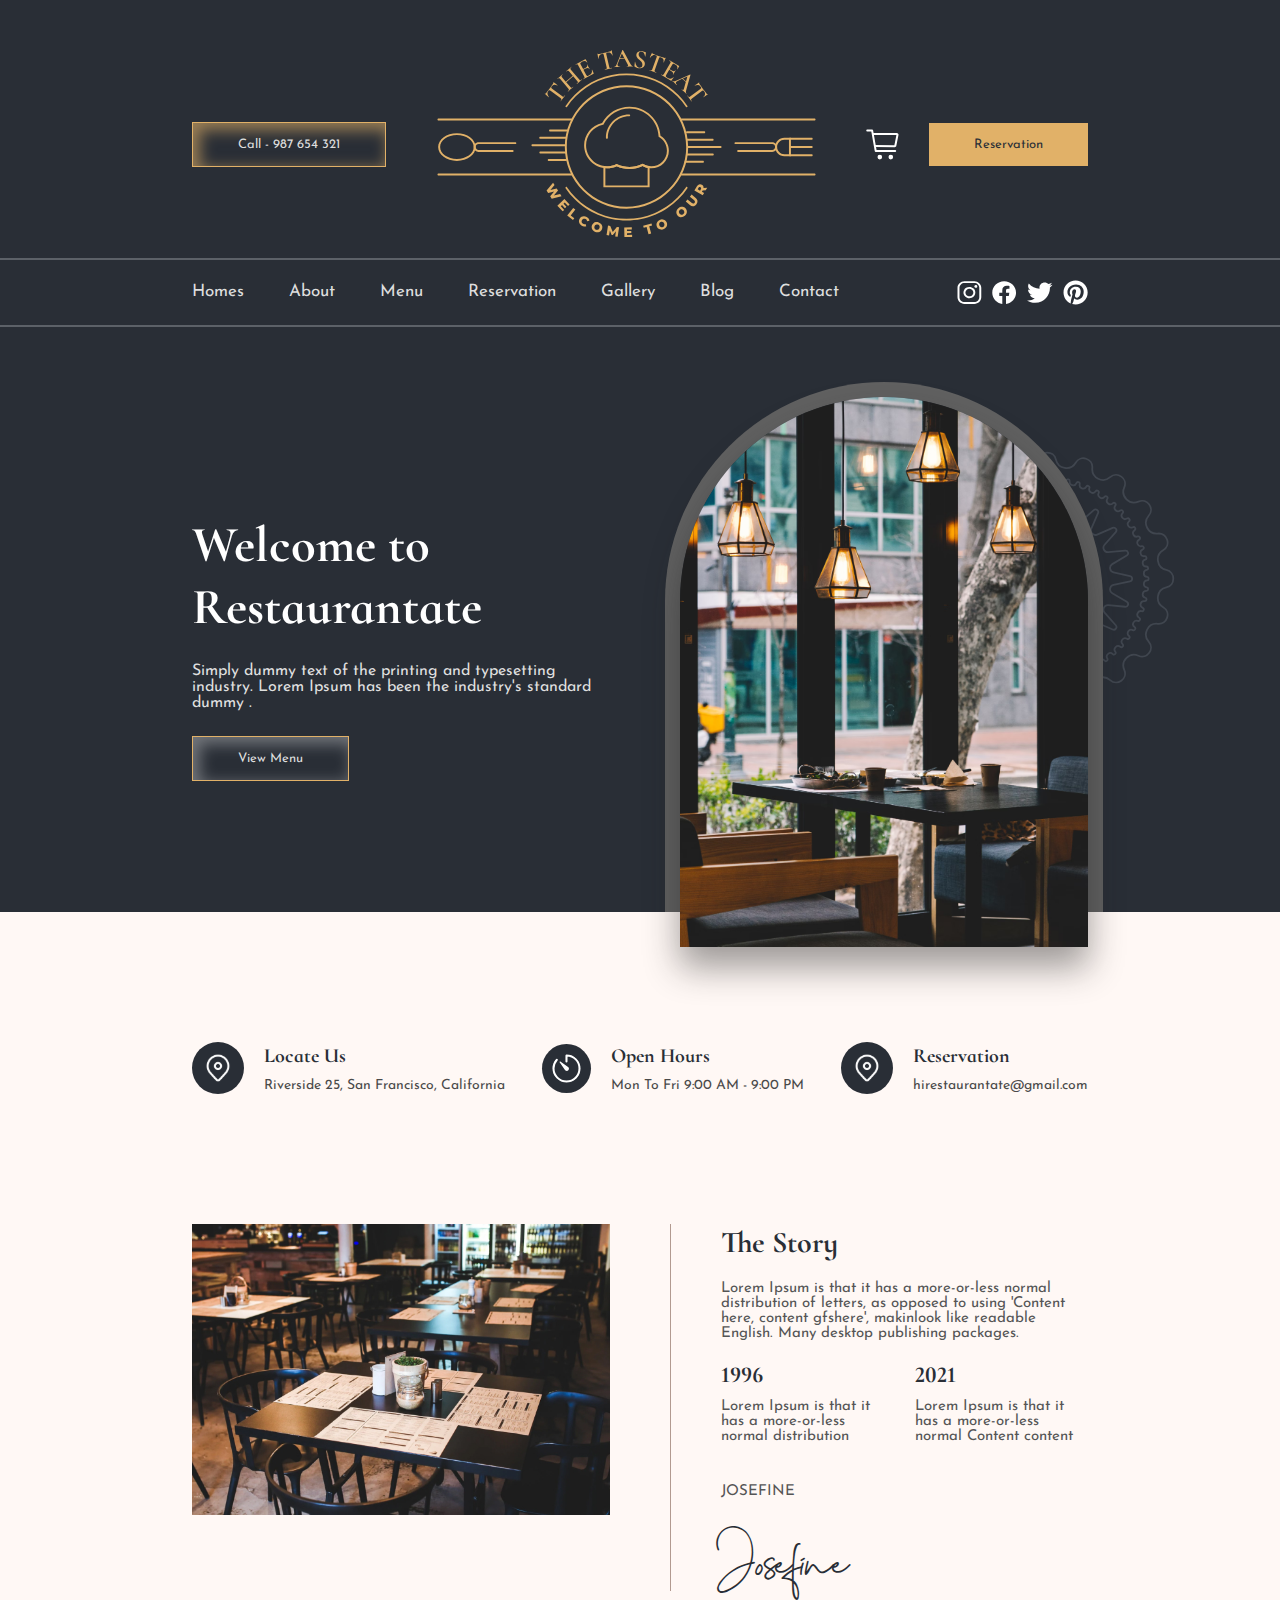
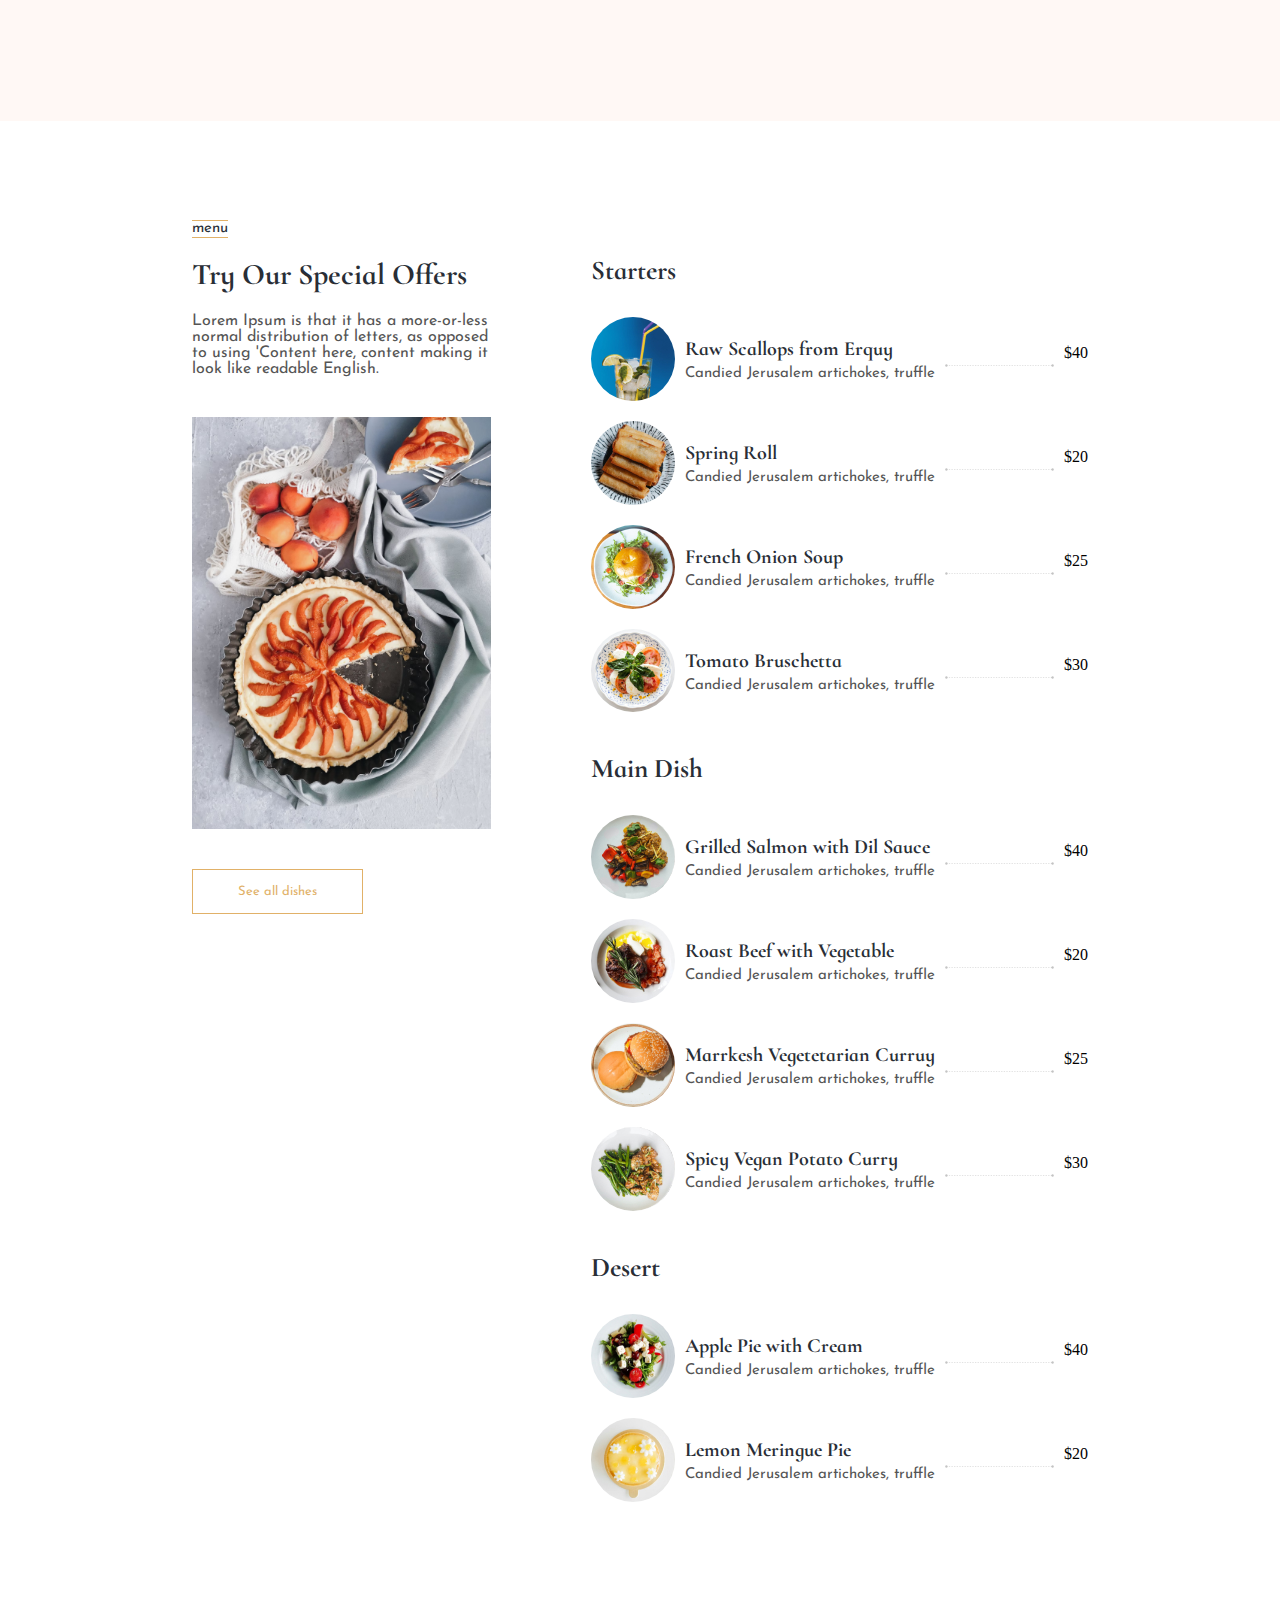
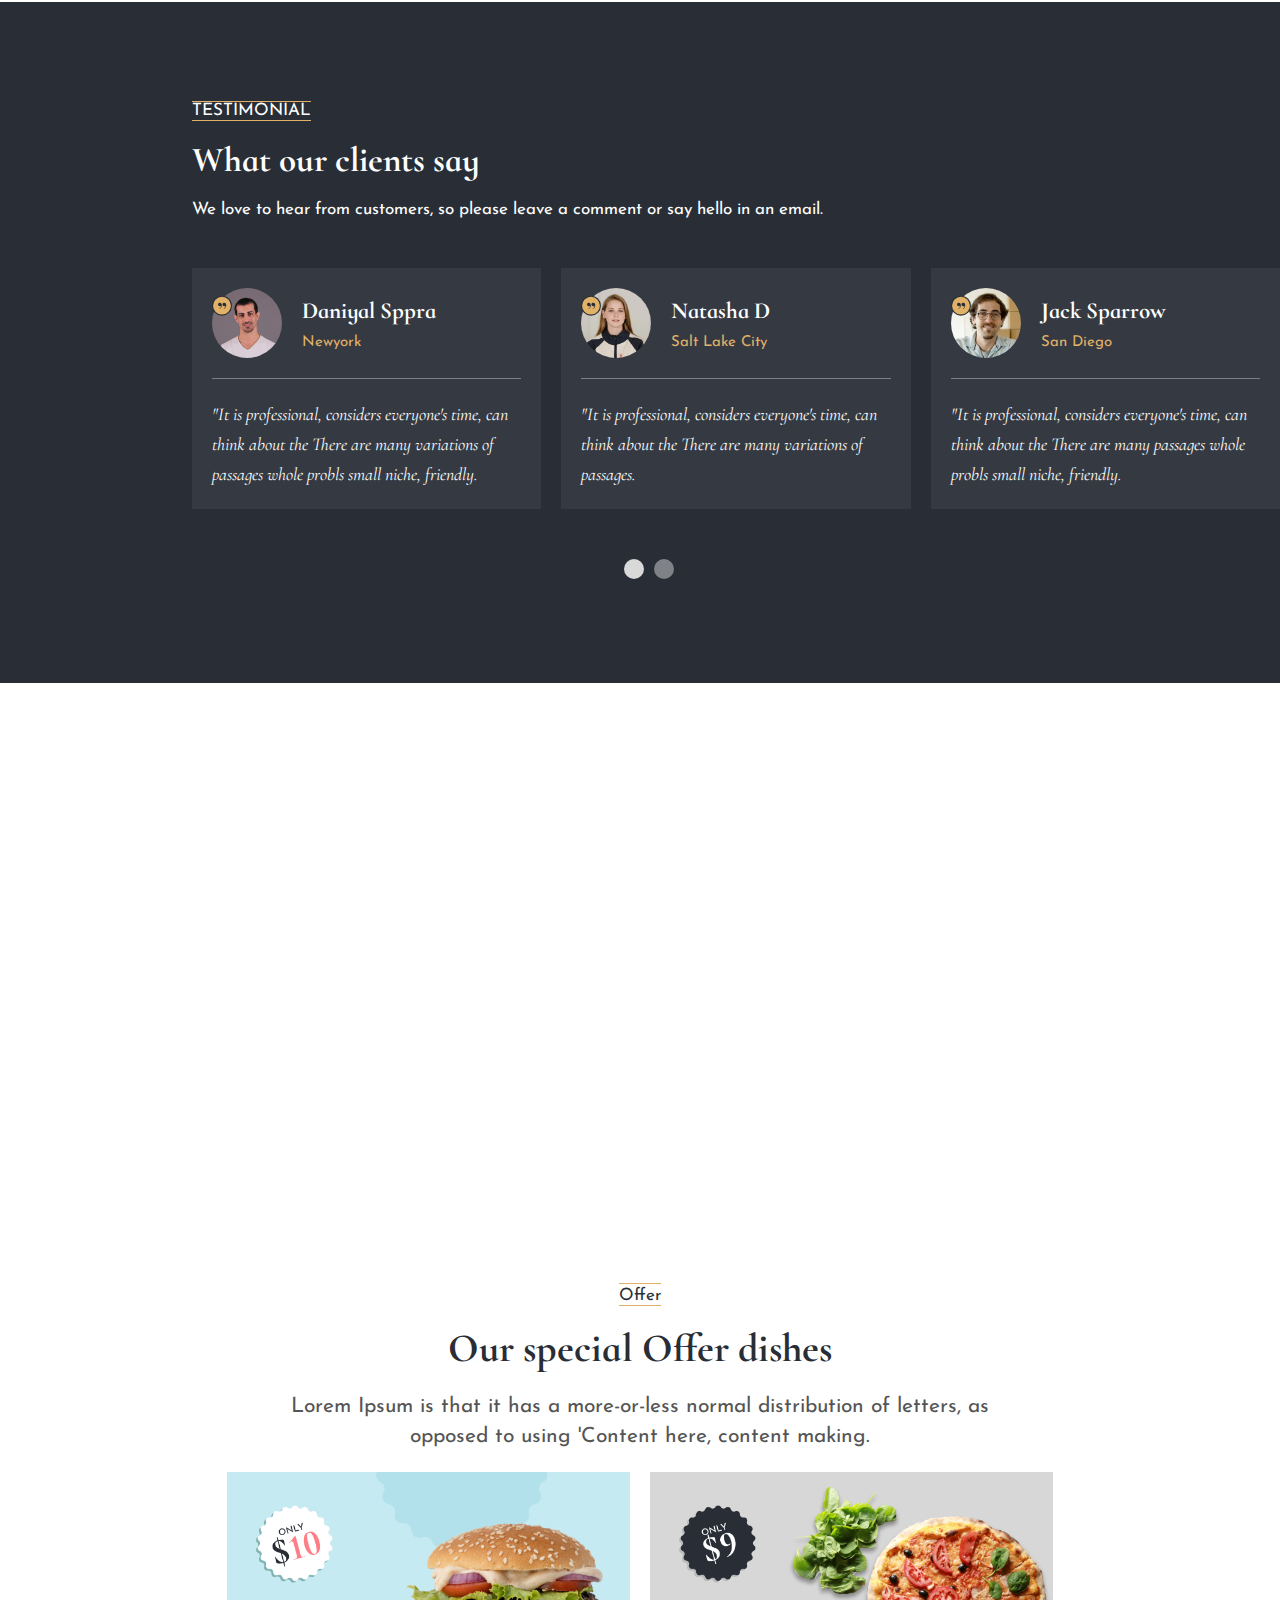
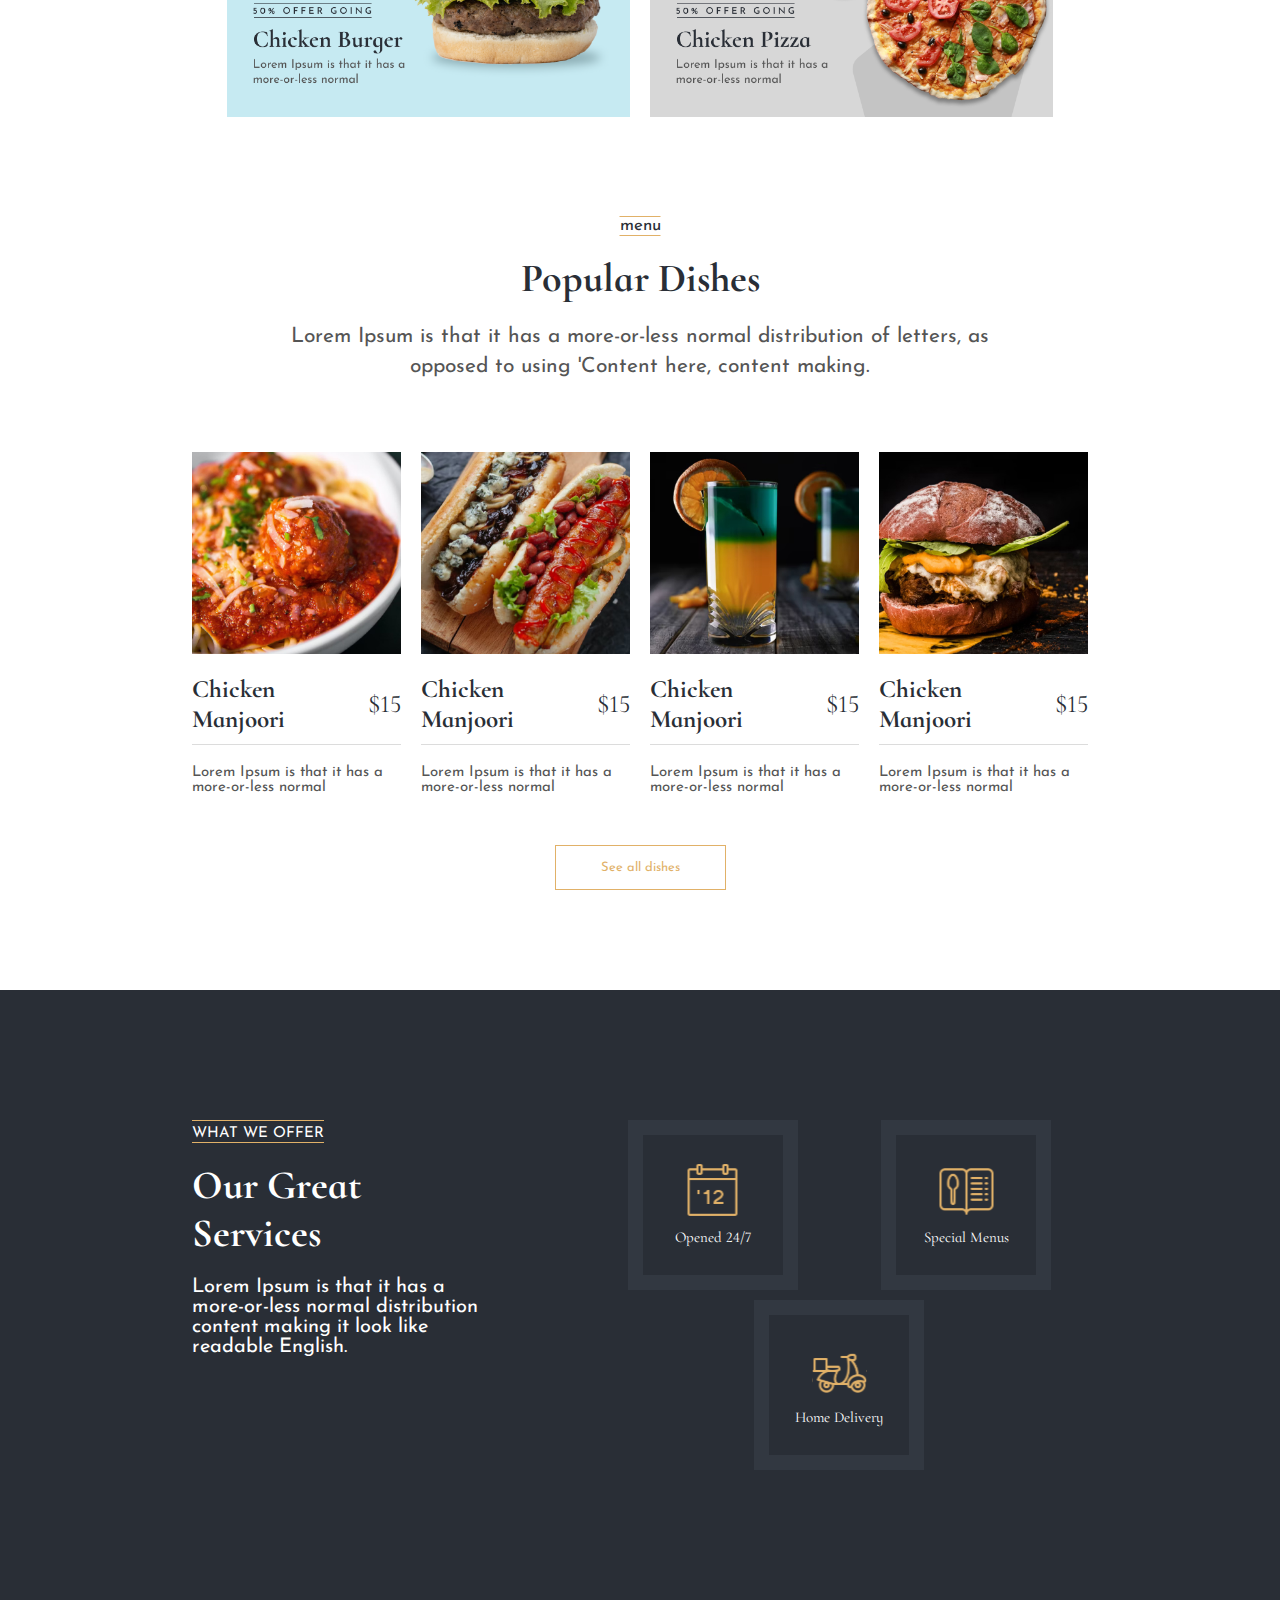
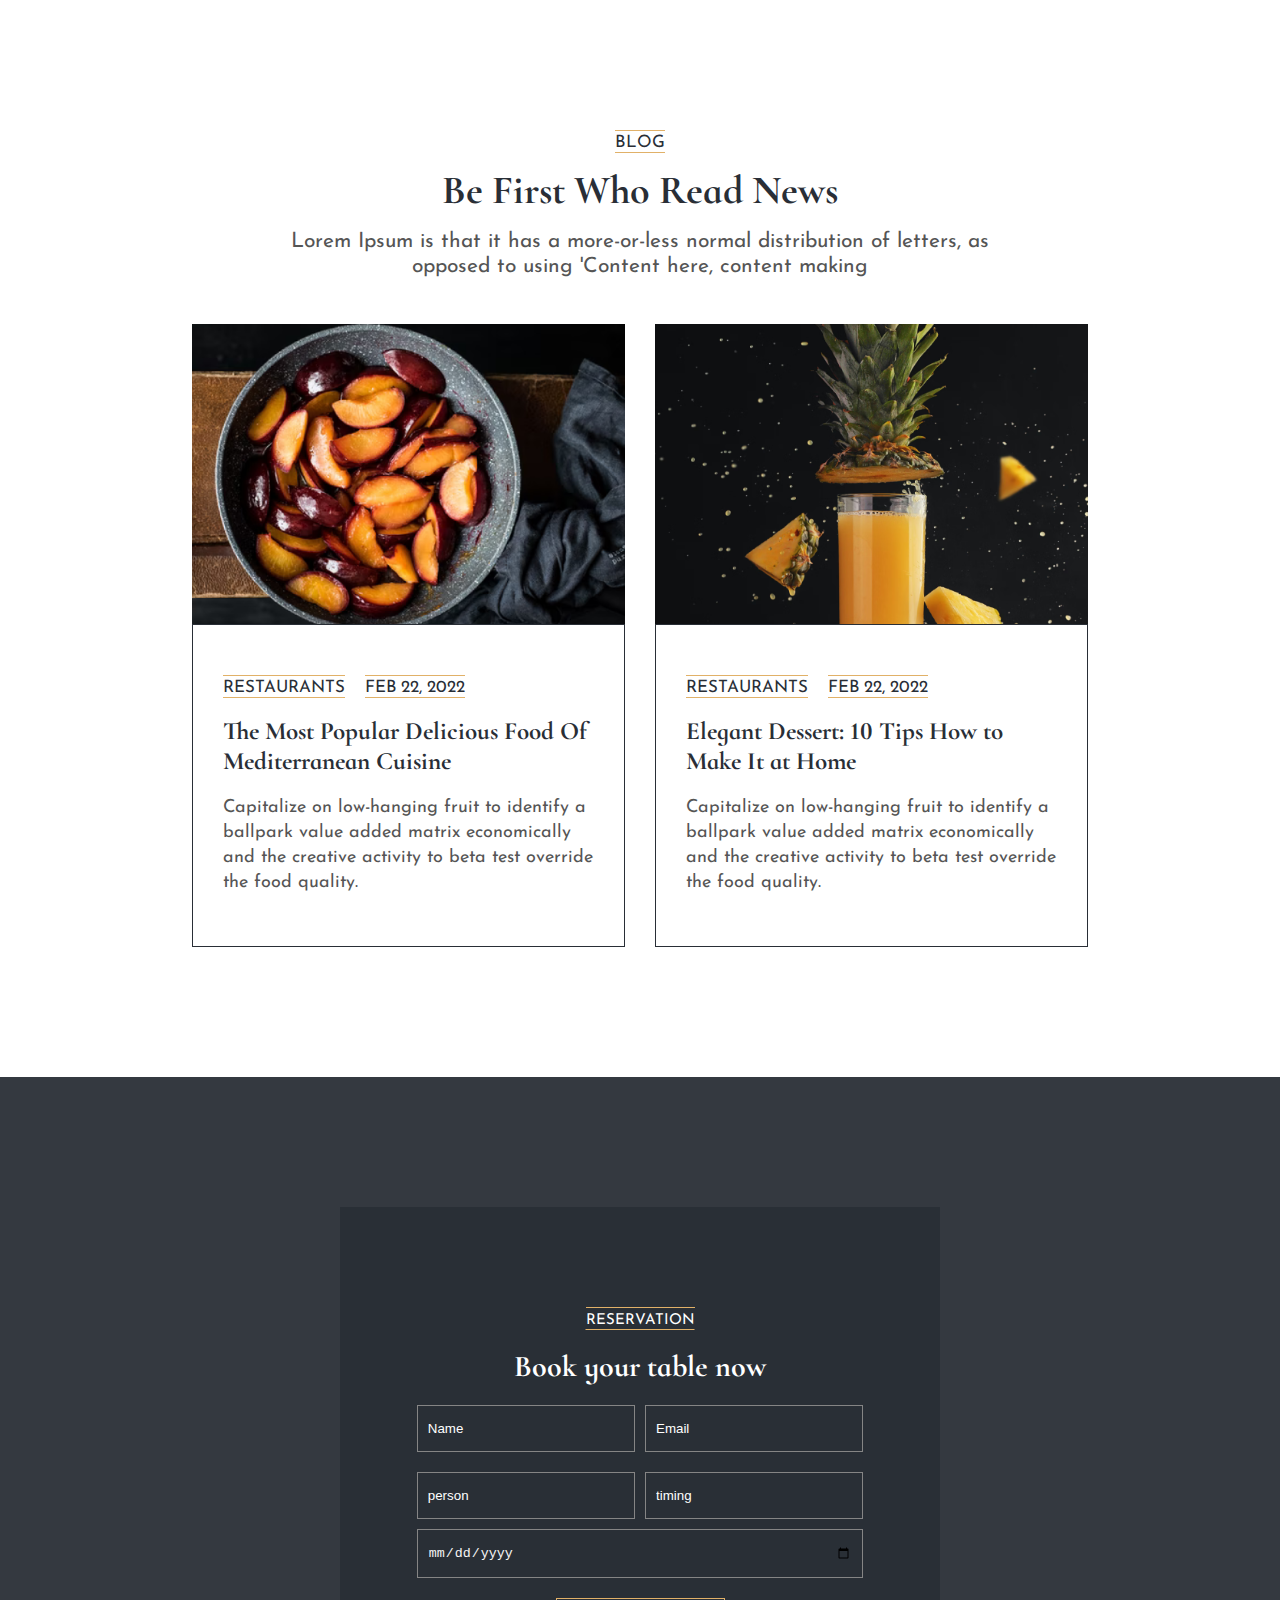
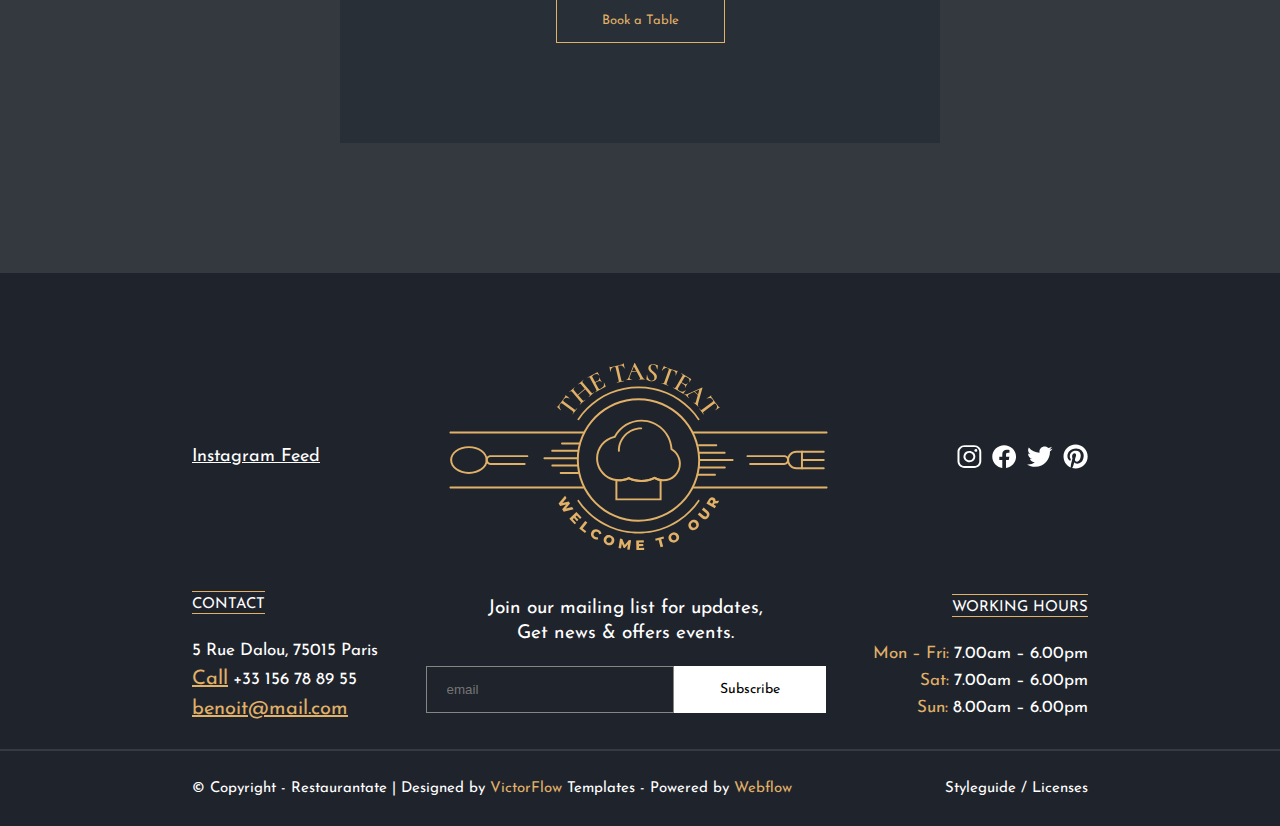
<file: index.html>
<!DOCTYPE html>
<html lang="en">

<head>
    <meta charset="UTF-8">
    <meta http-equiv="X-UA-Compatible" content="IE=edge">
    <meta name="viewport" content="width=device-width, initial-scale=1.0">
    <title>Document</title>
    <link rel="stylesheet" href="./new proekt.css">
</head>

<body>

    <div class="cover-blue">

        <div class="logo container">
            <button class="button-line">Call - 987 654 321 </button>
            <svg width="379" height="188" viewBox="0 0 379 188" fill="none" xmlns="http://www.w3.org/2000/svg">
                <path
                    d="M189.499 158.721C155.499 158.721 127.818 131.049 127.818 97.0167C127.818 62.9841 155.499 35.3325 189.499 35.3325C223.5 35.3325 251.18 63.0038 251.18 97.0364C251.18 131.069 223.5 158.721 189.499 158.721ZM189.499 37.302C156.582 37.302 129.787 64.087 129.787 97.0364C129.787 129.986 156.582 156.751 189.499 156.751C222.417 156.751 249.212 129.966 249.212 97.0167C249.212 64.0673 222.417 37.302 189.499 37.302Z"
                    fill="#E1B168" />
                <path
                    d="M189.5 170.537C184.519 170.537 179.538 170.025 174.695 169.04C169.97 168.075 165.324 166.638 160.894 164.767C156.524 162.915 152.33 160.631 148.412 157.992C144.514 155.372 140.872 152.339 137.545 149.011C134.218 145.682 131.205 142.019 128.567 138.139C128.311 137.745 128.41 137.214 128.804 136.958C129.197 136.701 129.729 136.8 129.985 137.194C132.544 140.995 135.497 144.579 138.746 147.829C141.994 151.079 145.577 154.033 149.377 156.593C153.216 159.193 157.311 161.419 161.564 163.211C165.895 165.042 170.423 166.441 175.03 167.386C184.48 169.316 194.501 169.316 203.97 167.386C208.577 166.441 213.105 165.042 217.437 163.211C221.689 161.419 225.784 159.173 229.623 156.593C233.423 154.013 237.006 151.079 240.255 147.829C243.503 144.579 246.456 141.015 249.015 137.194C249.271 136.8 249.803 136.701 250.197 136.958C250.59 137.214 250.689 137.745 250.433 138.139C247.795 142.039 244.783 145.702 241.455 149.011C238.128 152.339 234.486 155.352 230.588 157.992C226.67 160.65 222.457 162.935 218.106 164.767C213.676 166.638 209.03 168.075 204.305 169.04C199.462 170.025 194.481 170.537 189.5 170.537Z"
                    fill="#E1B168" />
                <path
                    d="M249.724 57.2528C249.449 57.2528 249.193 57.115 249.015 56.8786C246.456 53.0775 243.503 49.4931 240.255 46.2434C237.006 42.9938 233.443 40.0395 229.623 37.4792C225.784 34.8795 221.689 32.654 217.437 30.8618C213.105 29.0301 208.577 27.6318 203.97 26.6865C194.52 24.7564 184.5 24.7564 175.03 26.6865C170.423 27.6318 165.875 29.0301 161.564 30.8618C157.311 32.6737 153.196 34.8992 149.377 37.4792C145.577 40.0395 141.994 42.9938 138.746 46.2434C135.497 49.4931 132.544 53.0775 129.985 56.8786C129.729 57.2725 129.197 57.371 128.804 57.115C128.41 56.8589 128.311 56.3272 128.567 55.9333C131.205 52.0337 134.218 48.3705 137.545 45.0617C140.872 41.7333 144.534 38.72 148.412 36.0809C152.33 33.4221 156.543 31.1572 160.894 29.3059C165.324 27.4349 169.97 25.9971 174.695 25.0124C184.381 23.0232 194.619 23.0232 204.305 25.0124C209.03 25.9774 213.676 27.4152 218.106 29.3059C222.457 31.1572 226.67 33.4221 230.588 36.0809C234.486 38.72 238.148 41.7333 241.455 45.0617C244.783 48.3902 247.795 52.0534 250.433 55.9333C250.689 56.3272 250.59 56.8589 250.197 57.115C250.059 57.1937 249.901 57.2528 249.724 57.2528Z"
                    fill="#E1B168" />
                <path
                    d="M192.473 118.977C188.044 118.977 183.732 118.031 179.657 116.18C176.605 117.598 173.376 118.307 170.049 118.307C157.41 118.307 147.113 108.007 147.113 95.3625C147.113 84.6091 154.654 75.254 165.108 72.9694C170.581 62.8857 181.015 56.6621 192.473 56.6621C208.873 56.6621 222.398 69.3653 223.501 85.6923C228.679 88.9025 231.868 94.5944 231.868 100.68C231.868 110.409 223.954 118.327 214.228 118.327C211.216 118.327 208.243 117.539 205.585 116.042C201.451 117.992 197.021 118.977 192.473 118.977ZM179.657 114.013L180.09 114.21C188.103 117.972 197.297 117.913 205.231 114.033L205.703 113.797L206.156 114.073C208.617 115.55 211.413 116.337 214.248 116.337C222.89 116.337 229.919 109.306 229.919 100.66C229.919 95.0867 226.907 89.8873 222.064 87.0906L221.591 86.8149L221.571 86.2831C220.784 70.7636 208.007 58.5922 192.473 58.5922C181.586 58.5922 171.683 64.5991 166.624 74.2693L166.407 74.6829L165.954 74.7814C156.189 76.7311 149.082 85.3772 149.082 95.3428C149.082 106.904 158.493 116.318 170.049 116.318C173.239 116.318 176.31 115.589 179.224 114.191L179.657 114.013Z"
                    fill="#E1B168" />
                <path
                    d="M212.593 137.372H166.406V116.062L167.509 116.2C168.473 116.318 169.281 116.377 170.048 116.377C173.238 116.377 176.309 115.648 179.223 114.25L179.656 114.014L180.089 114.21C188.102 117.972 197.296 117.913 205.23 114.033L205.703 113.797L206.155 114.073C207.868 115.097 209.738 115.786 211.766 116.121L212.593 116.259V137.372ZM168.375 135.402H210.624V117.913C208.853 117.539 207.159 116.909 205.604 116.022C197.394 119.883 187.944 119.942 179.656 116.2C176.604 117.618 173.376 118.327 170.048 118.327C169.517 118.327 168.966 118.307 168.375 118.248V135.402Z"
                    fill="#E1B168" />
                <path
                    d="M169.912 88.6267C169.361 88.6267 168.928 88.1934 168.928 87.6419C168.928 74.8206 179.362 64.3823 192.179 64.3823C192.73 64.3823 193.163 64.8156 193.163 65.3671C193.163 65.9185 192.73 66.3518 192.179 66.3518C180.445 66.3518 170.896 75.9038 170.896 87.6419C170.896 88.1934 170.463 88.6267 169.912 88.6267Z"
                    fill="#E1B168" />
                <path
                    d="M377.515 70.4475H244.723C244.171 70.4475 243.738 70.0142 243.738 69.4628C243.738 68.9113 244.171 68.478 244.723 68.478H377.515C378.066 68.478 378.499 68.9113 378.499 69.4628C378.499 70.0142 378.066 70.4475 377.515 70.4475Z"
                    fill="#E1B168" />
                <path
                    d="M377.515 125.573H244.723C244.171 125.573 243.738 125.14 243.738 124.589C243.738 124.037 244.171 123.604 244.723 123.604H377.515C378.066 123.604 378.499 124.037 378.499 124.589C378.499 125.14 378.066 125.573 377.515 125.573Z"
                    fill="#E1B168" />
                <path
                    d="M134.277 70.4475H1.48438C0.933125 70.4475 0.5 70.0142 0.5 69.4628C0.5 68.9113 0.933125 68.478 1.48438 68.478H134.277C134.828 68.478 135.261 68.9113 135.261 69.4628C135.261 70.0142 134.808 70.4475 134.277 70.4475Z"
                    fill="#E1B168" />
                <path
                    d="M134.277 125.573H1.48438C0.933125 125.573 0.5 125.14 0.5 124.589C0.5 124.037 0.933125 123.604 1.48438 123.604H134.277C134.828 123.604 135.261 124.037 135.261 124.589C135.261 125.14 134.808 125.573 134.277 125.573Z"
                    fill="#E1B168" />
                <path
                    d="M75.6273 101.881H41.5679C38.8904 101.881 36.7051 99.695 36.7051 97.0165C36.7051 94.338 38.8904 92.1519 41.5679 92.1519H78.3048C78.856 92.1519 79.2891 92.5851 79.2891 93.1366C79.2891 93.6881 78.856 94.1213 78.3048 94.1213H41.5679C39.9732 94.1213 38.6738 95.4212 38.6738 97.0165C38.6738 98.6118 39.9732 99.9116 41.5679 99.9116H75.6076C76.1588 99.9116 76.592 100.345 76.592 100.896C76.592 101.448 76.1588 101.881 75.6273 101.881Z"
                    fill="#E1B168" />
                <path
                    d="M19.9126 110.921C9.57664 110.921 1.15039 104.697 1.15039 97.0357C1.15039 89.3744 9.55695 83.1509 19.9126 83.1509C30.2485 83.1509 38.6748 89.3744 38.6748 97.0357C38.6748 104.697 30.2682 110.921 19.9126 110.921ZM19.9126 85.1007C10.6595 85.1007 3.11914 90.4577 3.11914 97.016C3.11914 103.574 10.6595 108.931 19.9126 108.931C29.1657 108.931 36.706 103.574 36.706 97.016C36.706 90.4577 29.1854 85.1007 19.9126 85.1007Z"
                    fill="#E1B168" />
                <path
                    d="M335.247 101.881H301.207C300.656 101.881 300.223 101.448 300.223 100.896C300.223 100.345 300.656 99.9116 301.207 99.9116H335.247C336.841 99.9116 338.141 98.6118 338.141 97.0165C338.141 95.4212 336.841 94.1213 335.247 94.1213H298.51C297.959 94.1213 297.525 93.6881 297.525 93.1366C297.525 92.5851 297.959 92.1519 298.51 92.1519H335.247C337.924 92.1519 340.109 94.338 340.109 97.0165C340.109 99.695 337.924 101.881 335.247 101.881Z"
                    fill="#E1B168" />
                <path
                    d="M353.93 106.233H347.354C342.275 106.233 338.141 102.097 338.141 97.016C338.141 91.9347 342.275 87.7988 347.354 87.7988H353.93V106.233ZM347.354 89.788C343.358 89.788 340.109 93.0377 340.109 97.0357C340.109 101.034 343.358 104.283 347.354 104.283H351.961V89.8077H347.354V89.788Z"
                    fill="#E1B168" />
                <path
                    d="M374.68 89.7883H352.965C352.414 89.7883 351.98 89.355 351.98 88.8036C351.98 88.2521 352.414 87.8188 352.965 87.8188H374.68C375.231 87.8188 375.665 88.2521 375.665 88.8036C375.665 89.355 375.212 89.7883 374.68 89.7883Z"
                    fill="#E1B168" />
                <path
                    d="M374.68 98.0012H352.965C352.414 98.0012 351.98 97.5679 351.98 97.0165C351.98 96.465 352.414 96.0317 352.965 96.0317H374.68C375.231 96.0317 375.665 96.465 375.665 97.0165C375.665 97.5679 375.212 98.0012 374.68 98.0012Z"
                    fill="#E1B168" />
                <path
                    d="M374.68 106.234H352.965C352.414 106.234 351.98 105.8 351.98 105.249C351.98 104.697 352.414 104.264 352.965 104.264H374.68C375.231 104.264 375.665 104.697 375.665 105.249C375.665 105.8 375.212 106.234 374.68 106.234Z"
                    fill="#E1B168" />
                <path
                    d="M128.961 110.921H111.754C111.203 110.921 110.77 110.488 110.77 109.936C110.77 109.385 111.203 108.952 111.754 108.952H128.961C129.512 108.952 129.945 109.385 129.945 109.936C129.945 110.488 129.512 110.921 128.961 110.921Z"
                    fill="#E1B168" />
                <path
                    d="M128.115 96.2488H95.4531C94.9019 96.2488 94.4688 95.8155 94.4688 95.264C94.4688 94.7126 94.9019 94.2793 95.4531 94.2793H128.115C128.666 94.2793 129.099 94.7126 129.099 95.264C129.099 95.8155 128.666 96.2488 128.115 96.2488Z"
                    fill="#E1B168" />
                <path
                    d="M130.281 81.5759H113.074C112.523 81.5759 112.09 81.1426 112.09 80.5912C112.09 80.0397 112.523 79.6064 113.074 79.6064H130.281C130.832 79.6064 131.265 80.0397 131.265 80.5912C131.265 81.1426 130.832 81.5759 130.281 81.5759Z"
                    fill="#E1B168" />
                <path
                    d="M128.941 103.575H103.387C102.835 103.575 102.402 103.142 102.402 102.59C102.402 102.039 102.835 101.605 103.387 101.605H128.941C129.492 101.605 129.925 102.039 129.925 102.59C129.925 103.142 129.473 103.575 128.941 103.575Z"
                    fill="#E1B168" />
                <path
                    d="M128.804 88.8044H103.25C102.699 88.8044 102.266 88.3712 102.266 87.8197C102.266 87.2682 102.699 86.835 103.25 86.835H128.804C129.356 86.835 129.789 87.2682 129.789 87.8197C129.789 88.3712 129.356 88.8044 128.804 88.8044Z"
                    fill="#E1B168" />
                <path
                    d="M267.226 83.3289H250.02C249.468 83.3289 249.035 82.8956 249.035 82.3441C249.035 81.7927 249.468 81.3594 250.02 81.3594H267.226C267.778 81.3594 268.211 81.7927 268.211 82.3441C268.211 82.8956 267.778 83.3289 267.226 83.3289Z"
                    fill="#E1B168" />
                <path
                    d="M283.548 98.0012H250.887C250.335 98.0012 249.902 97.5679 249.902 97.0165C249.902 96.465 250.335 96.0317 250.887 96.0317H283.548C284.1 96.0317 284.533 96.465 284.533 97.0165C284.533 97.5679 284.1 98.0012 283.548 98.0012Z"
                    fill="#E1B168" />
                <path
                    d="M265.908 112.674H248.701C248.15 112.674 247.717 112.241 247.717 111.689C247.717 111.138 248.15 110.705 248.701 110.705H265.908C266.459 110.705 266.892 111.138 266.892 111.689C266.892 112.241 266.459 112.674 265.908 112.674Z"
                    fill="#E1B168" />
                <path
                    d="M275.615 90.6751H250.061C249.509 90.6751 249.076 90.2418 249.076 89.6903C249.076 89.1389 249.509 88.7056 250.061 88.7056H275.615C276.166 88.7056 276.599 89.1389 276.599 89.6903C276.599 90.2418 276.166 90.6751 275.615 90.6751Z"
                    fill="#E1B168" />
                <path
                    d="M275.752 105.446H250.197C249.646 105.446 249.213 105.012 249.213 104.461C249.213 103.909 249.646 103.476 250.197 103.476H275.752C276.303 103.476 276.736 103.909 276.736 104.461C276.736 105.012 276.283 105.446 275.752 105.446Z"
                    fill="#E1B168" />
                <path
                    d="M124.55 146.136L114.726 148.657L113.171 146.195L117.148 141.488L111.143 142.985L109.588 140.523L116.065 132.724L117.561 135.107L113.388 140.05L119.688 138.475L121.026 140.602L116.813 145.565L123.153 143.95L124.55 146.136Z"
                    fill="#E1B168" />
                <path
                    d="M127.209 159.922L125.673 161.36L120.357 155.727L127.386 149.11L132.583 154.624L131.048 156.062L127.721 152.517L126.5 153.64L129.433 156.751L127.957 158.15L125.023 155.038L123.744 156.239L127.209 159.922Z"
                    fill="#E1B168" />
                <path
                    d="M136.206 157.894L138.352 159.587L133.705 165.456L137.308 168.312L135.969 170.006L130.221 165.456L136.206 157.894Z"
                    fill="#E1B168" />
                <path
                    d="M142.703 173.807C142.21 173.039 141.955 172.212 141.935 171.325C141.915 170.439 142.132 169.573 142.624 168.726C143.096 167.879 143.726 167.249 144.494 166.815C145.262 166.382 146.109 166.165 147.034 166.205C147.94 166.224 148.845 166.5 149.711 166.993C150.479 167.426 151.09 167.958 151.562 168.588C152.035 169.218 152.31 169.888 152.428 170.636L150.125 171.128C149.948 170.163 149.475 169.454 148.707 169.021C148.255 168.765 147.782 168.627 147.329 168.627C146.857 168.627 146.424 168.745 146.03 169.001C145.636 169.257 145.301 169.612 145.026 170.085C144.75 170.557 144.612 171.03 144.612 171.503C144.612 171.975 144.711 172.409 144.967 172.822C145.203 173.216 145.557 173.551 146.01 173.807C146.778 174.24 147.625 174.299 148.55 173.945L149.278 176.17C148.589 176.446 147.841 176.545 147.073 176.466C146.305 176.387 145.538 176.131 144.77 175.698C143.864 175.205 143.175 174.575 142.703 173.807Z"
                    fill="#E1B168" />
                <path
                    d="M155.932 180.346C155.322 179.656 154.909 178.888 154.732 178.002C154.554 177.135 154.633 176.249 154.948 175.343C155.263 174.437 155.775 173.708 156.484 173.157C157.173 172.605 157.98 172.251 158.886 172.113C159.791 171.975 160.736 172.093 161.701 172.428C162.666 172.763 163.453 173.295 164.063 173.964C164.674 174.654 165.087 175.422 165.264 176.308C165.442 177.194 165.363 178.061 165.048 178.967C164.733 179.873 164.221 180.602 163.512 181.153C162.823 181.724 162.016 182.059 161.11 182.197C160.205 182.335 159.26 182.217 158.315 181.882C157.33 181.527 156.543 181.015 155.932 180.346ZM160.421 179.873C160.874 179.794 161.268 179.597 161.642 179.282C161.996 178.967 162.272 178.553 162.449 178.041C162.626 177.529 162.685 177.037 162.607 176.564C162.528 176.091 162.351 175.678 162.055 175.343C161.76 175.008 161.386 174.733 160.933 174.575C160.48 174.417 160.027 174.378 159.575 174.457C159.122 174.536 158.728 174.733 158.354 175.048C157.98 175.363 157.724 175.776 157.547 176.288C157.37 176.8 157.311 177.293 157.389 177.766C157.468 178.238 157.645 178.652 157.941 179.006C158.236 179.361 158.61 179.617 159.063 179.774C159.516 179.932 159.968 179.952 160.421 179.873Z"
                    fill="#E1B168" />
                <path
                    d="M178.199 186.431L178.948 181.37L175.857 185.112L174.656 184.935L172.825 180.582L172.057 185.506L169.557 185.112L171.033 175.58L173.258 175.914L175.758 181.941L179.873 176.939L182.098 177.273L180.66 186.806L178.199 186.431Z"
                    fill="#E1B168" />
                <path
                    d="M195.11 184.817L195.149 186.924L187.412 187.081L187.215 177.431L194.775 177.273L194.814 179.381L189.951 179.479L189.991 181.114L194.283 181.015L194.322 183.064L190.03 183.162L190.07 184.935L195.11 184.817Z"
                    fill="#E1B168" />
                <path
                    d="M209.58 177.037L206.725 177.806L206.154 175.718L214.502 173.473L215.073 175.56L212.218 176.328L214.167 183.556L211.529 184.265L209.58 177.037Z"
                    fill="#E1B168" />
                <path
                    d="M224.091 179.617C223.165 179.558 222.338 179.282 221.61 178.77C220.862 178.278 220.311 177.589 219.917 176.722C219.523 175.855 219.385 174.969 219.484 174.083C219.582 173.197 219.917 172.389 220.488 171.66C221.059 170.932 221.787 170.361 222.712 169.927C223.638 169.494 224.563 169.317 225.488 169.376C226.414 169.435 227.241 169.711 227.969 170.223C228.717 170.735 229.268 171.404 229.662 172.291C230.056 173.177 230.194 174.043 230.095 174.93C229.997 175.816 229.662 176.623 229.091 177.352C228.52 178.081 227.792 178.652 226.847 179.085C225.941 179.499 225.016 179.676 224.091 179.617ZM226.985 176.151C227.241 175.777 227.398 175.363 227.437 174.871C227.477 174.398 227.378 173.906 227.162 173.413C226.945 172.921 226.63 172.527 226.256 172.251C225.882 171.975 225.449 171.798 224.996 171.759C224.543 171.719 224.091 171.798 223.657 171.995C223.205 172.192 222.85 172.488 222.594 172.862C222.338 173.236 222.181 173.65 222.142 174.142C222.102 174.634 222.201 175.107 222.417 175.599C222.634 176.092 222.949 176.486 223.323 176.761C223.697 177.037 224.13 177.214 224.583 177.254C225.036 177.293 225.488 177.214 225.922 177.017C226.374 176.82 226.729 176.525 226.985 176.151Z"
                    fill="#E1B168" />
                <path
                    d="M245.314 167.091C244.408 167.288 243.542 167.229 242.695 166.953C241.849 166.677 241.12 166.165 240.51 165.437C239.9 164.708 239.526 163.9 239.388 163.014C239.25 162.128 239.349 161.261 239.703 160.414C240.038 159.567 240.609 158.799 241.396 158.149C242.184 157.499 243.01 157.066 243.916 156.869C244.822 156.672 245.688 156.712 246.534 157.007C247.381 157.303 248.109 157.795 248.72 158.524C249.33 159.252 249.704 160.06 249.842 160.946C249.98 161.832 249.881 162.699 249.527 163.546C249.192 164.393 248.621 165.161 247.834 165.811C247.066 166.48 246.219 166.894 245.314 167.091ZM247.164 162.975C247.322 162.541 247.342 162.088 247.263 161.635C247.164 161.163 246.948 160.729 246.594 160.316C246.239 159.902 245.845 159.607 245.412 159.43C244.979 159.252 244.526 159.213 244.074 159.292C243.621 159.37 243.207 159.567 242.833 159.883C242.459 160.198 242.203 160.572 242.046 161.005C241.888 161.438 241.869 161.891 241.947 162.344C242.046 162.817 242.262 163.25 242.617 163.664C242.971 164.078 243.365 164.373 243.798 164.55C244.251 164.727 244.684 164.767 245.137 164.688C245.589 164.609 246.003 164.412 246.377 164.097C246.751 163.782 247.027 163.408 247.164 162.975Z"
                    fill="#E1B168" />
                <path
                    d="M256.182 156.2C255.079 156.318 253.977 155.904 252.874 154.979L248.779 151.552L250.531 149.464L254.567 152.832C255.749 153.817 256.733 153.836 257.521 152.911C258.288 151.985 258.091 151.02 256.91 150.035L252.874 146.668L254.607 144.6L258.702 148.027C259.804 148.952 260.395 149.957 260.493 151.079C260.592 152.202 260.178 153.305 259.253 154.388C258.288 155.491 257.284 156.082 256.182 156.2Z"
                    fill="#E1B168" />
                <path
                    d="M265.651 140.405L264.903 141.685L267.108 142.985L265.73 145.348L257.402 140.484L259.627 136.663C260.06 135.914 260.572 135.323 261.143 134.91C261.714 134.496 262.324 134.28 262.974 134.24C263.604 134.201 264.254 134.378 264.864 134.733C265.474 135.087 265.907 135.54 266.203 136.072C266.478 136.623 266.596 137.214 266.557 137.903L270.219 137.667L268.742 140.188L265.651 140.405ZM262.364 136.998C262.009 137.116 261.694 137.431 261.399 137.903L260.631 139.223L263.072 140.641L263.84 139.322C264.116 138.829 264.234 138.416 264.155 138.041C264.096 137.667 263.86 137.372 263.466 137.155C263.072 136.938 262.718 136.879 262.364 136.998Z"
                    fill="#E1B168" />
                <path
                    d="M110.454 43.8599C110.572 44.8249 111.044 45.8687 111.911 46.9717C111.95 46.9913 111.93 47.0504 111.871 47.1292C111.812 47.208 111.753 47.2277 111.714 47.208C111.202 46.7353 110.533 46.1445 109.706 45.3961C108.879 44.6674 108.249 44.1356 107.816 43.8008C107.737 43.7417 107.737 43.6826 107.796 43.6038C107.855 43.5251 107.914 43.5054 107.993 43.5644C108.308 43.8008 108.761 43.5251 109.351 42.7176C110.316 41.5162 111.399 40.1178 112.639 38.4635C113.269 37.6166 113.919 36.7303 114.588 35.7653L115.651 34.2882C116.065 33.7564 116.321 33.3231 116.439 33.0277C116.557 32.7323 116.537 32.4566 116.38 32.2202C116.34 32.1611 116.34 32.1021 116.38 32.0233C116.439 31.9445 116.498 31.9445 116.537 31.9839C116.951 32.3581 117.581 32.9095 118.447 33.6186C119.313 34.3276 120.022 34.8987 120.573 35.3123C120.613 35.3517 120.613 35.3911 120.554 35.4699C120.494 35.5486 120.435 35.588 120.396 35.5683C119.195 34.8987 118.132 34.623 117.226 34.7609C116.321 34.8987 115.514 35.4108 114.844 36.3167C114.549 36.7106 114.352 37.0455 114.293 37.2818C114.214 37.5181 114.254 37.7545 114.372 37.9514C114.509 38.1484 114.765 38.3847 115.139 38.6801L124.983 46.0657C125.416 46.4005 125.771 46.5974 126.046 46.6565C126.302 46.7156 126.578 46.6565 126.834 46.4399C127.09 46.2429 127.444 45.849 127.858 45.2976C127.897 45.2582 127.956 45.2582 128.035 45.337C128.114 45.3961 128.153 45.4551 128.114 45.4945C127.739 45.9869 127.444 46.3808 127.208 46.6565L125.869 48.3897L124.649 50.0637C124.432 50.3789 124.137 50.7924 123.743 51.3242C123.723 51.3439 123.664 51.3439 123.585 51.2651C123.507 51.1863 123.467 51.147 123.487 51.1273C123.9 50.5758 124.176 50.1425 124.294 49.8077C124.412 49.4926 124.412 49.2169 124.274 48.9608C124.137 48.7048 123.861 48.4291 123.428 48.114L113.545 40.7087C113.171 40.433 112.875 40.2557 112.659 40.2163C112.442 40.1572 112.226 40.1966 112.009 40.3345C111.793 40.4724 111.556 40.7284 111.261 41.1026C110.611 41.9889 110.355 42.8948 110.454 43.8599Z"
                    fill="#E1B168" />
                <path
                    d="M145.124 29.3849C145.183 29.4637 145.203 29.5228 145.163 29.5622C144.71 29.9561 144.317 30.2712 144.021 30.4879L142.525 31.7286L140.812 33.2057C140.576 33.4224 140.261 33.7178 139.847 34.0526C139.808 34.092 139.749 34.0723 139.69 33.9738C139.631 33.8951 139.611 33.836 139.651 33.7966C140.162 33.3633 140.517 33.0088 140.694 32.7528C140.871 32.4967 140.911 32.221 140.832 31.965C140.753 31.7089 140.537 31.3741 140.182 30.9408L136.205 26.2338L129.216 32.1422L133.193 36.8493C133.528 37.2629 133.843 37.5189 134.079 37.6568C134.315 37.7749 134.591 37.7749 134.886 37.6568C135.182 37.5189 135.595 37.2432 136.107 36.8099C136.127 36.7902 136.186 36.8099 136.245 36.8887C136.323 36.9675 136.343 37.0265 136.304 37.0462C135.851 37.4401 135.477 37.7356 135.201 37.9325L133.488 39.3505L132.012 40.6307C131.776 40.867 131.402 41.1821 130.949 41.5564C130.929 41.576 130.87 41.5563 130.811 41.4776C130.752 41.3988 130.732 41.3397 130.752 41.32C131.244 40.9064 131.579 40.5716 131.736 40.2959C131.913 40.0398 131.953 39.7641 131.874 39.5081C131.795 39.2324 131.579 38.8975 131.224 38.5036L123.251 29.0698C122.897 28.6562 122.601 28.4002 122.365 28.282C122.129 28.1639 121.853 28.1639 121.558 28.282C121.263 28.4002 120.888 28.6562 120.396 29.0698C120.377 29.0895 120.318 29.0698 120.258 28.991C120.18 28.9123 120.16 28.8532 120.199 28.8335L121.302 27.9472C121.952 27.4548 122.444 27.0413 122.798 26.7458C123.271 26.3519 123.822 25.8596 124.452 25.2687L125.515 24.3431C125.535 24.3234 125.594 24.3431 125.653 24.4218C125.712 24.5006 125.732 24.5597 125.712 24.5794C125.2 25.0127 124.865 25.3672 124.708 25.6429C124.531 25.9187 124.491 26.1944 124.57 26.4701C124.649 26.7458 124.865 27.0806 125.2 27.4942L128.724 31.6498L135.713 25.7414L132.189 21.5858C131.854 21.1722 131.539 20.9162 131.303 20.7783C131.047 20.6601 130.772 20.6404 130.476 20.7586C130.181 20.8768 129.768 21.1525 129.256 21.5858C129.216 21.6252 129.157 21.6055 129.098 21.507C129.019 21.4282 129.019 21.3691 129.059 21.3298L130.043 20.5223C130.713 19.9905 131.303 19.5178 131.815 19.1042C132.189 18.7891 132.662 18.3558 133.272 17.8044L134.374 16.8393C134.414 16.7999 134.473 16.8196 134.532 16.9181C134.611 16.9969 134.611 17.056 134.571 17.0954C134.079 17.509 133.764 17.8438 133.587 18.1195C133.429 18.3755 133.39 18.6513 133.469 18.9073C133.547 19.1633 133.764 19.4981 134.099 19.9117L142.072 29.3456C142.407 29.7591 142.722 30.0152 142.958 30.153C143.214 30.2909 143.47 30.2909 143.746 30.153C144.021 30.0349 144.415 29.7591 144.907 29.3456C145.006 29.2865 145.065 29.3062 145.124 29.3849Z"
                    fill="#E1B168" />
                <path
                    d="M154.909 19.7933C154.949 19.7736 155.008 19.7539 155.067 19.7539C155.126 19.7539 155.145 19.7736 155.165 19.7736C155.657 21.0537 156.149 22.1763 156.681 23.1808C156.74 23.2989 156.779 23.4171 156.76 23.4959C156.74 23.5747 156.661 23.6535 156.524 23.7322L146.306 29.2074C146.266 29.2271 146.207 29.2074 146.168 29.1089C146.109 29.0104 146.109 28.9514 146.168 28.9317C146.699 28.6362 147.074 28.3999 147.27 28.1833C147.467 27.9666 147.546 27.7303 147.526 27.4546C147.507 27.1788 147.349 26.8046 147.093 26.3319L141.266 15.4407C141.01 14.968 140.793 14.6529 140.577 14.4757C140.38 14.2984 140.124 14.2393 139.829 14.2787C139.533 14.3378 139.12 14.4954 138.608 14.7711C138.569 14.7908 138.509 14.7711 138.47 14.6726C138.411 14.5741 138.411 14.515 138.47 14.4954L148.255 9.25653C148.412 9.17775 148.53 9.19744 148.609 9.33531L150.302 12.3683C150.322 12.4077 150.283 12.4471 150.204 12.5062C150.125 12.5653 150.066 12.585 150.027 12.5456C148.688 10.9503 147.133 10.6549 145.321 11.6199L144.376 12.132C143.805 12.4274 143.471 12.7425 143.333 13.0773C143.215 13.4121 143.274 13.8257 143.53 14.2984L146.109 19.1039L148.373 17.8829C150.105 16.9572 150.657 15.9134 150.027 14.7514C150.007 14.712 150.027 14.6529 150.125 14.6135C150.224 14.5741 150.263 14.5741 150.283 14.6135L151.365 16.6815L151.976 17.7844C152.271 18.2768 152.507 18.6707 152.684 18.9858C152.704 19.0252 152.665 19.0646 152.566 19.1039C152.468 19.163 152.409 19.163 152.409 19.1433C151.68 17.7844 150.44 17.5874 148.688 18.5328L146.384 19.6948L149.239 25.0321C149.515 25.5442 149.81 25.8593 150.105 25.9577C150.42 26.0562 150.814 25.9774 151.306 25.7017L152.468 25.0912C154.574 23.9686 155.362 22.2354 154.83 19.8917C154.811 19.8523 154.85 19.8327 154.909 19.7933Z"
                    fill="#E1B168" />
                <path
                    d="M162.409 5.45524C161.878 6.26273 161.582 7.36564 161.523 8.76397C161.523 8.80336 161.484 8.82305 161.386 8.84275C161.287 8.86244 161.228 8.84275 161.228 8.80336C161.149 8.11404 161.012 7.22777 160.854 6.14456C160.697 5.06134 160.559 4.25385 160.421 3.7024C160.401 3.62362 160.441 3.56453 160.539 3.54484C160.637 3.52514 160.697 3.54484 160.716 3.64331C160.815 4.01752 161.327 4.09629 162.311 3.87965C163.807 3.58423 165.559 3.21003 167.548 2.73735C168.572 2.50101 169.654 2.22529 170.796 1.92986L172.548 1.49658C173.218 1.33902 173.69 1.18146 173.966 1.0239C174.242 0.866342 174.399 0.649699 174.438 0.373971C174.438 0.295192 174.478 0.255802 174.576 0.236107C174.655 0.216413 174.714 0.236107 174.734 0.314887C174.812 0.866342 174.95 1.69353 175.147 2.79644C175.344 3.89935 175.521 4.78561 175.679 5.47493C175.698 5.53402 175.659 5.57341 175.561 5.5931C175.462 5.6128 175.403 5.5931 175.364 5.55371C174.872 4.25385 174.242 3.36759 173.454 2.89491C172.667 2.40254 171.722 2.30406 170.639 2.5404C170.147 2.65857 169.812 2.77674 169.595 2.9146C169.379 3.05247 169.261 3.24942 169.241 3.48575C169.221 3.72209 169.261 4.0766 169.359 4.54928L172.135 16.5434C172.253 17.0752 172.411 17.4494 172.568 17.6857C172.726 17.9024 172.982 18.0205 173.297 18.0402C173.631 18.0599 174.143 17.9812 174.812 17.8236C174.872 17.8039 174.891 17.863 174.931 17.9615C174.95 18.0599 174.931 18.119 174.891 18.1387C174.281 18.2766 173.808 18.375 173.454 18.4538L171.308 18.9265L169.28 19.4189C168.926 19.5173 168.414 19.6552 167.784 19.7931C167.745 19.7931 167.725 19.7537 167.705 19.6552C167.686 19.5567 167.686 19.4977 167.725 19.4977C168.394 19.3401 168.887 19.1825 169.182 19.025C169.477 18.8674 169.654 18.6508 169.713 18.375C169.772 18.0993 169.733 17.7054 169.615 17.1737L166.819 5.14012C166.721 4.68714 166.603 4.37202 166.465 4.17507C166.327 3.97813 166.13 3.87965 165.894 3.84026C165.658 3.80087 165.284 3.84026 164.831 3.95843C163.748 4.11599 162.961 4.64775 162.409 5.45524Z"
                    fill="#E1B168" />
                <path
                    d="M196.075 16.4255C196.075 16.524 196.036 16.583 195.937 16.583C195.603 16.6027 195.052 16.6027 194.303 16.583C193.555 16.5634 193.004 16.583 192.669 16.583C192.217 16.6027 191.705 16.6421 191.094 16.6815C190.484 16.7406 190.031 16.78 189.677 16.78C189.598 16.78 189.559 16.7209 189.559 16.6224C189.559 16.524 189.598 16.4649 189.657 16.4649C190.169 16.4452 190.543 16.3664 190.779 16.2482C191.016 16.1301 191.134 15.9331 191.114 15.6574C191.094 15.3817 190.937 14.9484 190.622 14.3181L187.531 8.56725L182.708 8.72481L180.817 13.4122C180.601 13.9439 180.503 14.4363 180.522 14.8696C180.542 15.4998 180.778 15.9528 181.231 16.2679C181.684 16.5634 182.314 16.7209 183.121 16.6815C183.2 16.6815 183.259 16.7209 183.259 16.8391C183.259 16.9376 183.219 16.9966 183.141 16.9966C182.826 17.0163 182.353 17.0163 181.743 16.9966C181.073 16.9769 180.483 16.9966 179.971 16.9966C179.498 17.0163 178.928 17.0557 178.298 17.1148C177.727 17.1739 177.254 17.2133 176.88 17.2133C176.801 17.2133 176.742 17.1739 176.742 17.0557C176.742 16.9573 176.782 16.8982 176.88 16.8982C177.372 16.8785 177.786 16.7603 178.12 16.5634C178.455 16.3467 178.77 15.9922 179.065 15.4801C179.38 14.9681 179.715 14.2 180.128 13.1758L185.405 0.0590845C185.483 0.0393897 185.562 0 185.7 0C185.818 0 185.897 0.0196948 185.917 0.0787793L192.906 13.038C193.575 14.2984 194.126 15.165 194.559 15.618C194.992 16.071 195.445 16.2876 195.937 16.2679C196.016 16.2679 196.056 16.3073 196.075 16.4255ZM183.003 8.07488L187.216 7.93702L184.853 3.52537L183.003 8.07488Z"
                    fill="#E1B168" />
                <path
                    d="M201.883 5.63274C202.119 6.18419 202.454 6.67656 202.887 7.12954C203.301 7.58252 203.891 8.11428 204.639 8.76421C205.446 9.47323 206.076 10.0641 206.529 10.5564C206.982 11.0488 207.336 11.62 207.612 12.2699C207.868 12.9198 207.947 13.6288 207.809 14.4166C207.671 15.3226 207.297 16.071 206.726 16.7012C206.155 17.3315 205.407 17.7648 204.482 18.0208C203.556 18.2768 202.552 18.3162 201.47 18.139C200.722 18.0208 199.993 17.8041 199.245 17.489C198.497 17.1739 197.946 16.8391 197.571 16.4846C197.434 16.3467 197.375 16.1695 197.394 15.9331L197.887 11.8957V11.876C197.906 11.7972 197.946 11.7775 198.044 11.7775C198.123 11.7775 198.182 11.8169 198.182 11.8957C198.517 13.4516 198.989 14.7514 199.599 15.7953C200.19 16.8391 201.076 17.4693 202.237 17.6466C202.986 17.7648 203.655 17.6663 204.226 17.3315C204.797 16.9967 205.171 16.3467 205.328 15.3817C205.446 14.6136 205.387 13.9046 205.151 13.2743C204.915 12.6441 204.561 12.0926 204.127 11.62C203.694 11.1473 203.084 10.5761 202.316 9.86713C201.568 9.17781 200.977 8.62635 200.564 8.15367C200.151 7.681 199.816 7.16893 199.58 6.55839C199.343 5.94785 199.265 5.27823 199.383 4.52983C199.54 3.62386 199.914 2.89515 200.525 2.3437C201.135 1.79224 201.883 1.43774 202.749 1.26048C203.616 1.08323 204.501 1.06353 205.387 1.22109C205.978 1.31957 206.569 1.47713 207.14 1.67407C207.711 1.89072 208.203 2.10736 208.577 2.3437C208.734 2.42248 208.813 2.50126 208.852 2.59973C208.892 2.67851 208.911 2.79668 208.892 2.91485L208.4 6.519C208.4 6.57809 208.341 6.59778 208.242 6.61748C208.144 6.63717 208.085 6.59778 208.085 6.519C207.907 5.3964 207.592 4.35257 207.14 3.38753C206.687 2.42248 205.88 1.85133 204.698 1.65438C203.911 1.53621 203.241 1.65438 202.71 2.02858C202.178 2.40278 201.844 2.99363 201.706 3.78142C201.568 4.47074 201.647 5.06159 201.883 5.63274Z"
                    fill="#E1B168" />
                <path
                    d="M215.663 5.37656C214.777 5.77046 213.931 6.53856 213.123 7.68086C213.104 7.72025 213.064 7.72025 212.966 7.68086C212.867 7.64147 212.848 7.60208 212.848 7.56269C213.143 6.93246 213.517 6.12497 213.99 5.12053C214.462 4.1161 214.757 3.36769 214.954 2.83593C214.994 2.75715 215.053 2.71776 215.131 2.75715C215.23 2.79654 215.25 2.85563 215.23 2.93441C215.092 3.30861 215.506 3.66311 216.431 3.99793C217.848 4.56908 219.522 5.19931 221.451 5.88863C222.436 6.24314 223.499 6.59764 224.601 6.97185L226.314 7.56269C226.944 7.79903 227.436 7.9172 227.751 7.93689C228.066 7.95659 228.322 7.85811 228.499 7.64147C228.539 7.58239 228.598 7.56269 228.676 7.60208C228.755 7.64147 228.795 7.68086 228.775 7.73994C228.539 8.23232 228.204 9.02011 227.771 10.0442C227.338 11.0881 227.003 11.9349 226.767 12.5849C226.747 12.644 226.688 12.644 226.609 12.6046C226.511 12.5652 226.471 12.5258 226.471 12.4667C226.767 11.1078 226.708 10.0245 226.314 9.19736C225.92 8.37018 225.192 7.75964 224.129 7.38544C223.656 7.20818 223.302 7.1294 223.046 7.1294C222.79 7.1294 222.593 7.22788 222.436 7.40513C222.278 7.58239 222.121 7.8975 221.963 8.35048L217.789 19.931C217.612 20.4431 217.514 20.837 217.533 21.1127C217.553 21.3885 217.691 21.6051 217.966 21.8021C218.242 21.999 218.695 22.2156 219.364 22.452C219.423 22.4717 219.423 22.5308 219.384 22.6292C219.345 22.7277 219.305 22.7671 219.246 22.7474C218.656 22.5308 218.203 22.3535 217.868 22.2156L215.821 21.4475L213.852 20.7582C213.497 20.6401 213.005 20.4825 212.375 20.2659C212.336 20.2462 212.336 20.1871 212.375 20.0886C212.415 19.9901 212.454 19.9507 212.474 19.9507C213.123 20.1871 213.616 20.3249 213.97 20.3446C214.305 20.3643 214.58 20.2856 214.777 20.0886C214.974 19.8917 215.171 19.5371 215.348 19.0251L219.541 7.38544C219.699 6.95215 219.778 6.61734 219.758 6.381C219.738 6.14466 219.64 5.94772 219.463 5.79016C219.266 5.6326 218.951 5.47504 218.498 5.29779C217.514 4.98267 216.549 4.98267 215.663 5.37656Z"
                    fill="#E1B168" />
                <path
                    d="M236.553 27.2182C236.592 27.2379 236.631 27.2773 236.651 27.3364C236.671 27.3954 236.69 27.4151 236.671 27.4348C235.824 28.518 235.115 29.5225 234.544 30.4875C234.466 30.6057 234.407 30.6845 234.328 30.7042C234.249 30.7239 234.151 30.7042 234.013 30.6254L224.031 24.7366C223.992 24.7169 223.992 24.6579 224.051 24.5594C224.11 24.4609 224.149 24.4412 224.209 24.4609C224.72 24.776 225.134 24.9533 225.409 25.0124C225.685 25.0714 225.941 25.0124 226.158 24.8548C226.374 24.6775 226.61 24.3624 226.886 23.9094L233.166 13.2545C233.442 12.8016 233.599 12.4274 233.639 12.1713C233.678 11.9153 233.599 11.6593 233.403 11.4229C233.206 11.1866 232.851 10.9306 232.359 10.6351C232.32 10.6154 232.32 10.5563 232.379 10.4579C232.438 10.3594 232.477 10.3397 232.536 10.3594L242.104 16.0118C242.262 16.1103 242.301 16.2088 242.203 16.3466L240.49 19.3599C240.47 19.3993 240.411 19.3796 240.333 19.3599C240.234 19.3206 240.195 19.2812 240.214 19.2221C240.884 17.2526 240.333 15.7558 238.561 14.712L237.635 14.1802C237.084 13.8454 236.631 13.7272 236.297 13.7863C235.942 13.8454 235.627 14.1211 235.352 14.5938L232.576 19.2812L234.781 20.581C236.474 21.5855 237.655 21.5067 238.305 20.3644C238.324 20.325 238.384 20.325 238.482 20.3644C238.561 20.4235 238.6 20.4629 238.561 20.5022L237.36 22.4914L236.749 23.5943C236.494 24.1064 236.277 24.52 236.1 24.8154C236.08 24.8548 236.021 24.8351 235.942 24.776C235.844 24.7169 235.804 24.6775 235.824 24.6579C236.592 23.3383 236.139 22.1763 234.426 21.1522L232.241 19.872L229.17 25.0911C228.874 25.6032 228.756 25.9971 228.835 26.3122C228.914 26.6273 229.189 26.9228 229.682 27.2182L230.804 27.8878C232.851 29.1089 234.741 28.8725 236.474 27.1985C236.454 27.1788 236.494 27.1985 236.553 27.2182Z"
                    fill="#E1B168" />
                <path
                    d="M249.467 43.6634C249.388 43.7422 249.329 43.7422 249.25 43.6831C248.994 43.4467 248.6 43.0725 248.069 42.5605C247.537 42.0287 247.144 41.6545 246.888 41.4182C246.553 41.1227 246.159 40.7879 245.687 40.394C245.214 40.0198 244.86 39.7047 244.604 39.4881C244.545 39.4487 244.564 39.3699 244.624 39.2911C244.702 39.2123 244.761 39.1926 244.82 39.2517C245.194 39.6062 245.529 39.8032 245.785 39.882C246.041 39.9607 246.258 39.9017 246.435 39.7047C246.612 39.5078 246.809 39.0745 247.006 38.3852L248.778 32.1025L245.194 28.8529L240.568 30.9011C240.036 31.1375 239.623 31.4132 239.347 31.748C238.934 32.201 238.776 32.713 238.894 33.2448C239.013 33.7766 239.367 34.3083 239.958 34.8598C240.017 34.9189 240.017 34.9976 239.958 35.0764C239.879 35.1552 239.82 35.1552 239.761 35.0961C239.524 34.8795 239.19 34.5644 238.757 34.1311C238.284 33.6584 237.851 33.2448 237.497 32.91C237.142 32.5949 236.709 32.2207 236.217 31.8268C235.764 31.4723 235.41 31.1768 235.134 30.9208C235.075 30.8617 235.075 30.7829 235.134 30.7042C235.213 30.6254 235.272 30.6057 235.331 30.6648C235.705 30.9996 236.079 31.2162 236.453 31.295C236.827 31.3738 237.319 31.3344 237.89 31.1768C238.461 31.0193 239.249 30.7042 240.253 30.2709L253.168 24.5397C253.227 24.52 253.306 24.5594 253.404 24.6382C253.503 24.7169 253.522 24.7957 253.503 24.8351L249.506 39.0154C249.112 40.394 248.915 41.3788 248.896 42.009C248.896 42.6392 249.053 43.1119 249.427 43.4467C249.526 43.5058 249.526 43.5846 249.467 43.6634ZM245.884 28.5771L249.014 31.4132L250.372 26.6076L245.884 28.5771Z"
                    fill="#E1B168" />
                <path
                    d="M261.26 35.0963C260.295 34.9387 259.173 35.0963 257.874 35.6084C257.854 35.6281 257.795 35.6084 257.736 35.5296C257.677 35.4508 257.677 35.3917 257.716 35.372C258.307 35.0175 259.075 34.5449 260.02 33.954C260.945 33.3632 261.634 32.9102 262.067 32.5754C262.146 32.5163 262.205 32.536 262.264 32.6148C262.323 32.6935 262.323 32.7526 262.244 32.8117C261.929 33.048 262.067 33.5601 262.658 34.3676C263.524 35.6281 264.587 37.0855 265.808 38.7202C266.438 39.567 267.107 40.4533 267.855 41.3593L268.958 42.797C269.371 43.3484 269.686 43.703 269.942 43.8999C270.198 44.0968 270.454 44.1559 270.73 44.0575C270.789 44.0378 270.867 44.0575 270.907 44.1165C270.966 44.1953 270.946 44.2347 270.907 44.2938C270.434 44.5892 269.726 45.0422 268.8 45.6724C267.875 46.3027 267.127 46.8147 266.575 47.2283C266.536 47.2677 266.477 47.2283 266.418 47.1495C266.359 47.0708 266.339 47.0117 266.379 46.9723C267.363 46.0072 267.934 45.0619 268.052 44.1559C268.17 43.25 267.914 42.3243 267.225 41.438C266.93 41.0441 266.674 40.7684 266.457 40.6306C266.241 40.4927 266.024 40.4533 265.788 40.5321C265.552 40.6109 265.256 40.7684 264.863 41.0638L254.999 48.4297C254.566 48.7645 254.271 49.0402 254.133 49.2766C253.995 49.5129 253.995 49.7887 254.113 50.1038C254.231 50.4189 254.507 50.8522 254.92 51.4036C254.96 51.443 254.92 51.5021 254.842 51.5612C254.763 51.6203 254.704 51.64 254.665 51.6006C254.291 51.1082 254.015 50.6946 253.798 50.3992L252.519 48.6267L251.259 46.9723C251.022 46.6769 250.707 46.283 250.314 45.7512C250.294 45.7315 250.333 45.6724 250.412 45.6133C250.491 45.5543 250.55 45.5346 250.57 45.5543C250.983 46.1057 251.318 46.4996 251.593 46.6966C251.869 46.9132 252.125 46.992 252.4 46.9132C252.676 46.8541 253.03 46.6572 253.464 46.3421L263.366 38.9565C263.741 38.6808 263.977 38.4444 264.095 38.2475C264.213 38.0505 264.233 37.8339 264.174 37.5976C264.115 37.3612 263.937 37.0461 263.642 36.6522C263.012 35.7659 262.225 35.2539 261.26 35.0963Z"
                    fill="#E1B168" />
            </svg>
            <div>
                <svg xmlns="http://www.w3.org/2000/svg" width="33" height="31" viewBox="0 0 33 31" fill="none">
                    <path
                        d="M13.8156 29.6834C14.6834 29.6834 15.387 28.9798 15.387 28.112C15.387 27.2441 14.6834 26.5405 13.8156 26.5405C12.9477 26.5405 12.2441 27.2441 12.2441 28.112C12.2441 28.9798 12.9477 29.6834 13.8156 29.6834Z"
                        fill="white" stroke="white" stroke-width="1.5" stroke-linecap="round" stroke-linejoin="round" />
                    <path
                        d="M24.8156 29.6834C25.6834 29.6834 26.387 28.9798 26.387 28.112C26.387 27.2441 25.6834 26.5405 24.8156 26.5405C23.9477 26.5405 23.2441 27.2441 23.2441 28.112C23.2441 28.9798 23.9477 29.6834 24.8156 29.6834Z"
                        fill="white" stroke="white" stroke-width="1.5" stroke-linecap="round" stroke-linejoin="round" />
                    <path d="M1.24414 1.39746H6.10658L9.75341 22.0628H29.2032" stroke="white" stroke-width="2"
                        stroke-linecap="round" stroke-linejoin="round" />
                    <path
                        d="M9.10209 17.0619L28.7056 17.1996C28.8462 17.1996 28.9824 17.151 29.0912 17.0619C29.1999 16.9729 29.2744 16.8489 29.302 16.711L31.4901 5.77054C31.5078 5.68233 31.5056 5.59129 31.4838 5.504C31.462 5.41671 31.4211 5.33535 31.3641 5.26579C31.307 5.19623 31.2352 5.1402 31.1539 5.10175C31.0725 5.06331 30.9837 5.04339 30.8937 5.04346L7.11717 5.04346"
                        stroke="white" stroke-width="2" stroke-linecap="round" stroke-linejoin="round" />
                </svg>
                <button>Reservation</button>
            </div>
        </div>

        <hr>
        <div class="menu container">

            <ul>
                <li><a href="#">Homes</a> </li>
                <li><a href="#story">About</a> </li>
                <li><a href="#menu">Menu</a> </li>
                <li><a href="#reservation">Reservation</a> </li>
                <li><a href="#gallery">Gallery</a> </li>
                <li><a href="#clients">Blog</a> </li>
                <li><a href="#contact">Contact</a> </li>
            </ul>
            <div class="social-media">
                <svg xmlns="http://www.w3.org/2000/svg" width="25" height="23" viewBox="0 0 25 23" fill="none">
                    <path
                        d="M17.3386 2.10221C18.651 2.10596 19.9085 2.60655 20.8366 3.49464C21.7646 4.38274 22.2876 5.58618 22.2916 6.84213V16.321C22.2876 17.5769 21.7646 18.7803 20.8366 19.6684C19.9085 20.5565 18.651 21.0571 17.3386 21.0609H7.4338C6.1214 21.0571 4.86388 20.5565 3.93587 19.6684C3.00786 18.7803 2.48478 17.5769 2.48086 16.321V6.84213C2.48478 5.58618 3.00786 4.38274 3.93587 3.49464C4.86388 2.60655 6.1214 2.10596 7.4338 2.10221H17.3386ZM17.3386 0.206543H7.4338C3.62013 0.206543 0.5 3.19248 0.5 6.84213V16.321C0.5 19.9706 3.62013 22.9565 7.4338 22.9565H17.3386C21.1523 22.9565 24.2724 19.9706 24.2724 16.321V6.84213C24.2724 3.19248 21.1523 0.206543 17.3386 0.206543Z"
                        fill="white" />
                    <path
                        d="M18.8247 6.84229C18.5308 6.84229 18.2435 6.75889 17.9992 6.60266C17.7549 6.44642 17.5644 6.22435 17.452 5.96454C17.3395 5.70472 17.3101 5.41883 17.3674 5.14302C17.4248 4.8672 17.5663 4.61385 17.7741 4.41499C17.9818 4.21614 18.2466 4.08072 18.5348 4.02586C18.823 3.97099 19.1217 3.99915 19.3932 4.10677C19.6647 4.21439 19.8968 4.39663 20.06 4.63046C20.2233 4.86429 20.3104 5.13919 20.3104 5.42041C20.3108 5.60725 20.2727 5.79232 20.1982 5.96501C20.1237 6.1377 20.0142 6.29461 19.8762 6.42672C19.7381 6.55884 19.5742 6.66356 19.3937 6.73487C19.2133 6.80618 19.0199 6.84269 18.8247 6.84229ZM12.3865 7.78986C13.1701 7.78986 13.9362 8.01225 14.5878 8.4289C15.2394 8.84556 15.7472 9.43776 16.0471 10.1306C16.347 10.8235 16.4255 11.5859 16.2726 12.3215C16.1197 13.057 15.7423 13.7326 15.1882 14.2629C14.6341 14.7932 13.9281 15.1544 13.1595 15.3007C12.3909 15.447 11.5942 15.3719 10.8702 15.0849C10.1462 14.7979 9.52736 14.3119 9.09198 13.6883C8.6566 13.0648 8.42422 12.3317 8.42422 11.5817C8.42534 10.5764 8.84315 9.61253 9.58598 8.90165C10.3288 8.19078 11.336 7.79094 12.3865 7.78986ZM12.3865 5.8942C11.211 5.8942 10.062 6.22777 9.08465 6.85272C8.10732 7.47767 7.34557 8.36593 6.89575 9.40519C6.44593 10.4444 6.32824 11.588 6.55756 12.6913C6.78687 13.7945 7.3529 14.808 8.18406 15.6034C9.01522 16.3988 10.0742 16.9405 11.227 17.1599C12.3799 17.3794 13.5748 17.2667 14.6608 16.8363C15.7468 16.4058 16.6749 15.6768 17.328 14.7415C17.981 13.8062 18.3296 12.7066 18.3296 11.5817C18.3296 10.0733 17.7034 8.62664 16.5889 7.56003C15.4743 6.49342 13.9627 5.8942 12.3865 5.8942Z"
                        fill="white" />
                </svg>
                <svg xmlns="http://www.w3.org/2000/svg" width="25" height="23" viewBox="0 0 25 23" fill="none">
                    <path fill-rule="evenodd" clip-rule="evenodd"
                        d="M24.0439 11.6499C24.0439 5.36826 18.7216 0.274902 12.1577 0.274902C5.59375 0.274902 0.271484 5.36826 0.271484 11.6499C0.271484 17.3272 4.61738 22.0331 10.3005 22.8873V14.939H7.2817V11.6499H10.3005V9.14385C10.3005 6.2935 12.0754 4.71775 14.7902 4.71775C16.0908 4.71775 17.4513 4.94018 17.4513 4.94018V7.73975H15.9517C14.476 7.73975 14.0144 8.61623 14.0144 9.51709V11.6499H17.3107L16.7843 14.939H14.0149V22.8883C19.698 22.0347 24.0439 17.3288 24.0439 11.6499Z"
                        fill="white" />
                </svg>
                <svg xmlns="http://www.w3.org/2000/svg" width="26" height="21" viewBox="0 0 26 21" fill="none">
                    <path
                        d="M25.5154 2.85597C24.5599 3.26853 23.5491 3.54034 22.5146 3.6628C23.6017 3.03019 24.4193 2.02517 24.8139 0.836239C23.7861 1.4335 22.6635 1.85257 21.4942 2.0755C21.0019 1.56267 20.4097 1.1547 19.7537 0.876394C19.0977 0.598083 18.3917 0.455242 17.6784 0.456552C14.7907 0.456552 12.4538 2.74522 12.4538 5.56651C12.4518 5.95894 12.497 6.3502 12.5886 6.73194C10.5179 6.63547 8.49025 6.11051 6.63539 5.19065C4.78054 4.27079 3.13931 2.97628 1.81671 1.38995C1.35271 2.16732 1.10732 3.05427 1.10619 3.95811C1.10619 5.72999 2.03639 7.2962 3.44098 8.21378C2.6088 8.19415 1.79368 7.97526 1.0648 7.57569V7.63897C1.0648 10.1175 2.86896 12.1794 5.25681 12.6487C4.80778 12.7677 4.34506 12.828 3.88035 12.828C3.5506 12.8286 3.2216 12.7968 2.89814 12.7331C3.56197 14.7634 5.49401 16.2399 7.78263 16.2821C5.92296 17.7064 3.63977 18.4763 1.29191 18.4706C0.875162 18.47 0.458799 18.4453 0.0449219 18.3968C2.4334 19.9125 5.20982 20.7142 8.04371 20.7065C17.6673 20.7065 22.9248 12.9177 22.9248 6.16241C22.9248 5.94093 22.919 5.71944 22.9084 5.50323C23.9288 4.78186 24.8117 3.8854 25.5154 2.85597Z"
                        fill="white" />
                </svg>
                <svg xmlns="http://www.w3.org/2000/svg" width="25" height="25" viewBox="0 0 25 25" fill="none">
                    <path
                        d="M12.5932 0.581543C5.92358 0.581543 0.515625 5.95356 0.515625 12.5789C0.515625 17.4903 3.49188 21.7108 7.746 23.5693C7.71365 22.7337 7.7406 21.7268 7.95628 20.8163C8.18812 19.8415 9.50911 14.2767 9.50911 14.2767C9.50911 14.2767 9.1209 13.5108 9.1209 12.3807C9.1209 10.6025 10.1561 9.27425 11.4501 9.27425C12.5501 9.27425 13.0785 10.0937 13.0785 11.0738C13.0785 12.1718 12.3721 13.8107 12.0109 15.3318C11.709 16.6065 12.6525 17.6402 13.9196 17.6402C16.2057 17.6402 17.7477 14.7212 17.7477 11.2613C17.7477 8.63153 15.9631 6.6659 12.7226 6.6659C9.06159 6.6659 6.77548 9.38136 6.77548 12.4128C6.77548 13.4572 7.0882 14.1964 7.57346 14.7641C7.79452 15.0265 7.82687 15.1337 7.746 15.4336C7.68669 15.6532 7.55728 16.1834 7.49797 16.3977C7.4171 16.7029 7.16908 16.8101 6.8941 16.6976C5.20647 16.012 4.41927 14.1803 4.41927 12.1129C4.41927 8.70652 7.31465 4.61993 13.0515 4.61993C17.6615 4.61993 20.697 7.93526 20.697 11.4916C20.697 16.1995 18.0605 19.713 14.1784 19.713C12.8736 19.713 11.6496 19.0114 11.2291 18.2187C11.2291 18.2187 10.5282 20.9823 10.3772 21.5179C10.1238 22.4445 9.62233 23.3657 9.16403 24.0888C10.2758 24.4146 11.4287 24.5805 12.5878 24.5815C19.2574 24.5815 24.6654 19.2095 24.6654 12.5842C24.6654 5.95891 19.2628 0.581543 12.5932 0.581543Z"
                        fill="white" />
                </svg>
            </div>
        </div>
        <hr>

        <div class="banner container">
            <div class="content">
                <h1>Welcome to Restaurantate</h1>
                <p>Simply dummy text of the printing and typesetting industry. Lorem Ipsum has been the industry's
                    standard dummy .</p>
                <button class="button-line">View Menu</button>
            </div>

            <div class="image">
                <div class="photo">
                    <img src="./photos/Photo-2.jpg" alt="">
                </div>
                <svg width="363" height="363" viewBox="0 0 363 363" fill="none" xmlns="http://www.w3.org/2000/svg">
                    <path
                        d="M171.784 49.241C174.085 38.8382 188.915 38.8382 191.216 49.241C193.561 59.8401 207.681 62.0765 213.186 52.7206C218.589 43.5381 232.694 48.121 231.668 58.7257C230.622 69.5306 243.36 76.0209 251.487 68.8241C259.463 61.7606 271.462 70.4779 267.209 80.2464C262.875 90.1994 272.984 100.308 282.937 95.975C292.706 91.722 301.423 103.72 294.36 111.697C287.163 119.823 293.653 132.561 304.458 131.516C315.063 130.489 319.646 144.594 310.463 149.997C301.107 155.503 303.343 169.623 313.943 171.967C324.345 174.268 324.345 189.099 313.943 191.4C303.343 193.744 301.107 207.865 310.463 213.37C319.646 218.773 315.063 232.878 304.458 231.852C293.653 230.806 287.163 243.544 294.36 251.671C301.423 259.647 292.706 271.645 282.937 267.392C272.984 263.059 262.875 273.168 267.209 283.121C271.462 292.889 259.463 301.607 251.487 294.543C243.36 287.346 230.622 293.837 231.668 304.641C232.694 315.246 218.589 319.829 213.186 310.647C207.681 301.291 193.561 303.527 191.216 314.126C188.915 324.529 174.085 324.529 171.784 314.126C169.439 303.527 155.319 301.291 149.814 310.647C144.411 319.829 130.306 315.246 131.332 304.641C132.378 293.837 119.64 287.346 111.513 294.543C103.537 301.607 91.5384 292.889 95.7914 283.121C100.125 273.168 90.0158 263.059 80.0628 267.392C70.2943 271.645 61.577 259.647 68.6405 251.671C75.8373 243.544 69.347 230.806 58.5421 231.852C47.9374 232.878 43.3545 218.773 52.537 213.37C61.8929 207.865 59.6565 193.744 49.0574 191.4C38.6546 189.099 38.6546 174.268 49.0574 171.967C59.6565 169.623 61.8929 155.503 52.537 149.997C43.3545 144.594 47.9374 130.489 58.5421 131.516C69.347 132.561 75.8373 119.823 68.6405 111.697C61.577 103.72 70.2943 91.722 80.0628 95.975C90.0158 100.308 100.125 90.1994 95.7914 80.2464C91.5384 70.4779 103.537 61.7606 111.513 68.8241C119.64 76.0209 132.378 69.5306 131.332 58.7257C130.306 48.121 144.411 43.5381 149.814 52.7206C155.319 62.0765 169.439 59.8401 171.784 49.241Z"
                        stroke="#40464F" stroke-width="2" />
                    <path
                        d="M179.578 70.5905C179.757 68.2137 183.243 68.2137 183.422 70.5905C183.767 75.1858 190.377 75.5322 191.201 70.9982C191.627 68.6531 195.094 69.0176 195.023 71.3999C194.887 76.0061 201.425 77.0416 202.718 72.6186C203.387 70.331 206.797 71.0557 206.477 73.4177C205.86 77.9843 212.254 79.6976 214.002 75.434C214.906 73.2288 218.222 74.3059 217.657 76.6216C216.566 81.0986 222.746 83.4709 224.93 79.4134C226.06 77.3148 229.245 78.7327 228.441 80.9766C226.888 85.315 232.786 88.3202 235.382 84.5134C236.725 82.5444 239.744 84.2873 238.711 86.435C236.712 90.5872 242.264 94.1925 245.244 90.6779C246.786 88.8601 249.606 90.909 248.353 92.9369C245.932 96.8575 251.076 101.023 254.408 97.8396C256.131 96.1928 258.721 98.5253 257.264 100.411C254.446 104.057 259.126 108.738 262.772 105.92C264.658 104.462 266.991 107.053 265.344 108.776C262.16 112.107 266.326 117.252 270.247 114.83C272.275 113.578 274.324 116.398 272.506 117.939C268.991 120.92 272.596 126.471 276.749 124.473C278.896 123.439 280.639 126.458 278.67 127.801C274.863 130.398 277.869 136.296 282.207 134.742C284.451 133.939 285.869 137.123 283.77 138.253C279.713 140.438 282.085 146.618 286.562 145.526C288.878 144.962 289.955 148.277 287.75 149.181C283.486 150.93 285.199 157.324 289.766 156.706C292.128 156.387 292.853 159.797 290.565 160.466C286.142 161.759 287.177 168.297 291.784 168.16C294.166 168.089 294.531 171.556 292.185 171.982C287.651 172.806 287.998 179.417 292.593 179.762C294.97 179.941 294.97 183.427 292.593 183.605C287.998 183.951 287.651 190.561 292.185 191.385C294.531 191.811 294.166 195.278 291.784 195.207C287.177 195.07 286.142 201.608 290.565 202.902C292.853 203.57 292.128 206.98 289.766 206.661C285.199 206.043 283.486 212.437 287.75 214.186C289.955 215.09 288.878 218.405 286.562 217.841C282.085 216.749 279.713 222.929 283.77 225.114C285.869 226.244 284.451 229.428 282.207 228.625C277.869 227.071 274.863 232.969 278.67 235.566C280.639 236.909 278.896 239.928 276.749 238.894C272.596 236.896 268.991 242.447 272.506 245.428C274.324 246.969 272.275 249.79 270.247 248.537C266.326 246.116 262.16 251.26 265.344 254.591C266.991 256.314 264.658 258.905 262.772 257.447C259.126 254.629 254.446 259.31 257.264 262.956C258.721 264.842 256.131 267.174 254.408 265.528C251.076 262.344 245.932 266.51 248.353 270.43C249.606 272.458 246.786 274.507 245.244 272.689C242.264 269.175 236.712 272.78 238.711 276.932C239.744 279.08 236.725 280.823 235.382 278.854C232.786 275.047 226.888 278.052 228.441 282.391C229.245 284.635 226.06 286.052 224.93 283.954C222.746 279.896 216.566 282.269 217.657 286.746C218.222 289.061 214.906 290.138 214.002 287.933C212.254 283.67 205.86 285.383 206.477 289.949C206.797 292.312 203.387 293.036 202.718 290.749C201.425 286.326 194.887 287.361 195.023 291.967C195.094 294.35 191.627 294.714 191.201 292.369C190.377 287.835 183.767 288.181 183.422 292.777C183.243 295.153 179.757 295.153 179.578 292.777C179.233 288.181 172.623 287.835 171.799 292.369C171.373 294.714 167.906 294.35 167.977 291.967C168.113 287.361 161.575 286.326 160.282 290.749C159.613 293.036 156.203 292.312 156.523 289.949C157.14 285.383 150.746 283.67 148.998 287.933C148.094 290.138 144.778 289.061 145.343 286.746C146.434 282.269 140.254 279.896 138.07 283.954C136.94 286.052 133.755 284.635 134.559 282.391C136.112 278.052 130.214 275.047 127.618 278.854C126.275 280.823 123.256 279.08 124.289 276.932C126.288 272.78 120.736 269.175 117.756 272.689C116.214 274.507 113.394 272.458 114.647 270.43C117.068 266.51 111.924 262.344 108.592 265.528C106.869 267.174 104.279 264.842 105.736 262.956C108.554 259.31 103.874 254.629 100.228 257.447C98.3417 258.905 96.0092 256.314 97.656 254.591C100.84 251.26 96.6739 246.115 92.7533 248.537C90.7254 249.79 88.6765 246.969 90.4943 245.428C94.0089 242.447 90.4036 236.896 86.2514 238.894C84.1037 239.928 82.3608 236.909 84.3298 235.566C88.1366 232.969 85.1314 227.071 80.793 228.625C78.5491 229.428 77.1312 226.244 79.2298 225.114C83.2873 222.929 80.915 216.749 76.438 217.841C74.1223 218.405 73.0452 215.09 75.2504 214.186C79.514 212.437 77.8007 206.043 73.2341 206.661C70.8721 206.98 70.1474 203.57 72.435 202.902C76.858 201.608 75.8225 195.07 71.2163 195.207C68.834 195.278 68.4695 191.811 70.8146 191.385C75.3486 190.561 75.0022 183.951 70.4069 183.605C68.0302 183.427 68.0302 179.941 70.4069 179.762C75.0022 179.417 75.3486 172.806 70.8146 171.982C68.4695 171.556 68.834 168.089 71.2163 168.16C75.8225 168.297 76.858 161.759 72.435 160.466C70.1474 159.797 70.8721 156.387 73.2341 156.706C77.8007 157.324 79.514 150.93 75.2504 149.181C73.0452 148.277 74.1223 144.962 76.438 145.526C80.9151 146.618 83.2873 140.438 79.2298 138.253C77.1312 137.123 78.5491 133.939 80.793 134.742C85.1314 136.296 88.1367 130.398 84.3298 127.801C82.3608 126.458 84.1037 123.439 86.2514 124.473C90.4037 126.471 94.0089 120.92 90.4943 117.939C88.6765 116.398 90.7254 113.578 92.7533 114.83C96.6739 117.252 100.84 112.107 97.6559 108.776C96.0092 107.053 98.3417 104.462 100.228 105.92C103.874 108.738 108.554 104.057 105.736 100.411C104.279 98.5253 106.869 96.1928 108.592 97.8395C111.924 101.023 117.068 96.8575 114.647 92.9369C113.394 90.909 116.214 88.8601 117.756 90.6779C120.736 94.1925 126.288 90.5873 124.289 86.435C123.256 84.2873 126.275 82.5443 127.618 84.5134C130.214 88.3202 136.112 85.315 134.559 80.9766C133.755 78.7326 136.94 77.3148 138.07 79.4134C140.254 83.4709 146.434 81.0987 145.343 76.6216C144.778 74.3059 148.094 73.2288 148.998 75.434C150.746 79.6976 157.14 77.9843 156.523 73.4177C156.203 71.0557 159.613 70.331 160.282 72.6186C161.575 77.0416 168.113 76.0061 167.977 71.3999C167.906 69.0176 171.373 68.6531 171.799 70.9982C172.623 75.5322 179.233 75.1857 179.578 70.5905Z"
                        stroke="#40464F" stroke-width="2" />
                    <path
                        d="M178.571 89.5565C179.264 86.4203 183.736 86.4204 184.429 89.5564L188.48 107.87C189.461 112.304 195.368 113.24 197.671 109.326L207.183 93.1603C208.812 90.392 213.064 91.7737 212.755 94.9706L210.948 113.639C210.511 118.16 215.84 120.875 219.24 117.864L233.281 105.429C235.686 103.3 239.303 105.928 238.021 108.873L230.534 126.07C228.721 130.234 232.95 134.463 237.114 132.65L254.311 125.163C257.256 123.881 259.884 127.498 257.754 129.902L245.319 143.944C242.308 147.344 245.024 152.673 249.544 152.235L268.213 150.429C271.41 150.12 272.792 154.372 270.023 156.001L253.858 165.512C249.944 167.815 250.88 173.723 255.314 174.704L273.627 178.754C276.763 179.448 276.763 183.919 273.627 184.613L255.314 188.664C250.88 189.644 249.944 195.552 253.858 197.855L270.023 207.367C272.792 208.995 271.41 213.248 268.213 212.938L249.544 211.132C245.024 210.694 242.308 216.023 245.319 219.423L257.754 233.465C259.884 235.869 257.256 239.486 254.311 238.204L237.114 230.717C232.95 228.904 228.721 233.134 230.534 237.297L238.021 254.494C239.303 257.439 235.686 260.067 233.281 257.938L219.24 245.503C215.84 242.492 210.511 245.207 210.948 249.728L212.755 268.397C213.064 271.594 208.812 272.975 207.183 270.207L197.671 254.042C195.368 250.127 189.461 251.063 188.48 255.497L184.429 273.811C183.736 276.947 179.264 276.947 178.571 273.811L174.52 255.497C173.539 251.063 167.632 250.127 165.329 254.042L155.817 270.207C154.188 272.975 149.936 271.594 150.245 268.397L152.052 249.728C152.489 245.207 147.16 242.492 143.76 245.503L129.719 257.938C127.314 260.067 123.697 257.439 124.979 254.494L132.466 237.298C134.279 233.134 130.05 228.904 125.886 230.717L108.689 238.204C105.744 239.486 103.116 235.869 105.246 233.465L117.681 219.423C120.692 216.023 117.976 210.694 113.456 211.132L94.787 212.938C91.5901 213.248 90.2085 208.995 92.9767 207.367L109.142 197.855C113.056 195.552 112.121 189.644 107.686 188.664L89.3729 184.613C86.2367 183.919 86.2368 179.448 89.3728 178.754L107.686 174.704C112.12 173.723 113.056 167.815 109.142 165.512L92.9767 156.001C90.2085 154.372 91.5901 150.12 94.787 150.429L113.456 152.235C117.976 152.673 120.692 147.344 117.681 143.944L105.246 129.902C103.116 127.498 105.744 123.881 108.689 125.163L125.886 132.65C130.05 134.463 134.279 130.234 132.466 126.07L124.979 108.873C123.697 105.928 127.314 103.3 129.719 105.429L143.76 117.864C147.16 120.875 152.489 118.16 152.052 113.639L150.245 94.9706C149.936 91.7737 154.188 90.392 155.817 93.1603L165.329 109.326C167.632 113.24 173.539 112.304 174.52 107.87L178.571 89.5565Z"
                        stroke="#40464F" stroke-width="2" />
                </svg>
            </div>
        </div>

    </div>

    <div id="story" class="cover-light">

        <div class="contacts container">
            <div class="contact">
                <svg width="52" height="52" viewBox="0 0 52 52" fill="none" xmlns="http://www.w3.org/2000/svg"
                    xmlns:xlink="http://www.w3.org/1999/xlink">
                    <rect width="52" height="52" fill="url(#pattern0)" />
                    <defs>
                        <pattern id="pattern0" patternContentUnits="objectBoundingBox" width="1" height="1">
                            <use xlink:href="#image0_1_10338" transform="scale(0.01)" />
                        </pattern>
                        <image id="image0_1_10338" width="100" height="100"
                            xlink:href="[data-uri]" />
                    </defs>
                </svg>
                <div class="text">
                    <h5>Locate Us</h5>
                    <p>Riverside 25, San Francisco, California</p>
                </div>
            </div>
            <div class="contact">
                <svg xmlns="http://www.w3.org/2000/svg" width="49" height="49" viewBox="0 0 49 49" fill="none">
                    <path
                        d="M8.11702 9.80674C4.55447 13.792 2.56186 18.9245 2.50148 24.2582C2.36058 36.4554 12.3237 46.4588 24.5007 46.499C36.6778 46.5191 46.5 36.6567 46.5 24.4997C46.5 12.5239 36.9193 2.76214 25.0039 2.50049C24.9435 2.50049 24.863 2.50049 24.8026 2.54074C24.7423 2.56087 24.6819 2.60113 24.6416 2.64138C24.6014 2.68164 24.5611 2.74202 24.5209 2.8024C24.5007 2.86278 24.4806 2.92316 24.4806 3.00367V12.5843"
                        stroke="white" stroke-width="3.5" stroke-linecap="round" stroke-linejoin="round" />
                    <path
                        d="M21.9244 27.0762L12.8671 14.1342C12.7262 13.9531 12.6859 13.7317 12.706 13.5103C12.7262 13.2889 12.8067 13.0876 12.9677 12.9266C13.1287 12.7656 13.33 12.6851 13.5514 12.6649C13.7527 12.6448 13.9741 12.7052 14.1552 12.826L27.0971 21.8833C27.8821 22.4469 28.4255 23.3123 28.5866 24.2785C28.7476 25.2446 28.5262 26.2308 27.9626 27.0359C27.399 27.841 26.5537 28.3845 25.5876 28.5656C24.6215 28.7467 23.6352 28.5253 22.8301 27.9819C22.488 27.7404 22.1659 27.4385 21.9244 27.0762Z"
                        fill="white" />
                </svg>
                <div class="text">
                    <h5>Open Hours</h5>
                    <p>Mon To Fri 9:00 AM - 9:00 PM</p>
                </div>
            </div>
            <div class="contact">
                <svg width="52" height="52" viewBox="0 0 52 52" fill="none" xmlns="http://www.w3.org/2000/svg"
                    xmlns:xlink="http://www.w3.org/1999/xlink">
                    <rect width="52" height="52" fill="url(#pattern0)" />
                    <defs>
                        <pattern id="pattern0" patternContentUnits="objectBoundingBox" width="1" height="1">
                            <use xlink:href="#image0_1_10338" transform="scale(0.01)" />
                        </pattern>
                        <image id="image0_1_10338" width="100" height="100"
                            xlink:href="[data-uri]" />
                    </defs>
                </svg>
                <div class="text">
                    <h5>Reservation</h5>
                    <p>hirestaurantate@gmail.com</p>
                </div>
            </div>
        </div>

        <div class="story container">

            <div class="image">
                <img src="./photos/Photo-3.jpg" alt="">
            </div>

            <div class="content">
                <h4>The Story</h4>
                <p>Lorem Ipsum is that it has a more-or-less normal distribution of letters, as opposed to using
                    'Content here, content gfshere', makinlook like readable English. Many desktop publishing packages.
                </p>
                <div class="year">
                    <div>
                        <h4>1996</h4>
                        <p>Lorem Ipsum is that it has a more-or-less normal distribution </p>
                    </div>
                    <div>
                        <h4>2021</h4>
                        <p>Lorem Ipsum is that it has a more-or-less normal Content content</p>
                    </div>
                </div>

                <p>JOSEFINE</p>
                <span>Josefine</span>
            </div>
        </div>
    </div>

    <div id="menu" class="offers container">
        <div class="content">
            <span>menu</span>
            <h4>Try Our Special Offers</h4>
            <p>Lorem Ipsum is that it has a more-or-less normal distribution of letters, as opposed to using 'Content
                here, content making it look like readable English. </p>
            <img src="./photos/Photo (5).png" alt="">
            <button class="button-line">See all dishes</button>
        </div>



        <div class="menu">
            <div class="starters">
                <h4>Starters</h4>
                <ul>
                    <li>
                        <img src="./photos/Photo (4).jpg" alt="">
                        <div>
                            <h5>Raw Scallops from Erquy</h5>
                            <p>Candied Jerusalem artichokes, truffle</p>
                        </div>
                        <p>$40</p>
                    </li>
                    <li>
                        <img src="./photos/Photo (5).jpg" alt="">
                        <div>
                            <h5>Spring Roll</h5>
                            <p>Candied Jerusalem artichokes, truffle</p>
                        </div>
                        <p>$20</p>
                    </li>
                    <li>
                        <img src="./photos/Photo (4).png" alt="">
                        <div>
                            <h5>French Onion Soup</h5>
                            <p>Candied Jerusalem artichokes, truffle</p>
                        </div>
                        <p>$25</p>
                    </li>
                    <li>
                        <img src="./photos/Photo (6).jpg" alt="">
                        <div>
                            <h5>Tomato Bruschetta</h5>
                            <p>Candied Jerusalem artichokes, truffle</p>
                        </div>
                        <p>$30</p>
                    </li>
                </ul>

            </div>

            <div class="main-dish">
                <h4>Main Dish</h4>
                <ul>
                    <li>
                        <img src="./photos/Photo (7).jpg" alt="">
                        <div>
                            <h5>Grilled Salmon with Dil Sauce</h5>
                            <p>Candied Jerusalem artichokes, truffle</p>
                        </div>
                        <p>$40</p>
                    </li>
                    <li>
                        <img src="./photos/Photo (8).jpg" alt="">
                        <div>
                            <h5>Roast Beef with Vegetable</h5>
                            <p>Candied Jerusalem artichokes, truffle</p>
                        </div>
                        <p>$20</p>
                    </li>
                    <li>
                        <img src="./photos/Photo (9).jpg" alt="">
                        <div>
                            <h5>Marrkesh Vegetetarian Curruy</h5>
                            <p>Candied Jerusalem artichokes, truffle</p>
                        </div>
                        <p>$25</p>
                    </li>
                    <li>
                        <img src="./photos/Photo (11).jpg" alt="">
                        <div>
                            <h5>Spicy Vegan Potato Curry</h5>
                            <p>Candied Jerusalem artichokes, truffle</p>
                        </div>
                        <p>$30</p>
                    </li>
                </ul>



            </div>

            <div class="desert">
                <h4>Desert</h4>
                <ul>
                    <li>
                        <img src="./photos/Photo (12).jpg" alt="">
                        <div>
                            <h5>Apple Pie with Cream</h5>
                            <p>Candied Jerusalem artichokes, truffle</p>
                        </div>
                        <p>$40</p>
                    </li>
                    <li>
                        <img src="./photos/Photo (10).jpg" alt="">
                        <div>
                            <h5>Lemon Meringue Pie</h5>
                            <p>Candied Jerusalem artichokes, truffle</p>
                        </div>
                        <p>$20</p>
                    </li>
                </ul>
            </div>
        </div>

    </div>

    <div id="clients" class="background-clients">
        <div class="main-content">
            <span>Testimonial</span>
            <h4>What our clients say</h4>
            <p>We love to hear from customers, so please leave a comment or say hello in an email.</p>
            <div class="clients">
                <div class="client">
                    <div class="person">
                        <div class="image">
                            <svg xmlns="http://www.w3.org/2000/svg" width="34" height="35" viewBox="0 0 34 35"
                                fill="none">
                                <circle cx="16.9523" cy="17.7993" r="16.9523" fill="#292E36" />
                                <circle cx="16.9524" cy="17.7994" r="15.136" fill="#E1B168" />
                                <path
                                    d="M12.5204 22.5802C13.2217 22.2792 13.8339 21.8218 14.3569 21.2078C14.8799 20.5939 15.1949 19.9679 15.3019 19.3299C15.3613 18.9928 15.391 18.7039 15.391 18.4632C15.391 18.1863 15.3613 17.9576 15.3019 17.777C14.7432 18.3669 14.036 18.6618 13.1801 18.6618C12.3243 18.6618 11.6289 18.409 11.094 17.9034C10.5592 17.3978 10.2917 16.6996 10.2917 15.8088C10.2917 14.9662 10.577 14.28 11.1475 13.7503C11.7062 13.2206 12.4194 12.9558 13.2871 12.9558C14.4758 12.9558 15.3435 13.3892 15.8903 14.2559C16.1399 14.6291 16.336 15.0865 16.4787 15.6282C16.6213 16.182 16.6926 16.7478 16.6926 17.3256C16.6926 18.5896 16.3717 19.7452 15.7298 20.7925C15.0879 21.8398 14.1311 22.6584 12.8592 23.2483L12.5204 22.5802ZM20.0446 22.5802C20.7459 22.2792 21.3581 21.8218 21.8811 21.2078C22.4041 20.5939 22.7191 19.9679 22.8261 19.3299C22.8855 18.9928 22.9152 18.7039 22.9152 18.4632C22.9152 18.1863 22.8855 17.9576 22.8261 17.777C22.2674 18.3669 21.5602 18.6618 20.7043 18.6618C19.8485 18.6618 19.1531 18.409 18.6182 17.9034C18.0833 17.3978 17.8159 16.6996 17.8159 15.8088C17.8159 14.9662 18.1012 14.28 18.6717 13.7503C19.2304 13.2206 19.9436 12.9558 20.8113 12.9558C22 12.9558 22.8677 13.3892 23.4145 14.2559C23.6641 14.6291 23.8602 15.0865 24.0028 15.6282C24.1455 16.182 24.2168 16.7478 24.2168 17.3256C24.2168 18.5896 23.8959 19.7452 23.254 20.7925C22.6121 21.8398 21.6552 22.6584 20.3834 23.2483L20.0446 22.5802Z"
                                    fill="#292E36" />
                            </svg>
                            <img src="./photos/Photo (13).jpg" alt="">
                        </div>
                        <div class="name">
                            <h5>Daniyal Sppra</h5>
                            <span>Newyork</span>
                        </div>
                    </div>
                    <p>"It is professional, considers everyone's time, can think about the There are many variations of
                        passages
                        whole probls small niche, friendly.</p>
                </div>

                <div class="client">
                    <div class="person">
                        <div class="image">
                            <svg xmlns="http://www.w3.org/2000/svg" width="34" height="35" viewBox="0 0 34 35"
                                fill="none">
                                <circle cx="16.9523" cy="17.7993" r="16.9523" fill="#292E36" />
                                <circle cx="16.9524" cy="17.7994" r="15.136" fill="#E1B168" />
                                <path
                                    d="M12.5204 22.5802C13.2217 22.2792 13.8339 21.8218 14.3569 21.2078C14.8799 20.5939 15.1949 19.9679 15.3019 19.3299C15.3613 18.9928 15.391 18.7039 15.391 18.4632C15.391 18.1863 15.3613 17.9576 15.3019 17.777C14.7432 18.3669 14.036 18.6618 13.1801 18.6618C12.3243 18.6618 11.6289 18.409 11.094 17.9034C10.5592 17.3978 10.2917 16.6996 10.2917 15.8088C10.2917 14.9662 10.577 14.28 11.1475 13.7503C11.7062 13.2206 12.4194 12.9558 13.2871 12.9558C14.4758 12.9558 15.3435 13.3892 15.8903 14.2559C16.1399 14.6291 16.336 15.0865 16.4787 15.6282C16.6213 16.182 16.6926 16.7478 16.6926 17.3256C16.6926 18.5896 16.3717 19.7452 15.7298 20.7925C15.0879 21.8398 14.1311 22.6584 12.8592 23.2483L12.5204 22.5802ZM20.0446 22.5802C20.7459 22.2792 21.3581 21.8218 21.8811 21.2078C22.4041 20.5939 22.7191 19.9679 22.8261 19.3299C22.8855 18.9928 22.9152 18.7039 22.9152 18.4632C22.9152 18.1863 22.8855 17.9576 22.8261 17.777C22.2674 18.3669 21.5602 18.6618 20.7043 18.6618C19.8485 18.6618 19.1531 18.409 18.6182 17.9034C18.0833 17.3978 17.8159 16.6996 17.8159 15.8088C17.8159 14.9662 18.1012 14.28 18.6717 13.7503C19.2304 13.2206 19.9436 12.9558 20.8113 12.9558C22 12.9558 22.8677 13.3892 23.4145 14.2559C23.6641 14.6291 23.8602 15.0865 24.0028 15.6282C24.1455 16.182 24.2168 16.7478 24.2168 17.3256C24.2168 18.5896 23.8959 19.7452 23.254 20.7925C22.6121 21.8398 21.6552 22.6584 20.3834 23.2483L20.0446 22.5802Z"
                                    fill="#292E36" />
                            </svg>
                            <img src="./photos/Photo (14).jpg" alt="">
                        </div>
                        <div class="name">
                            <h5>Natasha D</h5>
                            <span>Salt Lake City</span>
                        </div>
                    </div>
                    <p>"It is professional, considers everyone's time, can think about the There are many variations of
                        passages.</p>
                </div>

                <div class="client">
                    <div class="person">
                        <div class="image">
                            <svg xmlns="http://www.w3.org/2000/svg" width="34" height="35" viewBox="0 0 34 35"
                                fill="none">
                                <circle cx="16.9523" cy="17.7993" r="16.9523" fill="#292E36" />
                                <circle cx="16.9524" cy="17.7994" r="15.136" fill="#E1B168" />
                                <path
                                    d="M12.5204 22.5802C13.2217 22.2792 13.8339 21.8218 14.3569 21.2078C14.8799 20.5939 15.1949 19.9679 15.3019 19.3299C15.3613 18.9928 15.391 18.7039 15.391 18.4632C15.391 18.1863 15.3613 17.9576 15.3019 17.777C14.7432 18.3669 14.036 18.6618 13.1801 18.6618C12.3243 18.6618 11.6289 18.409 11.094 17.9034C10.5592 17.3978 10.2917 16.6996 10.2917 15.8088C10.2917 14.9662 10.577 14.28 11.1475 13.7503C11.7062 13.2206 12.4194 12.9558 13.2871 12.9558C14.4758 12.9558 15.3435 13.3892 15.8903 14.2559C16.1399 14.6291 16.336 15.0865 16.4787 15.6282C16.6213 16.182 16.6926 16.7478 16.6926 17.3256C16.6926 18.5896 16.3717 19.7452 15.7298 20.7925C15.0879 21.8398 14.1311 22.6584 12.8592 23.2483L12.5204 22.5802ZM20.0446 22.5802C20.7459 22.2792 21.3581 21.8218 21.8811 21.2078C22.4041 20.5939 22.7191 19.9679 22.8261 19.3299C22.8855 18.9928 22.9152 18.7039 22.9152 18.4632C22.9152 18.1863 22.8855 17.9576 22.8261 17.777C22.2674 18.3669 21.5602 18.6618 20.7043 18.6618C19.8485 18.6618 19.1531 18.409 18.6182 17.9034C18.0833 17.3978 17.8159 16.6996 17.8159 15.8088C17.8159 14.9662 18.1012 14.28 18.6717 13.7503C19.2304 13.2206 19.9436 12.9558 20.8113 12.9558C22 12.9558 22.8677 13.3892 23.4145 14.2559C23.6641 14.6291 23.8602 15.0865 24.0028 15.6282C24.1455 16.182 24.2168 16.7478 24.2168 17.3256C24.2168 18.5896 23.8959 19.7452 23.254 20.7925C22.6121 21.8398 21.6552 22.6584 20.3834 23.2483L20.0446 22.5802Z"
                                    fill="#292E36" />
                            </svg>
                            <img src="./photos/Photo (15).jpg" alt="">
                        </div>
                        <div class="name">
                            <h5>Jack Sparrow</h5>
                            <span>San Diego</span>
                        </div>
                    </div>
                    <p>"It is professional, considers everyone's time, can think about the There are many passages whole
                        probls small niche, friendly.</p>
                </div>
            </div>

            <!-- taki erku hat ketik@ -->
            <div class="navigation">

                <svg xmlns="http://www.w3.org/2000/svg" width="50" height="20" viewBox="0 0 50 20" fill="none">
                    <circle cx="10" cy="10" r="10" fill="#D9D9D9" />
                    <circle cx="40" cy="10" r="10" fill="#7F8286" />
                </svg>
            </div>
        </div>

        <!-- .sev nka@ cssic texadrel black image -->

    </div>

    <div class="photo-fon">
    </div>

    <div class="offer-dishes container">
        <span>Offer</span>
        <h4>Our special Offer dishes</h4>
        <p>Lorem Ipsum is that it has a more-or-less normal distribution of letters, as opposed to using 'Content here,
            content making.</p>
        <div class="photos">
            <img src="./photos/1.png" alt="">
            <img src="./photos/2.png" alt="">
        </div>
    </div>

    <div class="popular-dishes">
        <span>menu</span>
        <h4>Popular Dishes</h4>
        <p>Lorem Ipsum is that it has a more-or-less normal distribution of letters, as opposed to using 'Content here,
            content making.</p>
        <div class="menu container">
            <div class="content">
                <img src="./photos/Photo (16).jpg" alt="">
                <div class="name-price">
                    <h5>Chicken Manjoori </h5>
                    <p>$15</p>
                </div>
                <p>Lorem Ipsum is that it has a
                    more-or-less normal</p>
            </div>
            <div class="content">
                <img src="./photos/Photo (17).jpg" alt="">
                <div class="name-price">
                    <h5>Chicken Manjoori </h5>
                    <p>$15</p>
                </div>
                <p>Lorem Ipsum is that it has a
                    more-or-less normal</p>
            </div>
            <div class="content">
                <img src="./photos/Photo (18).jpg" alt="">
                <div class="name-price">
                    <h5>Chicken Manjoori </h5>
                    <p>$15</p>
                </div>
                <p>Lorem Ipsum is that it has a
                    more-or-less normal</p>
            </div>
            <div class="content">
                <img src="./photos/Photo (19).jpg" alt="">
                <div class="name-price">
                    <h5>Chicken Manjoori </h5>
                    <p>$15</p>
                </div>
                <p>Lorem Ipsum is that it has a
                    more-or-less normal</p>
            </div>

        </div>
        <button class="button-line">See all dishes</button>
    </div>

    <div class="services">
        <div class="container">
            <div class="text">
                <span>What we offer</span>
                <h4>Our Great Services</h4>
                <p>Lorem Ipsum is that it has a more-or-less normal distribution content making it look like readable
                    English. </p>
            </div>
            <div class="boxes">
                <div class="box">
                    <img src="./photos/Icon.svg" alt="">
                    <p>Opened 24/7</p>
                </div>
                <div class="box">
                    <img src="./photos/Icon (1).svg" alt="">
                    <p>Special Menus</p>
                </div>
                <div class="box">
                    <img src="./photos/Icon (2).svg" alt="">
                    <p>Home Delivery</p>
                </div>
            </div>
        </div>
    </div>

    <div id="gallery" class="blog container">
        <span>blog</span>
        <h4>Be First Who Read News</h4>
        <p>Lorem Ipsum is that it has a more-or-less normal distribution of letters, as opposed to using 'Content here,
            content making</p>


        <div class="photos">
            <div class="content">
                <div class="image">
                    <img src="./photos/Photo (6).png" alt="">
                    <button class="button-line">View more</button>
                </div>
                <div class="text">
                    <ul>
                        <li>Restaurants</li>
                        <li>Feb 22, 2022</li>
                    </ul>
                    <h4>The Most Popular Delicious Food Of Mediterranean Cuisine</h4>
                    <p>Capitalize on low-hanging fruit to identify a ballpark value added matrix economically and the
                        creative
                        activity to beta test override the food quality.</p>
                </div>
            </div>

            <div class="content">
                <div class="image">
                    <img src="./photos/Photo (7).png" alt="">
                    <button class="button-line">View More</button>
                </div>
                <div class="text">
                    <ul>
                        <li>Restaurants</li>
                        <li>Feb 22, 2022</li>
                    </ul>
                    <h4>Elegant Dessert: 10 Tips How to Make It at Home</h4>
                    <p>Capitalize on low-hanging fruit to identify a ballpark value added matrix economically and the
                        creative
                        activity to beta test override the food quality.</p>
                </div>
            </div>
        </div>

    </div>

    <div id="reservation" class="booking">
        <form action="">
            <span>Reservation</span>
            <h4>Book your table now</h4>
            <div class="name-email">
                <input type="text" placeholder="Name">
                <input type="email" placeholder="Email">
            </div>
            <div class="person">
                <input type="number" placeholder="person">
                <input type="number" placeholder="timing">
                <input type="date" placeholder="Date">
            </div>
            <button>Book a Table</button>
        </form>
    </div>

    <footer id="contact" >
        
            <div class="footer-top container">
                <a href="">Instagram Feed</a>
                <svg width="379" height="188" viewBox="0 0 379 188" fill="none" xmlns="http://www.w3.org/2000/svg">
                    <path
                        d="M189.499 158.721C155.499 158.721 127.818 131.049 127.818 97.0167C127.818 62.9841 155.499 35.3325 189.499 35.3325C223.5 35.3325 251.18 63.0038 251.18 97.0364C251.18 131.069 223.5 158.721 189.499 158.721ZM189.499 37.302C156.582 37.302 129.787 64.087 129.787 97.0364C129.787 129.986 156.582 156.751 189.499 156.751C222.417 156.751 249.212 129.966 249.212 97.0167C249.212 64.0673 222.417 37.302 189.499 37.302Z"
                        fill="#E1B168" />
                    <path
                        d="M189.5 170.537C184.519 170.537 179.538 170.025 174.695 169.04C169.97 168.075 165.324 166.638 160.894 164.767C156.524 162.915 152.33 160.631 148.412 157.992C144.514 155.372 140.872 152.339 137.545 149.011C134.218 145.682 131.205 142.019 128.567 138.139C128.311 137.745 128.41 137.214 128.804 136.958C129.197 136.701 129.729 136.8 129.985 137.194C132.544 140.995 135.497 144.579 138.746 147.829C141.994 151.079 145.577 154.033 149.377 156.593C153.216 159.193 157.311 161.419 161.564 163.211C165.895 165.042 170.423 166.441 175.03 167.386C184.48 169.316 194.501 169.316 203.97 167.386C208.577 166.441 213.105 165.042 217.437 163.211C221.689 161.419 225.784 159.173 229.623 156.593C233.423 154.013 237.006 151.079 240.255 147.829C243.503 144.579 246.456 141.015 249.015 137.194C249.271 136.8 249.803 136.701 250.197 136.958C250.59 137.214 250.689 137.745 250.433 138.139C247.795 142.039 244.783 145.702 241.455 149.011C238.128 152.339 234.486 155.352 230.588 157.992C226.67 160.65 222.457 162.935 218.106 164.767C213.676 166.638 209.03 168.075 204.305 169.04C199.462 170.025 194.481 170.537 189.5 170.537Z"
                        fill="#E1B168" />
                    <path
                        d="M249.724 57.2528C249.449 57.2528 249.193 57.115 249.015 56.8786C246.456 53.0775 243.503 49.4931 240.255 46.2434C237.006 42.9938 233.443 40.0395 229.623 37.4792C225.784 34.8795 221.689 32.654 217.437 30.8618C213.105 29.0301 208.577 27.6318 203.97 26.6865C194.52 24.7564 184.5 24.7564 175.03 26.6865C170.423 27.6318 165.875 29.0301 161.564 30.8618C157.311 32.6737 153.196 34.8992 149.377 37.4792C145.577 40.0395 141.994 42.9938 138.746 46.2434C135.497 49.4931 132.544 53.0775 129.985 56.8786C129.729 57.2725 129.197 57.371 128.804 57.115C128.41 56.8589 128.311 56.3272 128.567 55.9333C131.205 52.0337 134.218 48.3705 137.545 45.0617C140.872 41.7333 144.534 38.72 148.412 36.0809C152.33 33.4221 156.543 31.1572 160.894 29.3059C165.324 27.4349 169.97 25.9971 174.695 25.0124C184.381 23.0232 194.619 23.0232 204.305 25.0124C209.03 25.9774 213.676 27.4152 218.106 29.3059C222.457 31.1572 226.67 33.4221 230.588 36.0809C234.486 38.72 238.148 41.7333 241.455 45.0617C244.783 48.3902 247.795 52.0534 250.433 55.9333C250.689 56.3272 250.59 56.8589 250.197 57.115C250.059 57.1937 249.901 57.2528 249.724 57.2528Z"
                        fill="#E1B168" />
                    <path
                        d="M192.473 118.977C188.044 118.977 183.732 118.031 179.657 116.18C176.605 117.598 173.376 118.307 170.049 118.307C157.41 118.307 147.113 108.007 147.113 95.3625C147.113 84.6091 154.654 75.254 165.108 72.9694C170.581 62.8857 181.015 56.6621 192.473 56.6621C208.873 56.6621 222.398 69.3653 223.501 85.6923C228.679 88.9025 231.868 94.5944 231.868 100.68C231.868 110.409 223.954 118.327 214.228 118.327C211.216 118.327 208.243 117.539 205.585 116.042C201.451 117.992 197.021 118.977 192.473 118.977ZM179.657 114.013L180.09 114.21C188.103 117.972 197.297 117.913 205.231 114.033L205.703 113.797L206.156 114.073C208.617 115.55 211.413 116.337 214.248 116.337C222.89 116.337 229.919 109.306 229.919 100.66C229.919 95.0867 226.907 89.8873 222.064 87.0906L221.591 86.8149L221.571 86.2831C220.784 70.7636 208.007 58.5922 192.473 58.5922C181.586 58.5922 171.683 64.5991 166.624 74.2693L166.407 74.6829L165.954 74.7814C156.189 76.7311 149.082 85.3772 149.082 95.3428C149.082 106.904 158.493 116.318 170.049 116.318C173.239 116.318 176.31 115.589 179.224 114.191L179.657 114.013Z"
                        fill="#E1B168" />
                    <path
                        d="M212.593 137.372H166.406V116.062L167.509 116.2C168.473 116.318 169.281 116.377 170.048 116.377C173.238 116.377 176.309 115.648 179.223 114.25L179.656 114.014L180.089 114.21C188.102 117.972 197.296 117.913 205.23 114.033L205.703 113.797L206.155 114.073C207.868 115.097 209.738 115.786 211.766 116.121L212.593 116.259V137.372ZM168.375 135.402H210.624V117.913C208.853 117.539 207.159 116.909 205.604 116.022C197.394 119.883 187.944 119.942 179.656 116.2C176.604 117.618 173.376 118.327 170.048 118.327C169.517 118.327 168.966 118.307 168.375 118.248V135.402Z"
                        fill="#E1B168" />
                    <path
                        d="M169.912 88.6267C169.361 88.6267 168.928 88.1934 168.928 87.6419C168.928 74.8206 179.362 64.3823 192.179 64.3823C192.73 64.3823 193.163 64.8156 193.163 65.3671C193.163 65.9185 192.73 66.3518 192.179 66.3518C180.445 66.3518 170.896 75.9038 170.896 87.6419C170.896 88.1934 170.463 88.6267 169.912 88.6267Z"
                        fill="#E1B168" />
                    <path
                        d="M377.515 70.4475H244.723C244.171 70.4475 243.738 70.0142 243.738 69.4628C243.738 68.9113 244.171 68.478 244.723 68.478H377.515C378.066 68.478 378.499 68.9113 378.499 69.4628C378.499 70.0142 378.066 70.4475 377.515 70.4475Z"
                        fill="#E1B168" />
                    <path
                        d="M377.515 125.573H244.723C244.171 125.573 243.738 125.14 243.738 124.589C243.738 124.037 244.171 123.604 244.723 123.604H377.515C378.066 123.604 378.499 124.037 378.499 124.589C378.499 125.14 378.066 125.573 377.515 125.573Z"
                        fill="#E1B168" />
                    <path
                        d="M134.277 70.4475H1.48438C0.933125 70.4475 0.5 70.0142 0.5 69.4628C0.5 68.9113 0.933125 68.478 1.48438 68.478H134.277C134.828 68.478 135.261 68.9113 135.261 69.4628C135.261 70.0142 134.808 70.4475 134.277 70.4475Z"
                        fill="#E1B168" />
                    <path
                        d="M134.277 125.573H1.48438C0.933125 125.573 0.5 125.14 0.5 124.589C0.5 124.037 0.933125 123.604 1.48438 123.604H134.277C134.828 123.604 135.261 124.037 135.261 124.589C135.261 125.14 134.808 125.573 134.277 125.573Z"
                        fill="#E1B168" />
                    <path
                        d="M75.6273 101.881H41.5679C38.8904 101.881 36.7051 99.695 36.7051 97.0165C36.7051 94.338 38.8904 92.1519 41.5679 92.1519H78.3048C78.856 92.1519 79.2891 92.5851 79.2891 93.1366C79.2891 93.6881 78.856 94.1213 78.3048 94.1213H41.5679C39.9732 94.1213 38.6738 95.4212 38.6738 97.0165C38.6738 98.6118 39.9732 99.9116 41.5679 99.9116H75.6076C76.1588 99.9116 76.592 100.345 76.592 100.896C76.592 101.448 76.1588 101.881 75.6273 101.881Z"
                        fill="#E1B168" />
                    <path
                        d="M19.9126 110.921C9.57664 110.921 1.15039 104.697 1.15039 97.0357C1.15039 89.3744 9.55695 83.1509 19.9126 83.1509C30.2485 83.1509 38.6748 89.3744 38.6748 97.0357C38.6748 104.697 30.2682 110.921 19.9126 110.921ZM19.9126 85.1007C10.6595 85.1007 3.11914 90.4577 3.11914 97.016C3.11914 103.574 10.6595 108.931 19.9126 108.931C29.1657 108.931 36.706 103.574 36.706 97.016C36.706 90.4577 29.1854 85.1007 19.9126 85.1007Z"
                        fill="#E1B168" />
                    <path
                        d="M335.247 101.881H301.207C300.656 101.881 300.223 101.448 300.223 100.896C300.223 100.345 300.656 99.9116 301.207 99.9116H335.247C336.841 99.9116 338.141 98.6118 338.141 97.0165C338.141 95.4212 336.841 94.1213 335.247 94.1213H298.51C297.959 94.1213 297.525 93.6881 297.525 93.1366C297.525 92.5851 297.959 92.1519 298.51 92.1519H335.247C337.924 92.1519 340.109 94.338 340.109 97.0165C340.109 99.695 337.924 101.881 335.247 101.881Z"
                        fill="#E1B168" />
                    <path
                        d="M353.93 106.233H347.354C342.275 106.233 338.141 102.097 338.141 97.016C338.141 91.9347 342.275 87.7988 347.354 87.7988H353.93V106.233ZM347.354 89.788C343.358 89.788 340.109 93.0377 340.109 97.0357C340.109 101.034 343.358 104.283 347.354 104.283H351.961V89.8077H347.354V89.788Z"
                        fill="#E1B168" />
                    <path
                        d="M374.68 89.7883H352.965C352.414 89.7883 351.98 89.355 351.98 88.8036C351.98 88.2521 352.414 87.8188 352.965 87.8188H374.68C375.231 87.8188 375.665 88.2521 375.665 88.8036C375.665 89.355 375.212 89.7883 374.68 89.7883Z"
                        fill="#E1B168" />
                    <path
                        d="M374.68 98.0012H352.965C352.414 98.0012 351.98 97.5679 351.98 97.0165C351.98 96.465 352.414 96.0317 352.965 96.0317H374.68C375.231 96.0317 375.665 96.465 375.665 97.0165C375.665 97.5679 375.212 98.0012 374.68 98.0012Z"
                        fill="#E1B168" />
                    <path
                        d="M374.68 106.234H352.965C352.414 106.234 351.98 105.8 351.98 105.249C351.98 104.697 352.414 104.264 352.965 104.264H374.68C375.231 104.264 375.665 104.697 375.665 105.249C375.665 105.8 375.212 106.234 374.68 106.234Z"
                        fill="#E1B168" />
                    <path
                        d="M128.961 110.921H111.754C111.203 110.921 110.77 110.488 110.77 109.936C110.77 109.385 111.203 108.952 111.754 108.952H128.961C129.512 108.952 129.945 109.385 129.945 109.936C129.945 110.488 129.512 110.921 128.961 110.921Z"
                        fill="#E1B168" />
                    <path
                        d="M128.115 96.2488H95.4531C94.9019 96.2488 94.4688 95.8155 94.4688 95.264C94.4688 94.7126 94.9019 94.2793 95.4531 94.2793H128.115C128.666 94.2793 129.099 94.7126 129.099 95.264C129.099 95.8155 128.666 96.2488 128.115 96.2488Z"
                        fill="#E1B168" />
                    <path
                        d="M130.281 81.5759H113.074C112.523 81.5759 112.09 81.1426 112.09 80.5912C112.09 80.0397 112.523 79.6064 113.074 79.6064H130.281C130.832 79.6064 131.265 80.0397 131.265 80.5912C131.265 81.1426 130.832 81.5759 130.281 81.5759Z"
                        fill="#E1B168" />
                    <path
                        d="M128.941 103.575H103.387C102.835 103.575 102.402 103.142 102.402 102.59C102.402 102.039 102.835 101.605 103.387 101.605H128.941C129.492 101.605 129.925 102.039 129.925 102.59C129.925 103.142 129.473 103.575 128.941 103.575Z"
                        fill="#E1B168" />
                    <path
                        d="M128.804 88.8044H103.25C102.699 88.8044 102.266 88.3712 102.266 87.8197C102.266 87.2682 102.699 86.835 103.25 86.835H128.804C129.356 86.835 129.789 87.2682 129.789 87.8197C129.789 88.3712 129.356 88.8044 128.804 88.8044Z"
                        fill="#E1B168" />
                    <path
                        d="M267.226 83.3289H250.02C249.468 83.3289 249.035 82.8956 249.035 82.3441C249.035 81.7927 249.468 81.3594 250.02 81.3594H267.226C267.778 81.3594 268.211 81.7927 268.211 82.3441C268.211 82.8956 267.778 83.3289 267.226 83.3289Z"
                        fill="#E1B168" />
                    <path
                        d="M283.548 98.0012H250.887C250.335 98.0012 249.902 97.5679 249.902 97.0165C249.902 96.465 250.335 96.0317 250.887 96.0317H283.548C284.1 96.0317 284.533 96.465 284.533 97.0165C284.533 97.5679 284.1 98.0012 283.548 98.0012Z"
                        fill="#E1B168" />
                    <path
                        d="M265.908 112.674H248.701C248.15 112.674 247.717 112.241 247.717 111.689C247.717 111.138 248.15 110.705 248.701 110.705H265.908C266.459 110.705 266.892 111.138 266.892 111.689C266.892 112.241 266.459 112.674 265.908 112.674Z"
                        fill="#E1B168" />
                    <path
                        d="M275.615 90.6751H250.061C249.509 90.6751 249.076 90.2418 249.076 89.6903C249.076 89.1389 249.509 88.7056 250.061 88.7056H275.615C276.166 88.7056 276.599 89.1389 276.599 89.6903C276.599 90.2418 276.166 90.6751 275.615 90.6751Z"
                        fill="#E1B168" />
                    <path
                        d="M275.752 105.446H250.197C249.646 105.446 249.213 105.012 249.213 104.461C249.213 103.909 249.646 103.476 250.197 103.476H275.752C276.303 103.476 276.736 103.909 276.736 104.461C276.736 105.012 276.283 105.446 275.752 105.446Z"
                        fill="#E1B168" />
                    <path
                        d="M124.55 146.136L114.726 148.657L113.171 146.195L117.148 141.488L111.143 142.985L109.588 140.523L116.065 132.724L117.561 135.107L113.388 140.05L119.688 138.475L121.026 140.602L116.813 145.565L123.153 143.95L124.55 146.136Z"
                        fill="#E1B168" />
                    <path
                        d="M127.209 159.922L125.673 161.36L120.357 155.727L127.386 149.11L132.583 154.624L131.048 156.062L127.721 152.517L126.5 153.64L129.433 156.751L127.957 158.15L125.023 155.038L123.744 156.239L127.209 159.922Z"
                        fill="#E1B168" />
                    <path
                        d="M136.206 157.894L138.352 159.587L133.705 165.456L137.308 168.312L135.969 170.006L130.221 165.456L136.206 157.894Z"
                        fill="#E1B168" />
                    <path
                        d="M142.703 173.807C142.21 173.039 141.955 172.212 141.935 171.325C141.915 170.439 142.132 169.573 142.624 168.726C143.096 167.879 143.726 167.249 144.494 166.815C145.262 166.382 146.109 166.165 147.034 166.205C147.94 166.224 148.845 166.5 149.711 166.993C150.479 167.426 151.09 167.958 151.562 168.588C152.035 169.218 152.31 169.888 152.428 170.636L150.125 171.128C149.948 170.163 149.475 169.454 148.707 169.021C148.255 168.765 147.782 168.627 147.329 168.627C146.857 168.627 146.424 168.745 146.03 169.001C145.636 169.257 145.301 169.612 145.026 170.085C144.75 170.557 144.612 171.03 144.612 171.503C144.612 171.975 144.711 172.409 144.967 172.822C145.203 173.216 145.557 173.551 146.01 173.807C146.778 174.24 147.625 174.299 148.55 173.945L149.278 176.17C148.589 176.446 147.841 176.545 147.073 176.466C146.305 176.387 145.538 176.131 144.77 175.698C143.864 175.205 143.175 174.575 142.703 173.807Z"
                        fill="#E1B168" />
                    <path
                        d="M155.932 180.346C155.322 179.656 154.909 178.888 154.732 178.002C154.554 177.135 154.633 176.249 154.948 175.343C155.263 174.437 155.775 173.708 156.484 173.157C157.173 172.605 157.98 172.251 158.886 172.113C159.791 171.975 160.736 172.093 161.701 172.428C162.666 172.763 163.453 173.295 164.063 173.964C164.674 174.654 165.087 175.422 165.264 176.308C165.442 177.194 165.363 178.061 165.048 178.967C164.733 179.873 164.221 180.602 163.512 181.153C162.823 181.724 162.016 182.059 161.11 182.197C160.205 182.335 159.26 182.217 158.315 181.882C157.33 181.527 156.543 181.015 155.932 180.346ZM160.421 179.873C160.874 179.794 161.268 179.597 161.642 179.282C161.996 178.967 162.272 178.553 162.449 178.041C162.626 177.529 162.685 177.037 162.607 176.564C162.528 176.091 162.351 175.678 162.055 175.343C161.76 175.008 161.386 174.733 160.933 174.575C160.48 174.417 160.027 174.378 159.575 174.457C159.122 174.536 158.728 174.733 158.354 175.048C157.98 175.363 157.724 175.776 157.547 176.288C157.37 176.8 157.311 177.293 157.389 177.766C157.468 178.238 157.645 178.652 157.941 179.006C158.236 179.361 158.61 179.617 159.063 179.774C159.516 179.932 159.968 179.952 160.421 179.873Z"
                        fill="#E1B168" />
                    <path
                        d="M178.199 186.431L178.948 181.37L175.857 185.112L174.656 184.935L172.825 180.582L172.057 185.506L169.557 185.112L171.033 175.58L173.258 175.914L175.758 181.941L179.873 176.939L182.098 177.273L180.66 186.806L178.199 186.431Z"
                        fill="#E1B168" />
                    <path
                        d="M195.11 184.817L195.149 186.924L187.412 187.081L187.215 177.431L194.775 177.273L194.814 179.381L189.951 179.479L189.991 181.114L194.283 181.015L194.322 183.064L190.03 183.162L190.07 184.935L195.11 184.817Z"
                        fill="#E1B168" />
                    <path
                        d="M209.58 177.037L206.725 177.806L206.154 175.718L214.502 173.473L215.073 175.56L212.218 176.328L214.167 183.556L211.529 184.265L209.58 177.037Z"
                        fill="#E1B168" />
                    <path
                        d="M224.091 179.617C223.165 179.558 222.338 179.282 221.61 178.77C220.862 178.278 220.311 177.589 219.917 176.722C219.523 175.855 219.385 174.969 219.484 174.083C219.582 173.197 219.917 172.389 220.488 171.66C221.059 170.932 221.787 170.361 222.712 169.927C223.638 169.494 224.563 169.317 225.488 169.376C226.414 169.435 227.241 169.711 227.969 170.223C228.717 170.735 229.268 171.404 229.662 172.291C230.056 173.177 230.194 174.043 230.095 174.93C229.997 175.816 229.662 176.623 229.091 177.352C228.52 178.081 227.792 178.652 226.847 179.085C225.941 179.499 225.016 179.676 224.091 179.617ZM226.985 176.151C227.241 175.777 227.398 175.363 227.437 174.871C227.477 174.398 227.378 173.906 227.162 173.413C226.945 172.921 226.63 172.527 226.256 172.251C225.882 171.975 225.449 171.798 224.996 171.759C224.543 171.719 224.091 171.798 223.657 171.995C223.205 172.192 222.85 172.488 222.594 172.862C222.338 173.236 222.181 173.65 222.142 174.142C222.102 174.634 222.201 175.107 222.417 175.599C222.634 176.092 222.949 176.486 223.323 176.761C223.697 177.037 224.13 177.214 224.583 177.254C225.036 177.293 225.488 177.214 225.922 177.017C226.374 176.82 226.729 176.525 226.985 176.151Z"
                        fill="#E1B168" />
                    <path
                        d="M245.314 167.091C244.408 167.288 243.542 167.229 242.695 166.953C241.849 166.677 241.12 166.165 240.51 165.437C239.9 164.708 239.526 163.9 239.388 163.014C239.25 162.128 239.349 161.261 239.703 160.414C240.038 159.567 240.609 158.799 241.396 158.149C242.184 157.499 243.01 157.066 243.916 156.869C244.822 156.672 245.688 156.712 246.534 157.007C247.381 157.303 248.109 157.795 248.72 158.524C249.33 159.252 249.704 160.06 249.842 160.946C249.98 161.832 249.881 162.699 249.527 163.546C249.192 164.393 248.621 165.161 247.834 165.811C247.066 166.48 246.219 166.894 245.314 167.091ZM247.164 162.975C247.322 162.541 247.342 162.088 247.263 161.635C247.164 161.163 246.948 160.729 246.594 160.316C246.239 159.902 245.845 159.607 245.412 159.43C244.979 159.252 244.526 159.213 244.074 159.292C243.621 159.37 243.207 159.567 242.833 159.883C242.459 160.198 242.203 160.572 242.046 161.005C241.888 161.438 241.869 161.891 241.947 162.344C242.046 162.817 242.262 163.25 242.617 163.664C242.971 164.078 243.365 164.373 243.798 164.55C244.251 164.727 244.684 164.767 245.137 164.688C245.589 164.609 246.003 164.412 246.377 164.097C246.751 163.782 247.027 163.408 247.164 162.975Z"
                        fill="#E1B168" />
                    <path
                        d="M256.182 156.2C255.079 156.318 253.977 155.904 252.874 154.979L248.779 151.552L250.531 149.464L254.567 152.832C255.749 153.817 256.733 153.836 257.521 152.911C258.288 151.985 258.091 151.02 256.91 150.035L252.874 146.668L254.607 144.6L258.702 148.027C259.804 148.952 260.395 149.957 260.493 151.079C260.592 152.202 260.178 153.305 259.253 154.388C258.288 155.491 257.284 156.082 256.182 156.2Z"
                        fill="#E1B168" />
                    <path
                        d="M265.651 140.405L264.903 141.685L267.108 142.985L265.73 145.348L257.402 140.484L259.627 136.663C260.06 135.914 260.572 135.323 261.143 134.91C261.714 134.496 262.324 134.28 262.974 134.24C263.604 134.201 264.254 134.378 264.864 134.733C265.474 135.087 265.907 135.54 266.203 136.072C266.478 136.623 266.596 137.214 266.557 137.903L270.219 137.667L268.742 140.188L265.651 140.405ZM262.364 136.998C262.009 137.116 261.694 137.431 261.399 137.903L260.631 139.223L263.072 140.641L263.84 139.322C264.116 138.829 264.234 138.416 264.155 138.041C264.096 137.667 263.86 137.372 263.466 137.155C263.072 136.938 262.718 136.879 262.364 136.998Z"
                        fill="#E1B168" />
                    <path
                        d="M110.454 43.8599C110.572 44.8249 111.044 45.8687 111.911 46.9717C111.95 46.9913 111.93 47.0504 111.871 47.1292C111.812 47.208 111.753 47.2277 111.714 47.208C111.202 46.7353 110.533 46.1445 109.706 45.3961C108.879 44.6674 108.249 44.1356 107.816 43.8008C107.737 43.7417 107.737 43.6826 107.796 43.6038C107.855 43.5251 107.914 43.5054 107.993 43.5644C108.308 43.8008 108.761 43.5251 109.351 42.7176C110.316 41.5162 111.399 40.1178 112.639 38.4635C113.269 37.6166 113.919 36.7303 114.588 35.7653L115.651 34.2882C116.065 33.7564 116.321 33.3231 116.439 33.0277C116.557 32.7323 116.537 32.4566 116.38 32.2202C116.34 32.1611 116.34 32.1021 116.38 32.0233C116.439 31.9445 116.498 31.9445 116.537 31.9839C116.951 32.3581 117.581 32.9095 118.447 33.6186C119.313 34.3276 120.022 34.8987 120.573 35.3123C120.613 35.3517 120.613 35.3911 120.554 35.4699C120.494 35.5486 120.435 35.588 120.396 35.5683C119.195 34.8987 118.132 34.623 117.226 34.7609C116.321 34.8987 115.514 35.4108 114.844 36.3167C114.549 36.7106 114.352 37.0455 114.293 37.2818C114.214 37.5181 114.254 37.7545 114.372 37.9514C114.509 38.1484 114.765 38.3847 115.139 38.6801L124.983 46.0657C125.416 46.4005 125.771 46.5974 126.046 46.6565C126.302 46.7156 126.578 46.6565 126.834 46.4399C127.09 46.2429 127.444 45.849 127.858 45.2976C127.897 45.2582 127.956 45.2582 128.035 45.337C128.114 45.3961 128.153 45.4551 128.114 45.4945C127.739 45.9869 127.444 46.3808 127.208 46.6565L125.869 48.3897L124.649 50.0637C124.432 50.3789 124.137 50.7924 123.743 51.3242C123.723 51.3439 123.664 51.3439 123.585 51.2651C123.507 51.1863 123.467 51.147 123.487 51.1273C123.9 50.5758 124.176 50.1425 124.294 49.8077C124.412 49.4926 124.412 49.2169 124.274 48.9608C124.137 48.7048 123.861 48.4291 123.428 48.114L113.545 40.7087C113.171 40.433 112.875 40.2557 112.659 40.2163C112.442 40.1572 112.226 40.1966 112.009 40.3345C111.793 40.4724 111.556 40.7284 111.261 41.1026C110.611 41.9889 110.355 42.8948 110.454 43.8599Z"
                        fill="#E1B168" />
                    <path
                        d="M145.124 29.3849C145.183 29.4637 145.203 29.5228 145.163 29.5622C144.71 29.9561 144.317 30.2712 144.021 30.4879L142.525 31.7286L140.812 33.2057C140.576 33.4224 140.261 33.7178 139.847 34.0526C139.808 34.092 139.749 34.0723 139.69 33.9738C139.631 33.8951 139.611 33.836 139.651 33.7966C140.162 33.3633 140.517 33.0088 140.694 32.7528C140.871 32.4967 140.911 32.221 140.832 31.965C140.753 31.7089 140.537 31.3741 140.182 30.9408L136.205 26.2338L129.216 32.1422L133.193 36.8493C133.528 37.2629 133.843 37.5189 134.079 37.6568C134.315 37.7749 134.591 37.7749 134.886 37.6568C135.182 37.5189 135.595 37.2432 136.107 36.8099C136.127 36.7902 136.186 36.8099 136.245 36.8887C136.323 36.9675 136.343 37.0265 136.304 37.0462C135.851 37.4401 135.477 37.7356 135.201 37.9325L133.488 39.3505L132.012 40.6307C131.776 40.867 131.402 41.1821 130.949 41.5564C130.929 41.576 130.87 41.5563 130.811 41.4776C130.752 41.3988 130.732 41.3397 130.752 41.32C131.244 40.9064 131.579 40.5716 131.736 40.2959C131.913 40.0398 131.953 39.7641 131.874 39.5081C131.795 39.2324 131.579 38.8975 131.224 38.5036L123.251 29.0698C122.897 28.6562 122.601 28.4002 122.365 28.282C122.129 28.1639 121.853 28.1639 121.558 28.282C121.263 28.4002 120.888 28.6562 120.396 29.0698C120.377 29.0895 120.318 29.0698 120.258 28.991C120.18 28.9123 120.16 28.8532 120.199 28.8335L121.302 27.9472C121.952 27.4548 122.444 27.0413 122.798 26.7458C123.271 26.3519 123.822 25.8596 124.452 25.2687L125.515 24.3431C125.535 24.3234 125.594 24.3431 125.653 24.4218C125.712 24.5006 125.732 24.5597 125.712 24.5794C125.2 25.0127 124.865 25.3672 124.708 25.6429C124.531 25.9187 124.491 26.1944 124.57 26.4701C124.649 26.7458 124.865 27.0806 125.2 27.4942L128.724 31.6498L135.713 25.7414L132.189 21.5858C131.854 21.1722 131.539 20.9162 131.303 20.7783C131.047 20.6601 130.772 20.6404 130.476 20.7586C130.181 20.8768 129.768 21.1525 129.256 21.5858C129.216 21.6252 129.157 21.6055 129.098 21.507C129.019 21.4282 129.019 21.3691 129.059 21.3298L130.043 20.5223C130.713 19.9905 131.303 19.5178 131.815 19.1042C132.189 18.7891 132.662 18.3558 133.272 17.8044L134.374 16.8393C134.414 16.7999 134.473 16.8196 134.532 16.9181C134.611 16.9969 134.611 17.056 134.571 17.0954C134.079 17.509 133.764 17.8438 133.587 18.1195C133.429 18.3755 133.39 18.6513 133.469 18.9073C133.547 19.1633 133.764 19.4981 134.099 19.9117L142.072 29.3456C142.407 29.7591 142.722 30.0152 142.958 30.153C143.214 30.2909 143.47 30.2909 143.746 30.153C144.021 30.0349 144.415 29.7591 144.907 29.3456C145.006 29.2865 145.065 29.3062 145.124 29.3849Z"
                        fill="#E1B168" />
                    <path
                        d="M154.909 19.7933C154.949 19.7736 155.008 19.7539 155.067 19.7539C155.126 19.7539 155.145 19.7736 155.165 19.7736C155.657 21.0537 156.149 22.1763 156.681 23.1808C156.74 23.2989 156.779 23.4171 156.76 23.4959C156.74 23.5747 156.661 23.6535 156.524 23.7322L146.306 29.2074C146.266 29.2271 146.207 29.2074 146.168 29.1089C146.109 29.0104 146.109 28.9514 146.168 28.9317C146.699 28.6362 147.074 28.3999 147.27 28.1833C147.467 27.9666 147.546 27.7303 147.526 27.4546C147.507 27.1788 147.349 26.8046 147.093 26.3319L141.266 15.4407C141.01 14.968 140.793 14.6529 140.577 14.4757C140.38 14.2984 140.124 14.2393 139.829 14.2787C139.533 14.3378 139.12 14.4954 138.608 14.7711C138.569 14.7908 138.509 14.7711 138.47 14.6726C138.411 14.5741 138.411 14.515 138.47 14.4954L148.255 9.25653C148.412 9.17775 148.53 9.19744 148.609 9.33531L150.302 12.3683C150.322 12.4077 150.283 12.4471 150.204 12.5062C150.125 12.5653 150.066 12.585 150.027 12.5456C148.688 10.9503 147.133 10.6549 145.321 11.6199L144.376 12.132C143.805 12.4274 143.471 12.7425 143.333 13.0773C143.215 13.4121 143.274 13.8257 143.53 14.2984L146.109 19.1039L148.373 17.8829C150.105 16.9572 150.657 15.9134 150.027 14.7514C150.007 14.712 150.027 14.6529 150.125 14.6135C150.224 14.5741 150.263 14.5741 150.283 14.6135L151.365 16.6815L151.976 17.7844C152.271 18.2768 152.507 18.6707 152.684 18.9858C152.704 19.0252 152.665 19.0646 152.566 19.1039C152.468 19.163 152.409 19.163 152.409 19.1433C151.68 17.7844 150.44 17.5874 148.688 18.5328L146.384 19.6948L149.239 25.0321C149.515 25.5442 149.81 25.8593 150.105 25.9577C150.42 26.0562 150.814 25.9774 151.306 25.7017L152.468 25.0912C154.574 23.9686 155.362 22.2354 154.83 19.8917C154.811 19.8523 154.85 19.8327 154.909 19.7933Z"
                        fill="#E1B168" />
                    <path
                        d="M162.409 5.45524C161.878 6.26273 161.582 7.36564 161.523 8.76397C161.523 8.80336 161.484 8.82305 161.386 8.84275C161.287 8.86244 161.228 8.84275 161.228 8.80336C161.149 8.11404 161.012 7.22777 160.854 6.14456C160.697 5.06134 160.559 4.25385 160.421 3.7024C160.401 3.62362 160.441 3.56453 160.539 3.54484C160.637 3.52514 160.697 3.54484 160.716 3.64331C160.815 4.01752 161.327 4.09629 162.311 3.87965C163.807 3.58423 165.559 3.21003 167.548 2.73735C168.572 2.50101 169.654 2.22529 170.796 1.92986L172.548 1.49658C173.218 1.33902 173.69 1.18146 173.966 1.0239C174.242 0.866342 174.399 0.649699 174.438 0.373971C174.438 0.295192 174.478 0.255802 174.576 0.236107C174.655 0.216413 174.714 0.236107 174.734 0.314887C174.812 0.866342 174.95 1.69353 175.147 2.79644C175.344 3.89935 175.521 4.78561 175.679 5.47493C175.698 5.53402 175.659 5.57341 175.561 5.5931C175.462 5.6128 175.403 5.5931 175.364 5.55371C174.872 4.25385 174.242 3.36759 173.454 2.89491C172.667 2.40254 171.722 2.30406 170.639 2.5404C170.147 2.65857 169.812 2.77674 169.595 2.9146C169.379 3.05247 169.261 3.24942 169.241 3.48575C169.221 3.72209 169.261 4.0766 169.359 4.54928L172.135 16.5434C172.253 17.0752 172.411 17.4494 172.568 17.6857C172.726 17.9024 172.982 18.0205 173.297 18.0402C173.631 18.0599 174.143 17.9812 174.812 17.8236C174.872 17.8039 174.891 17.863 174.931 17.9615C174.95 18.0599 174.931 18.119 174.891 18.1387C174.281 18.2766 173.808 18.375 173.454 18.4538L171.308 18.9265L169.28 19.4189C168.926 19.5173 168.414 19.6552 167.784 19.7931C167.745 19.7931 167.725 19.7537 167.705 19.6552C167.686 19.5567 167.686 19.4977 167.725 19.4977C168.394 19.3401 168.887 19.1825 169.182 19.025C169.477 18.8674 169.654 18.6508 169.713 18.375C169.772 18.0993 169.733 17.7054 169.615 17.1737L166.819 5.14012C166.721 4.68714 166.603 4.37202 166.465 4.17507C166.327 3.97813 166.13 3.87965 165.894 3.84026C165.658 3.80087 165.284 3.84026 164.831 3.95843C163.748 4.11599 162.961 4.64775 162.409 5.45524Z"
                        fill="#E1B168" />
                    <path
                        d="M196.075 16.4255C196.075 16.524 196.036 16.583 195.937 16.583C195.603 16.6027 195.052 16.6027 194.303 16.583C193.555 16.5634 193.004 16.583 192.669 16.583C192.217 16.6027 191.705 16.6421 191.094 16.6815C190.484 16.7406 190.031 16.78 189.677 16.78C189.598 16.78 189.559 16.7209 189.559 16.6224C189.559 16.524 189.598 16.4649 189.657 16.4649C190.169 16.4452 190.543 16.3664 190.779 16.2482C191.016 16.1301 191.134 15.9331 191.114 15.6574C191.094 15.3817 190.937 14.9484 190.622 14.3181L187.531 8.56725L182.708 8.72481L180.817 13.4122C180.601 13.9439 180.503 14.4363 180.522 14.8696C180.542 15.4998 180.778 15.9528 181.231 16.2679C181.684 16.5634 182.314 16.7209 183.121 16.6815C183.2 16.6815 183.259 16.7209 183.259 16.8391C183.259 16.9376 183.219 16.9966 183.141 16.9966C182.826 17.0163 182.353 17.0163 181.743 16.9966C181.073 16.9769 180.483 16.9966 179.971 16.9966C179.498 17.0163 178.928 17.0557 178.298 17.1148C177.727 17.1739 177.254 17.2133 176.88 17.2133C176.801 17.2133 176.742 17.1739 176.742 17.0557C176.742 16.9573 176.782 16.8982 176.88 16.8982C177.372 16.8785 177.786 16.7603 178.12 16.5634C178.455 16.3467 178.77 15.9922 179.065 15.4801C179.38 14.9681 179.715 14.2 180.128 13.1758L185.405 0.0590845C185.483 0.0393897 185.562 0 185.7 0C185.818 0 185.897 0.0196948 185.917 0.0787793L192.906 13.038C193.575 14.2984 194.126 15.165 194.559 15.618C194.992 16.071 195.445 16.2876 195.937 16.2679C196.016 16.2679 196.056 16.3073 196.075 16.4255ZM183.003 8.07488L187.216 7.93702L184.853 3.52537L183.003 8.07488Z"
                        fill="#E1B168" />
                    <path
                        d="M201.883 5.63274C202.119 6.18419 202.454 6.67656 202.887 7.12954C203.301 7.58252 203.891 8.11428 204.639 8.76421C205.446 9.47323 206.076 10.0641 206.529 10.5564C206.982 11.0488 207.336 11.62 207.612 12.2699C207.868 12.9198 207.947 13.6288 207.809 14.4166C207.671 15.3226 207.297 16.071 206.726 16.7012C206.155 17.3315 205.407 17.7648 204.482 18.0208C203.556 18.2768 202.552 18.3162 201.47 18.139C200.722 18.0208 199.993 17.8041 199.245 17.489C198.497 17.1739 197.946 16.8391 197.571 16.4846C197.434 16.3467 197.375 16.1695 197.394 15.9331L197.887 11.8957V11.876C197.906 11.7972 197.946 11.7775 198.044 11.7775C198.123 11.7775 198.182 11.8169 198.182 11.8957C198.517 13.4516 198.989 14.7514 199.599 15.7953C200.19 16.8391 201.076 17.4693 202.237 17.6466C202.986 17.7648 203.655 17.6663 204.226 17.3315C204.797 16.9967 205.171 16.3467 205.328 15.3817C205.446 14.6136 205.387 13.9046 205.151 13.2743C204.915 12.6441 204.561 12.0926 204.127 11.62C203.694 11.1473 203.084 10.5761 202.316 9.86713C201.568 9.17781 200.977 8.62635 200.564 8.15367C200.151 7.681 199.816 7.16893 199.58 6.55839C199.343 5.94785 199.265 5.27823 199.383 4.52983C199.54 3.62386 199.914 2.89515 200.525 2.3437C201.135 1.79224 201.883 1.43774 202.749 1.26048C203.616 1.08323 204.501 1.06353 205.387 1.22109C205.978 1.31957 206.569 1.47713 207.14 1.67407C207.711 1.89072 208.203 2.10736 208.577 2.3437C208.734 2.42248 208.813 2.50126 208.852 2.59973C208.892 2.67851 208.911 2.79668 208.892 2.91485L208.4 6.519C208.4 6.57809 208.341 6.59778 208.242 6.61748C208.144 6.63717 208.085 6.59778 208.085 6.519C207.907 5.3964 207.592 4.35257 207.14 3.38753C206.687 2.42248 205.88 1.85133 204.698 1.65438C203.911 1.53621 203.241 1.65438 202.71 2.02858C202.178 2.40278 201.844 2.99363 201.706 3.78142C201.568 4.47074 201.647 5.06159 201.883 5.63274Z"
                        fill="#E1B168" />
                    <path
                        d="M215.663 5.37656C214.777 5.77046 213.931 6.53856 213.123 7.68086C213.104 7.72025 213.064 7.72025 212.966 7.68086C212.867 7.64147 212.848 7.60208 212.848 7.56269C213.143 6.93246 213.517 6.12497 213.99 5.12053C214.462 4.1161 214.757 3.36769 214.954 2.83593C214.994 2.75715 215.053 2.71776 215.131 2.75715C215.23 2.79654 215.25 2.85563 215.23 2.93441C215.092 3.30861 215.506 3.66311 216.431 3.99793C217.848 4.56908 219.522 5.19931 221.451 5.88863C222.436 6.24314 223.499 6.59764 224.601 6.97185L226.314 7.56269C226.944 7.79903 227.436 7.9172 227.751 7.93689C228.066 7.95659 228.322 7.85811 228.499 7.64147C228.539 7.58239 228.598 7.56269 228.676 7.60208C228.755 7.64147 228.795 7.68086 228.775 7.73994C228.539 8.23232 228.204 9.02011 227.771 10.0442C227.338 11.0881 227.003 11.9349 226.767 12.5849C226.747 12.644 226.688 12.644 226.609 12.6046C226.511 12.5652 226.471 12.5258 226.471 12.4667C226.767 11.1078 226.708 10.0245 226.314 9.19736C225.92 8.37018 225.192 7.75964 224.129 7.38544C223.656 7.20818 223.302 7.1294 223.046 7.1294C222.79 7.1294 222.593 7.22788 222.436 7.40513C222.278 7.58239 222.121 7.8975 221.963 8.35048L217.789 19.931C217.612 20.4431 217.514 20.837 217.533 21.1127C217.553 21.3885 217.691 21.6051 217.966 21.8021C218.242 21.999 218.695 22.2156 219.364 22.452C219.423 22.4717 219.423 22.5308 219.384 22.6292C219.345 22.7277 219.305 22.7671 219.246 22.7474C218.656 22.5308 218.203 22.3535 217.868 22.2156L215.821 21.4475L213.852 20.7582C213.497 20.6401 213.005 20.4825 212.375 20.2659C212.336 20.2462 212.336 20.1871 212.375 20.0886C212.415 19.9901 212.454 19.9507 212.474 19.9507C213.123 20.1871 213.616 20.3249 213.97 20.3446C214.305 20.3643 214.58 20.2856 214.777 20.0886C214.974 19.8917 215.171 19.5371 215.348 19.0251L219.541 7.38544C219.699 6.95215 219.778 6.61734 219.758 6.381C219.738 6.14466 219.64 5.94772 219.463 5.79016C219.266 5.6326 218.951 5.47504 218.498 5.29779C217.514 4.98267 216.549 4.98267 215.663 5.37656Z"
                        fill="#E1B168" />
                    <path
                        d="M236.553 27.2182C236.592 27.2379 236.631 27.2773 236.651 27.3364C236.671 27.3954 236.69 27.4151 236.671 27.4348C235.824 28.518 235.115 29.5225 234.544 30.4875C234.466 30.6057 234.407 30.6845 234.328 30.7042C234.249 30.7239 234.151 30.7042 234.013 30.6254L224.031 24.7366C223.992 24.7169 223.992 24.6579 224.051 24.5594C224.11 24.4609 224.149 24.4412 224.209 24.4609C224.72 24.776 225.134 24.9533 225.409 25.0124C225.685 25.0714 225.941 25.0124 226.158 24.8548C226.374 24.6775 226.61 24.3624 226.886 23.9094L233.166 13.2545C233.442 12.8016 233.599 12.4274 233.639 12.1713C233.678 11.9153 233.599 11.6593 233.403 11.4229C233.206 11.1866 232.851 10.9306 232.359 10.6351C232.32 10.6154 232.32 10.5563 232.379 10.4579C232.438 10.3594 232.477 10.3397 232.536 10.3594L242.104 16.0118C242.262 16.1103 242.301 16.2088 242.203 16.3466L240.49 19.3599C240.47 19.3993 240.411 19.3796 240.333 19.3599C240.234 19.3206 240.195 19.2812 240.214 19.2221C240.884 17.2526 240.333 15.7558 238.561 14.712L237.635 14.1802C237.084 13.8454 236.631 13.7272 236.297 13.7863C235.942 13.8454 235.627 14.1211 235.352 14.5938L232.576 19.2812L234.781 20.581C236.474 21.5855 237.655 21.5067 238.305 20.3644C238.324 20.325 238.384 20.325 238.482 20.3644C238.561 20.4235 238.6 20.4629 238.561 20.5022L237.36 22.4914L236.749 23.5943C236.494 24.1064 236.277 24.52 236.1 24.8154C236.08 24.8548 236.021 24.8351 235.942 24.776C235.844 24.7169 235.804 24.6775 235.824 24.6579C236.592 23.3383 236.139 22.1763 234.426 21.1522L232.241 19.872L229.17 25.0911C228.874 25.6032 228.756 25.9971 228.835 26.3122C228.914 26.6273 229.189 26.9228 229.682 27.2182L230.804 27.8878C232.851 29.1089 234.741 28.8725 236.474 27.1985C236.454 27.1788 236.494 27.1985 236.553 27.2182Z"
                        fill="#E1B168" />
                    <path
                        d="M249.467 43.6634C249.388 43.7422 249.329 43.7422 249.25 43.6831C248.994 43.4467 248.6 43.0725 248.069 42.5605C247.537 42.0287 247.144 41.6545 246.888 41.4182C246.553 41.1227 246.159 40.7879 245.687 40.394C245.214 40.0198 244.86 39.7047 244.604 39.4881C244.545 39.4487 244.564 39.3699 244.624 39.2911C244.702 39.2123 244.761 39.1926 244.82 39.2517C245.194 39.6062 245.529 39.8032 245.785 39.882C246.041 39.9607 246.258 39.9017 246.435 39.7047C246.612 39.5078 246.809 39.0745 247.006 38.3852L248.778 32.1025L245.194 28.8529L240.568 30.9011C240.036 31.1375 239.623 31.4132 239.347 31.748C238.934 32.201 238.776 32.713 238.894 33.2448C239.013 33.7766 239.367 34.3083 239.958 34.8598C240.017 34.9189 240.017 34.9976 239.958 35.0764C239.879 35.1552 239.82 35.1552 239.761 35.0961C239.524 34.8795 239.19 34.5644 238.757 34.1311C238.284 33.6584 237.851 33.2448 237.497 32.91C237.142 32.5949 236.709 32.2207 236.217 31.8268C235.764 31.4723 235.41 31.1768 235.134 30.9208C235.075 30.8617 235.075 30.7829 235.134 30.7042C235.213 30.6254 235.272 30.6057 235.331 30.6648C235.705 30.9996 236.079 31.2162 236.453 31.295C236.827 31.3738 237.319 31.3344 237.89 31.1768C238.461 31.0193 239.249 30.7042 240.253 30.2709L253.168 24.5397C253.227 24.52 253.306 24.5594 253.404 24.6382C253.503 24.7169 253.522 24.7957 253.503 24.8351L249.506 39.0154C249.112 40.394 248.915 41.3788 248.896 42.009C248.896 42.6392 249.053 43.1119 249.427 43.4467C249.526 43.5058 249.526 43.5846 249.467 43.6634ZM245.884 28.5771L249.014 31.4132L250.372 26.6076L245.884 28.5771Z"
                        fill="#E1B168" />
                    <path
                        d="M261.26 35.0963C260.295 34.9387 259.173 35.0963 257.874 35.6084C257.854 35.6281 257.795 35.6084 257.736 35.5296C257.677 35.4508 257.677 35.3917 257.716 35.372C258.307 35.0175 259.075 34.5449 260.02 33.954C260.945 33.3632 261.634 32.9102 262.067 32.5754C262.146 32.5163 262.205 32.536 262.264 32.6148C262.323 32.6935 262.323 32.7526 262.244 32.8117C261.929 33.048 262.067 33.5601 262.658 34.3676C263.524 35.6281 264.587 37.0855 265.808 38.7202C266.438 39.567 267.107 40.4533 267.855 41.3593L268.958 42.797C269.371 43.3484 269.686 43.703 269.942 43.8999C270.198 44.0968 270.454 44.1559 270.73 44.0575C270.789 44.0378 270.867 44.0575 270.907 44.1165C270.966 44.1953 270.946 44.2347 270.907 44.2938C270.434 44.5892 269.726 45.0422 268.8 45.6724C267.875 46.3027 267.127 46.8147 266.575 47.2283C266.536 47.2677 266.477 47.2283 266.418 47.1495C266.359 47.0708 266.339 47.0117 266.379 46.9723C267.363 46.0072 267.934 45.0619 268.052 44.1559C268.17 43.25 267.914 42.3243 267.225 41.438C266.93 41.0441 266.674 40.7684 266.457 40.6306C266.241 40.4927 266.024 40.4533 265.788 40.5321C265.552 40.6109 265.256 40.7684 264.863 41.0638L254.999 48.4297C254.566 48.7645 254.271 49.0402 254.133 49.2766C253.995 49.5129 253.995 49.7887 254.113 50.1038C254.231 50.4189 254.507 50.8522 254.92 51.4036C254.96 51.443 254.92 51.5021 254.842 51.5612C254.763 51.6203 254.704 51.64 254.665 51.6006C254.291 51.1082 254.015 50.6946 253.798 50.3992L252.519 48.6267L251.259 46.9723C251.022 46.6769 250.707 46.283 250.314 45.7512C250.294 45.7315 250.333 45.6724 250.412 45.6133C250.491 45.5543 250.55 45.5346 250.57 45.5543C250.983 46.1057 251.318 46.4996 251.593 46.6966C251.869 46.9132 252.125 46.992 252.4 46.9132C252.676 46.8541 253.03 46.6572 253.464 46.3421L263.366 38.9565C263.741 38.6808 263.977 38.4444 264.095 38.2475C264.213 38.0505 264.233 37.8339 264.174 37.5976C264.115 37.3612 263.937 37.0461 263.642 36.6522C263.012 35.7659 262.225 35.2539 261.26 35.0963Z"
                        fill="#E1B168" />
                </svg>
                <div class="social-media">
                    <svg xmlns="http://www.w3.org/2000/svg" width="25" height="23" viewBox="0 0 25 23" fill="none">
                        <path
                            d="M17.3386 2.10221C18.651 2.10596 19.9085 2.60655 20.8366 3.49464C21.7646 4.38274 22.2876 5.58618 22.2916 6.84213V16.321C22.2876 17.5769 21.7646 18.7803 20.8366 19.6684C19.9085 20.5565 18.651 21.0571 17.3386 21.0609H7.4338C6.1214 21.0571 4.86388 20.5565 3.93587 19.6684C3.00786 18.7803 2.48478 17.5769 2.48086 16.321V6.84213C2.48478 5.58618 3.00786 4.38274 3.93587 3.49464C4.86388 2.60655 6.1214 2.10596 7.4338 2.10221H17.3386ZM17.3386 0.206543H7.4338C3.62013 0.206543 0.5 3.19248 0.5 6.84213V16.321C0.5 19.9706 3.62013 22.9565 7.4338 22.9565H17.3386C21.1523 22.9565 24.2724 19.9706 24.2724 16.321V6.84213C24.2724 3.19248 21.1523 0.206543 17.3386 0.206543Z"
                            fill="white" />
                        <path
                            d="M18.8247 6.84229C18.5308 6.84229 18.2435 6.75889 17.9992 6.60266C17.7549 6.44642 17.5644 6.22435 17.452 5.96454C17.3395 5.70472 17.3101 5.41883 17.3674 5.14302C17.4248 4.8672 17.5663 4.61385 17.7741 4.41499C17.9818 4.21614 18.2466 4.08072 18.5348 4.02586C18.823 3.97099 19.1217 3.99915 19.3932 4.10677C19.6647 4.21439 19.8968 4.39663 20.06 4.63046C20.2233 4.86429 20.3104 5.13919 20.3104 5.42041C20.3108 5.60725 20.2727 5.79232 20.1982 5.96501C20.1237 6.1377 20.0142 6.29461 19.8762 6.42672C19.7381 6.55884 19.5742 6.66356 19.3937 6.73487C19.2133 6.80618 19.0199 6.84269 18.8247 6.84229ZM12.3865 7.78986C13.1701 7.78986 13.9362 8.01225 14.5878 8.4289C15.2394 8.84556 15.7472 9.43776 16.0471 10.1306C16.347 10.8235 16.4255 11.5859 16.2726 12.3215C16.1197 13.057 15.7423 13.7326 15.1882 14.2629C14.6341 14.7932 13.9281 15.1544 13.1595 15.3007C12.3909 15.447 11.5942 15.3719 10.8702 15.0849C10.1462 14.7979 9.52736 14.3119 9.09198 13.6883C8.6566 13.0648 8.42422 12.3317 8.42422 11.5817C8.42534 10.5764 8.84315 9.61253 9.58598 8.90165C10.3288 8.19078 11.336 7.79094 12.3865 7.78986ZM12.3865 5.8942C11.211 5.8942 10.062 6.22777 9.08465 6.85272C8.10732 7.47767 7.34557 8.36593 6.89575 9.40519C6.44593 10.4444 6.32824 11.588 6.55756 12.6913C6.78687 13.7945 7.3529 14.808 8.18406 15.6034C9.01522 16.3988 10.0742 16.9405 11.227 17.1599C12.3799 17.3794 13.5748 17.2667 14.6608 16.8363C15.7468 16.4058 16.6749 15.6768 17.328 14.7415C17.981 13.8062 18.3296 12.7066 18.3296 11.5817C18.3296 10.0733 17.7034 8.62664 16.5889 7.56003C15.4743 6.49342 13.9627 5.8942 12.3865 5.8942Z"
                            fill="white" />
                    </svg>
                    <svg xmlns="http://www.w3.org/2000/svg" width="25" height="23" viewBox="0 0 25 23" fill="none">
                        <path fill-rule="evenodd" clip-rule="evenodd"
                            d="M24.0439 11.6499C24.0439 5.36826 18.7216 0.274902 12.1577 0.274902C5.59375 0.274902 0.271484 5.36826 0.271484 11.6499C0.271484 17.3272 4.61738 22.0331 10.3005 22.8873V14.939H7.2817V11.6499H10.3005V9.14385C10.3005 6.2935 12.0754 4.71775 14.7902 4.71775C16.0908 4.71775 17.4513 4.94018 17.4513 4.94018V7.73975H15.9517C14.476 7.73975 14.0144 8.61623 14.0144 9.51709V11.6499H17.3107L16.7843 14.939H14.0149V22.8883C19.698 22.0347 24.0439 17.3288 24.0439 11.6499Z"
                            fill="white" />
                    </svg>
                    <svg xmlns="http://www.w3.org/2000/svg" width="26" height="21" viewBox="0 0 26 21" fill="none">
                        <path
                            d="M25.5154 2.85597C24.5599 3.26853 23.5491 3.54034 22.5146 3.6628C23.6017 3.03019 24.4193 2.02517 24.8139 0.836239C23.7861 1.4335 22.6635 1.85257 21.4942 2.0755C21.0019 1.56267 20.4097 1.1547 19.7537 0.876394C19.0977 0.598083 18.3917 0.455242 17.6784 0.456552C14.7907 0.456552 12.4538 2.74522 12.4538 5.56651C12.4518 5.95894 12.497 6.3502 12.5886 6.73194C10.5179 6.63547 8.49025 6.11051 6.63539 5.19065C4.78054 4.27079 3.13931 2.97628 1.81671 1.38995C1.35271 2.16732 1.10732 3.05427 1.10619 3.95811C1.10619 5.72999 2.03639 7.2962 3.44098 8.21378C2.6088 8.19415 1.79368 7.97526 1.0648 7.57569V7.63897C1.0648 10.1175 2.86896 12.1794 5.25681 12.6487C4.80778 12.7677 4.34506 12.828 3.88035 12.828C3.5506 12.8286 3.2216 12.7968 2.89814 12.7331C3.56197 14.7634 5.49401 16.2399 7.78263 16.2821C5.92296 17.7064 3.63977 18.4763 1.29191 18.4706C0.875162 18.47 0.458799 18.4453 0.0449219 18.3968C2.4334 19.9125 5.20982 20.7142 8.04371 20.7065C17.6673 20.7065 22.9248 12.9177 22.9248 6.16241C22.9248 5.94093 22.919 5.71944 22.9084 5.50323C23.9288 4.78186 24.8117 3.8854 25.5154 2.85597Z"
                            fill="white" />
                    </svg>
                    <svg xmlns="http://www.w3.org/2000/svg" width="25" height="25" viewBox="0 0 25 25" fill="none">
                        <path
                            d="M12.5932 0.581543C5.92358 0.581543 0.515625 5.95356 0.515625 12.5789C0.515625 17.4903 3.49188 21.7108 7.746 23.5693C7.71365 22.7337 7.7406 21.7268 7.95628 20.8163C8.18812 19.8415 9.50911 14.2767 9.50911 14.2767C9.50911 14.2767 9.1209 13.5108 9.1209 12.3807C9.1209 10.6025 10.1561 9.27425 11.4501 9.27425C12.5501 9.27425 13.0785 10.0937 13.0785 11.0738C13.0785 12.1718 12.3721 13.8107 12.0109 15.3318C11.709 16.6065 12.6525 17.6402 13.9196 17.6402C16.2057 17.6402 17.7477 14.7212 17.7477 11.2613C17.7477 8.63153 15.9631 6.6659 12.7226 6.6659C9.06159 6.6659 6.77548 9.38136 6.77548 12.4128C6.77548 13.4572 7.0882 14.1964 7.57346 14.7641C7.79452 15.0265 7.82687 15.1337 7.746 15.4336C7.68669 15.6532 7.55728 16.1834 7.49797 16.3977C7.4171 16.7029 7.16908 16.8101 6.8941 16.6976C5.20647 16.012 4.41927 14.1803 4.41927 12.1129C4.41927 8.70652 7.31465 4.61993 13.0515 4.61993C17.6615 4.61993 20.697 7.93526 20.697 11.4916C20.697 16.1995 18.0605 19.713 14.1784 19.713C12.8736 19.713 11.6496 19.0114 11.2291 18.2187C11.2291 18.2187 10.5282 20.9823 10.3772 21.5179C10.1238 22.4445 9.62233 23.3657 9.16403 24.0888C10.2758 24.4146 11.4287 24.5805 12.5878 24.5815C19.2574 24.5815 24.6654 19.2095 24.6654 12.5842C24.6654 5.95891 19.2628 0.581543 12.5932 0.581543Z"
                            fill="white" />
                    </svg>
                </div>
            </div>

            <div class="footer-middle container">
                <div class="contact">
                    <span>CONTACT</span>
                    <p>5 Rue Dalou, 75015 Paris</p>
                    <p><a href="tel:095100666">Call</a> +33 156 78 89 55</p>
                    <a href="emial:benoit@mail.com">benoit@mail.com</a>
                </div>

                <div class="news-leater">
                    <p> Join our mailing list for updates,
                        Get news & offers events.</p>
                    <div>
                        <input type="Email" placeholder="email">
                        <button>Subscribe</button>
                    </div>
                </div>

                <div class="working-hour">
                    <span>Working Hours</span>
                    <p> <span> Mon – Fri:</span> 7.00am – 6.00pm</p>
                    <p><span>Sat:</span> 7.00am – 6.00pm </p>
                    <p><span>Sun:</span> 8.00am – 6.00pm</p>
                </div>
            </div>

           <hr>

            <div class="footer-bottom container">
                <p>
                    © Copyright - Restaurantate | Designed by <span>VictorFlow</span> Templates - Powered by <span>
                        Webflow</span>
                </p>
                <p>Styleguide / Licenses</p>
            </div>



    </footer>

</body>

</html>
</file>
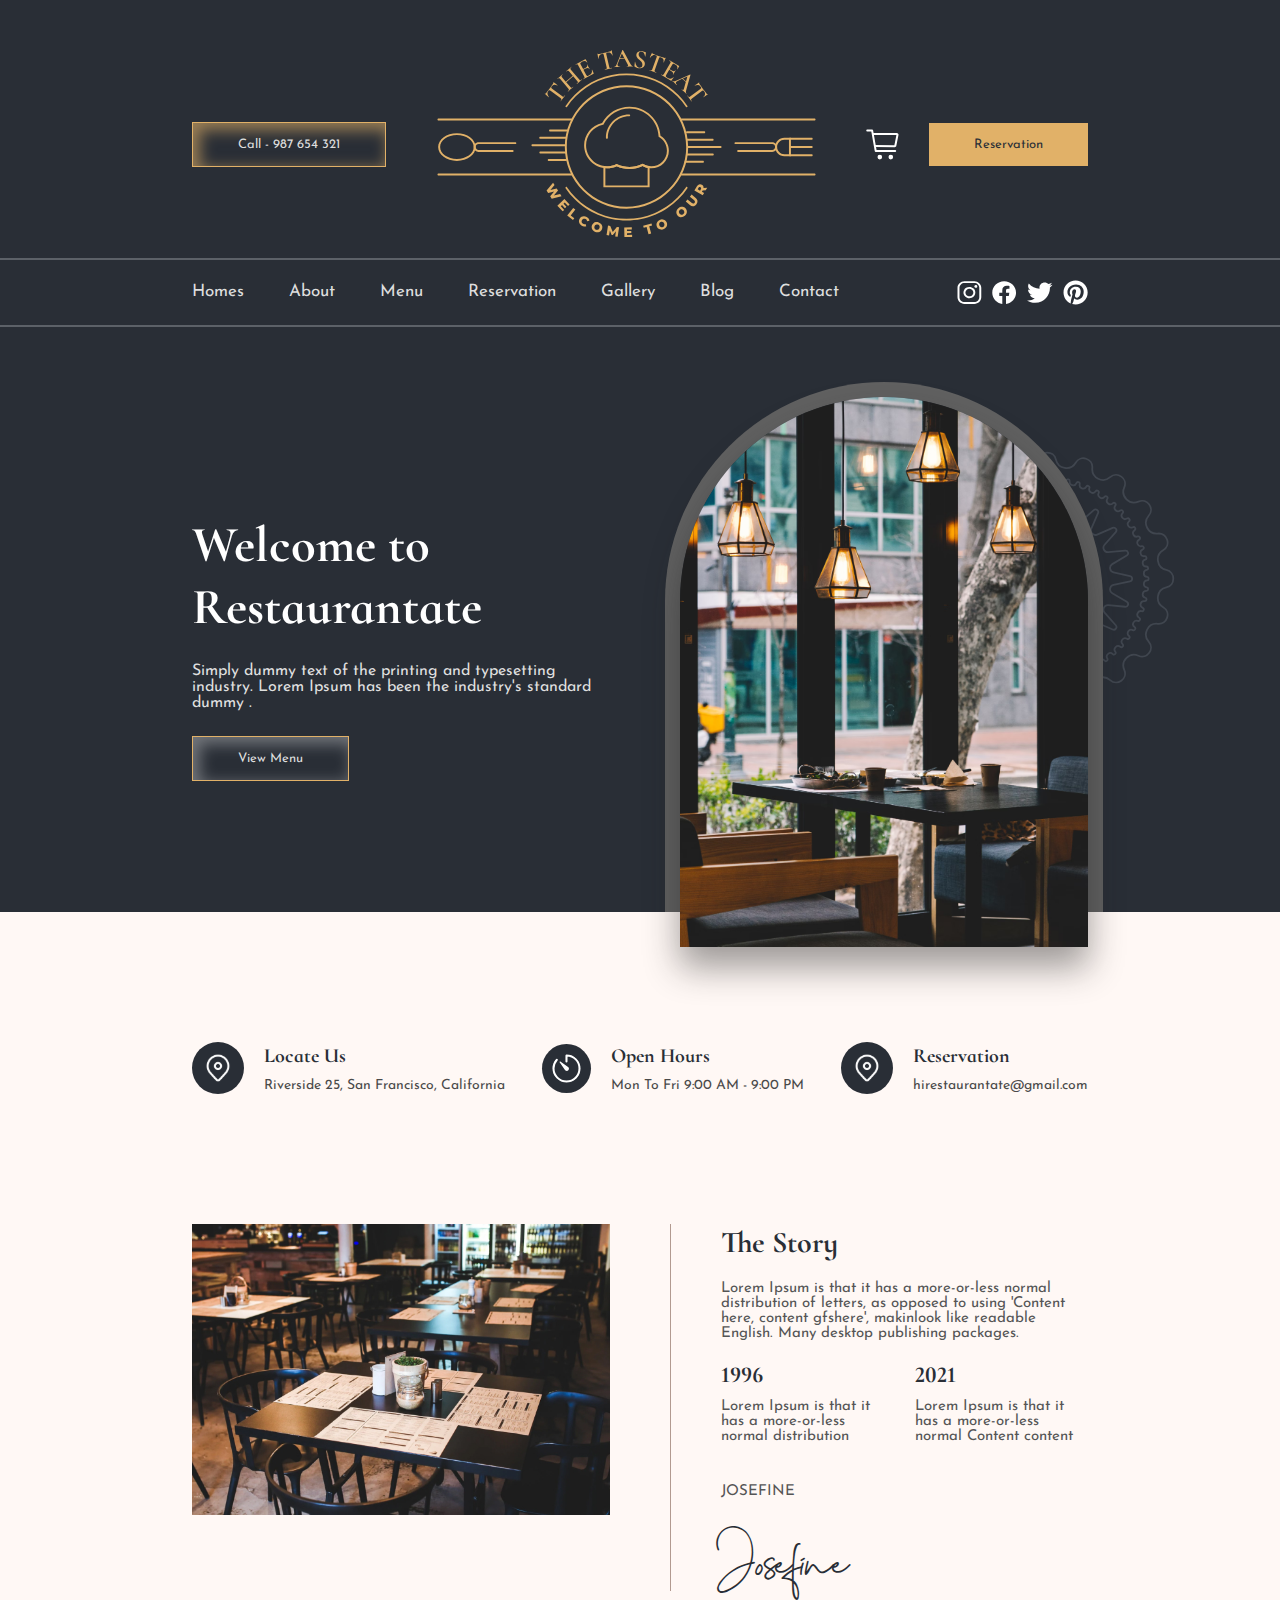
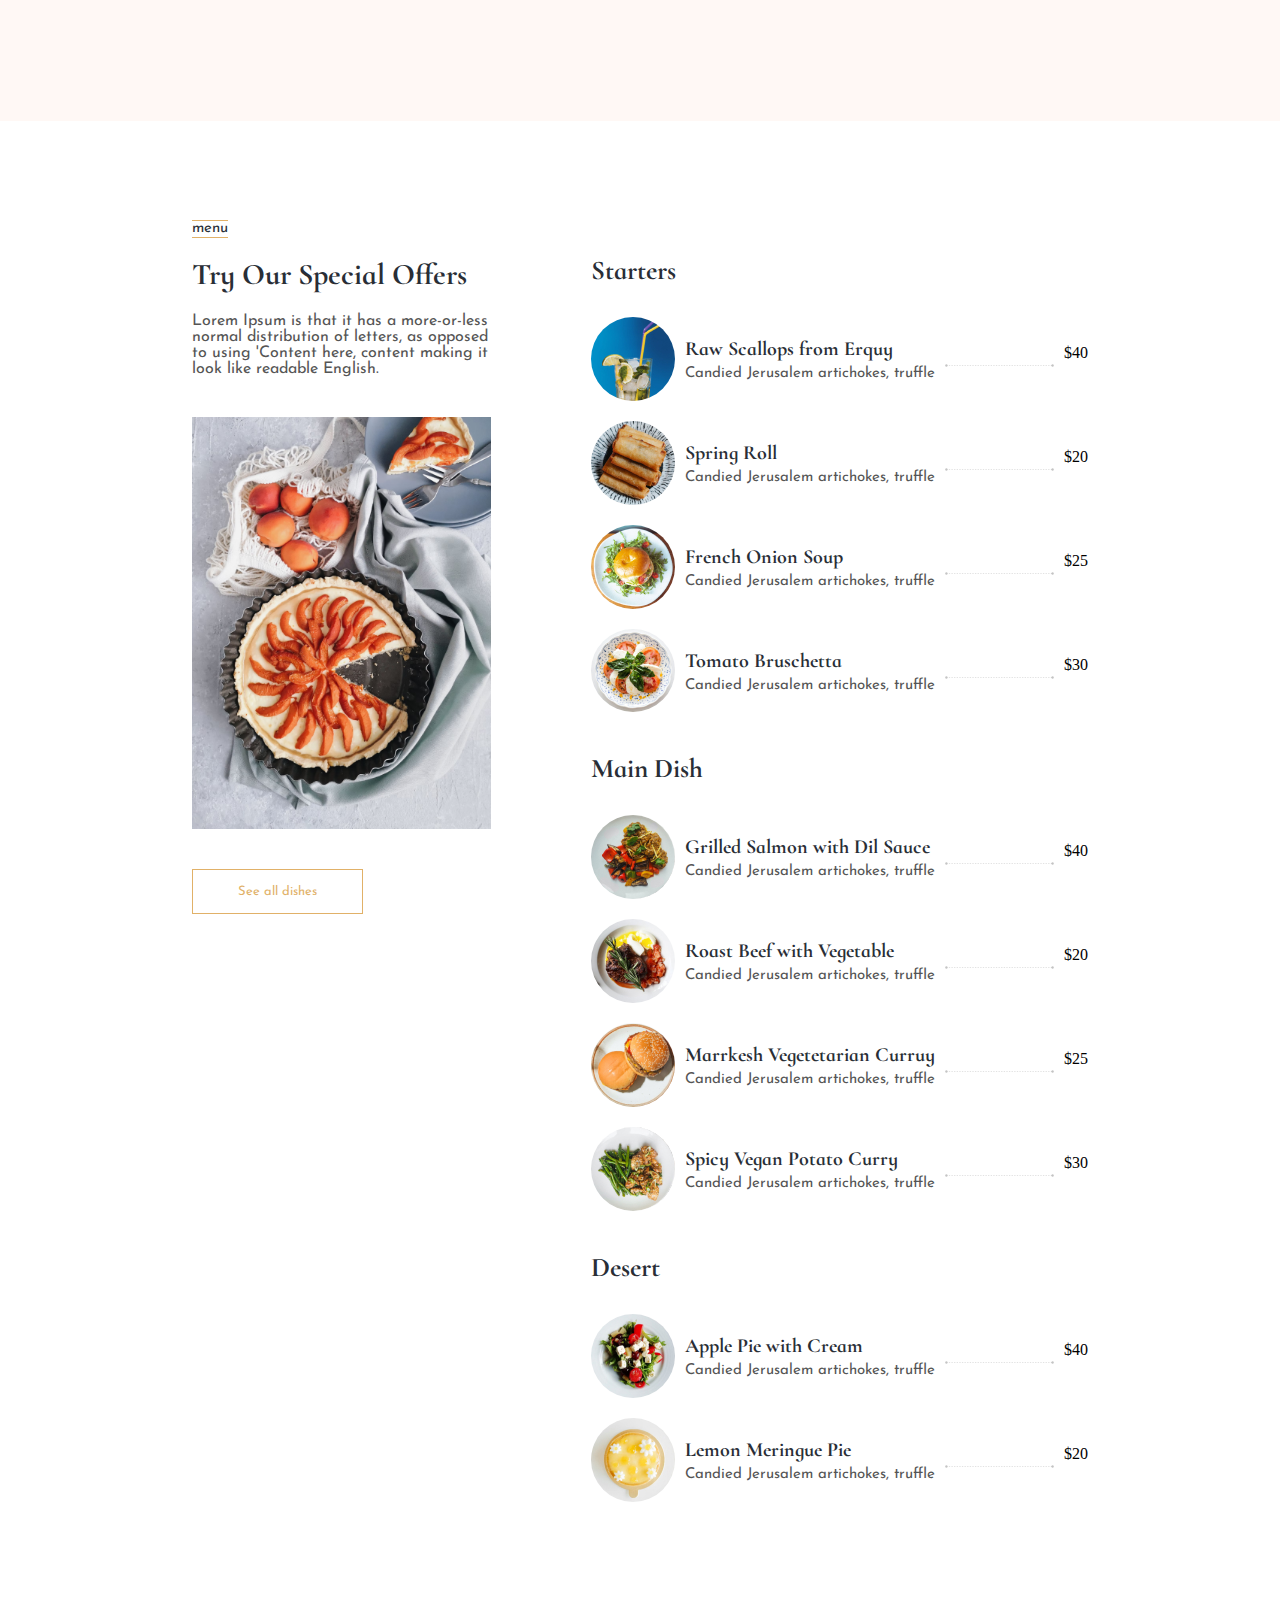
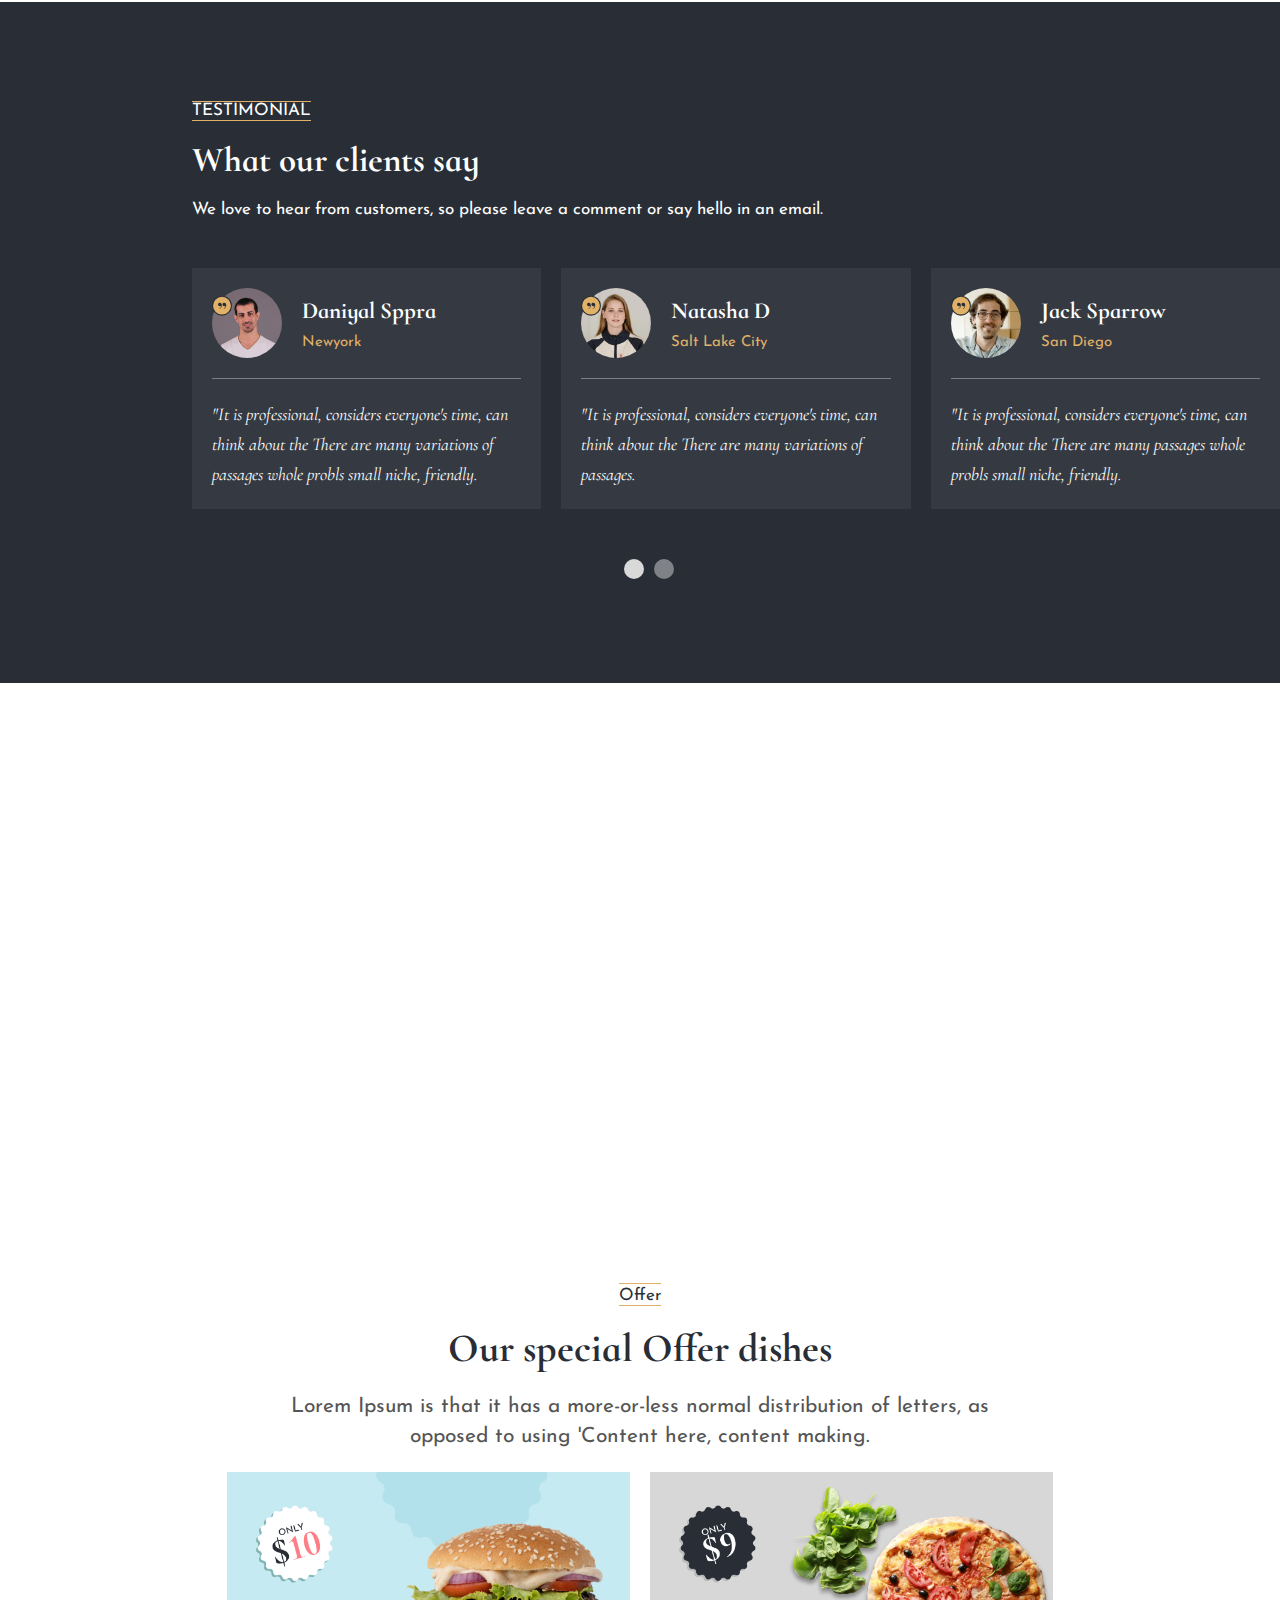
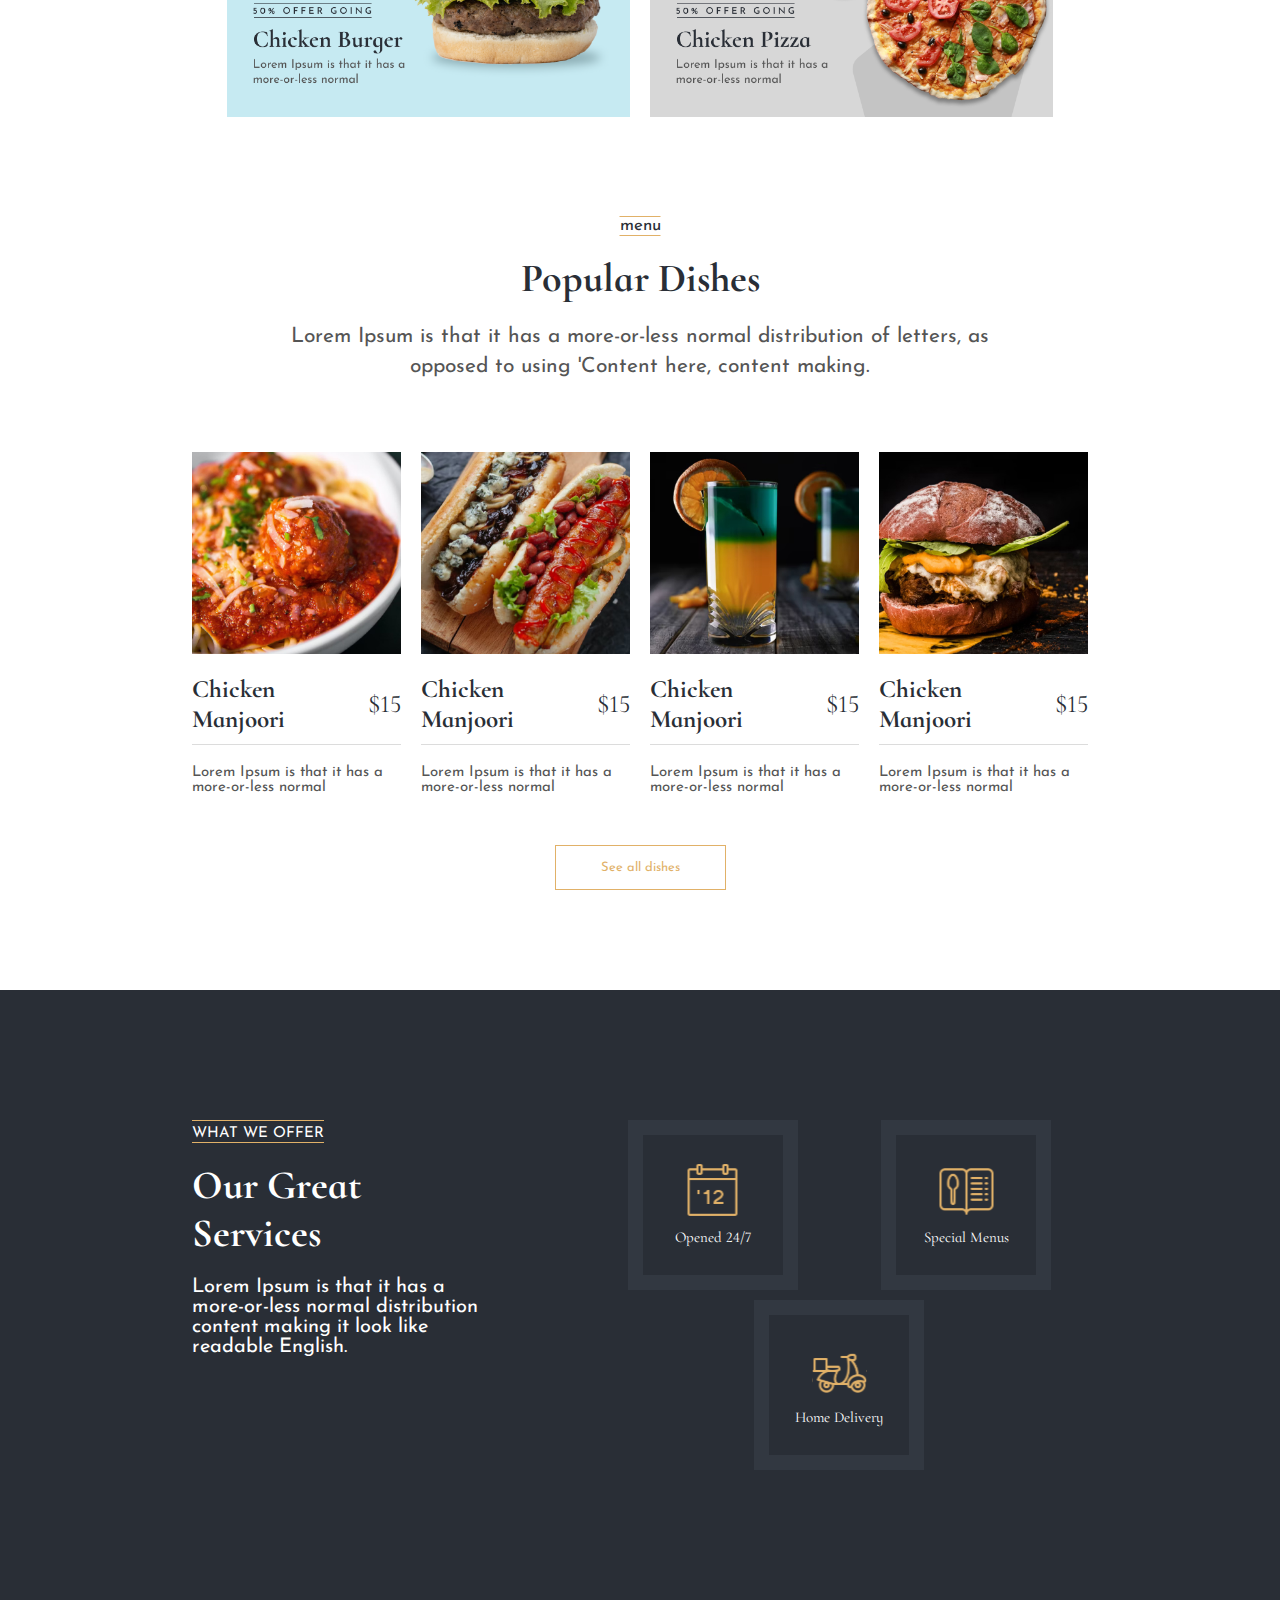
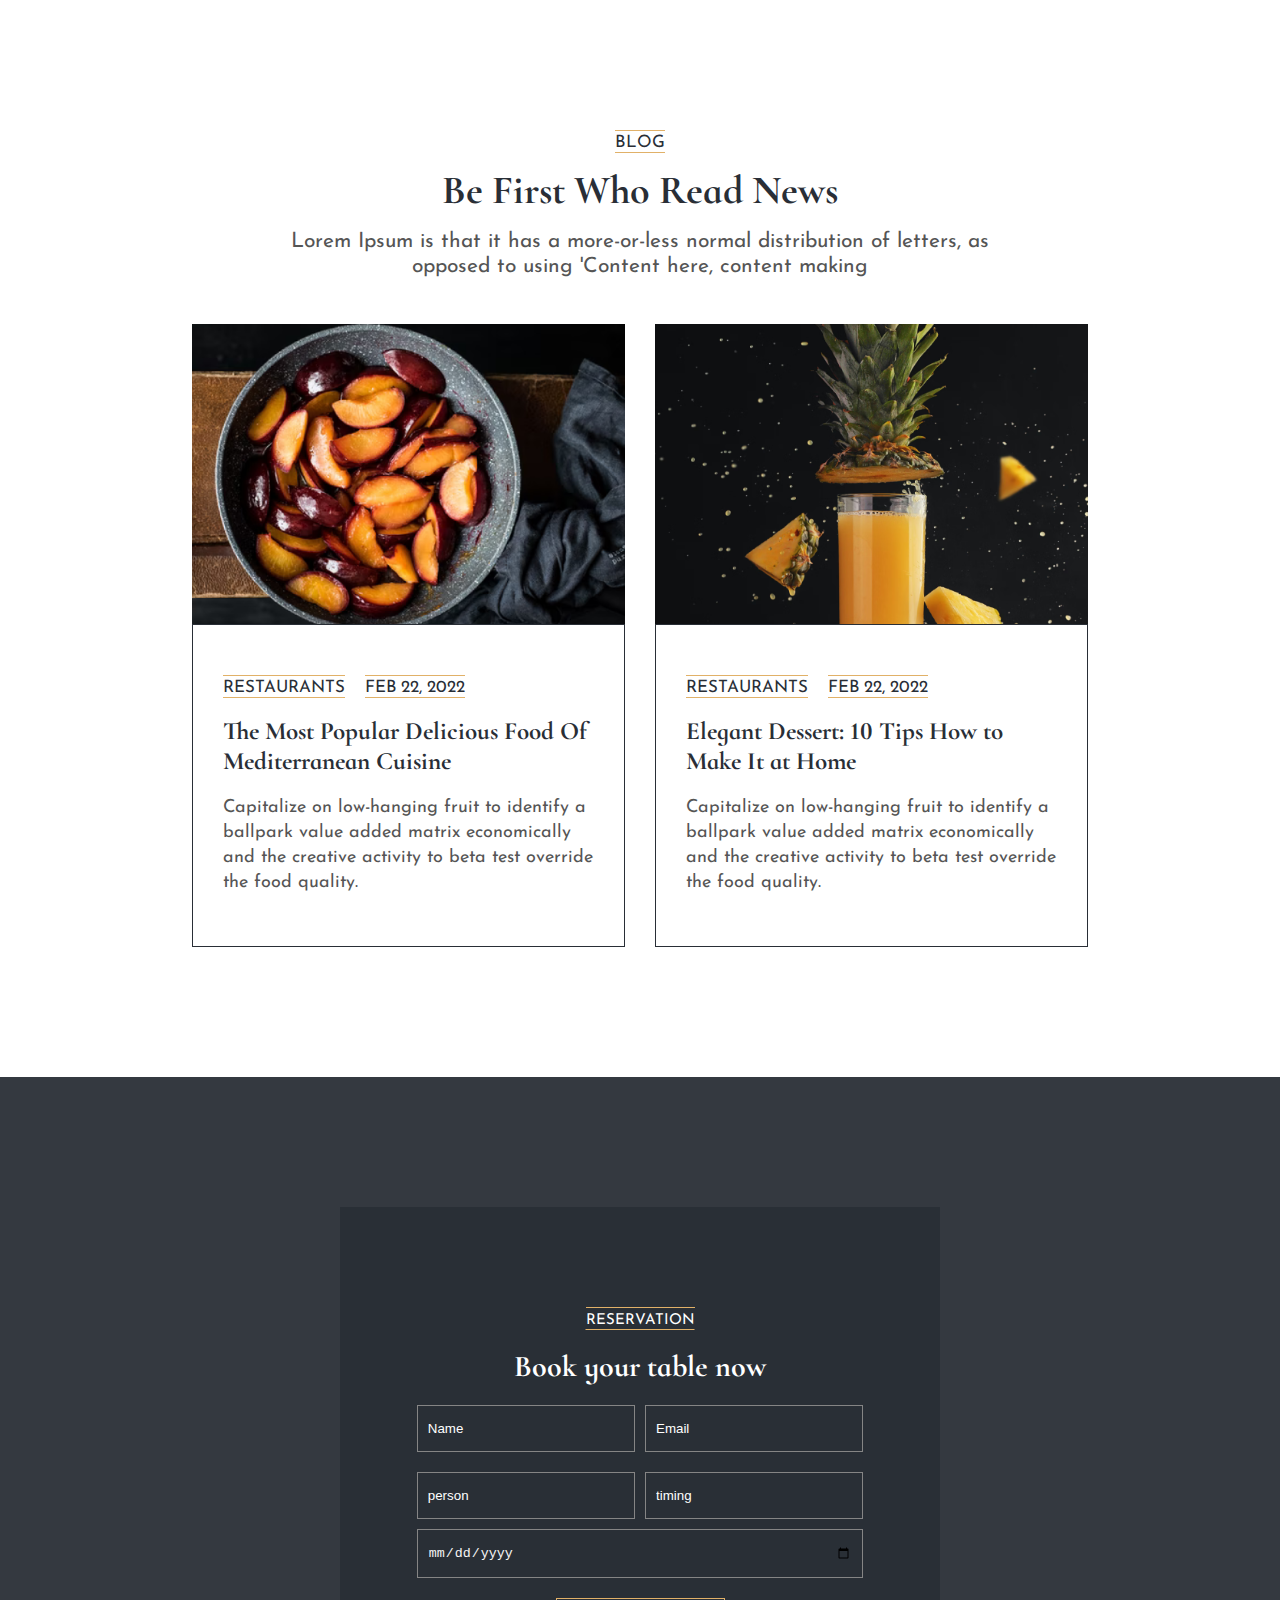
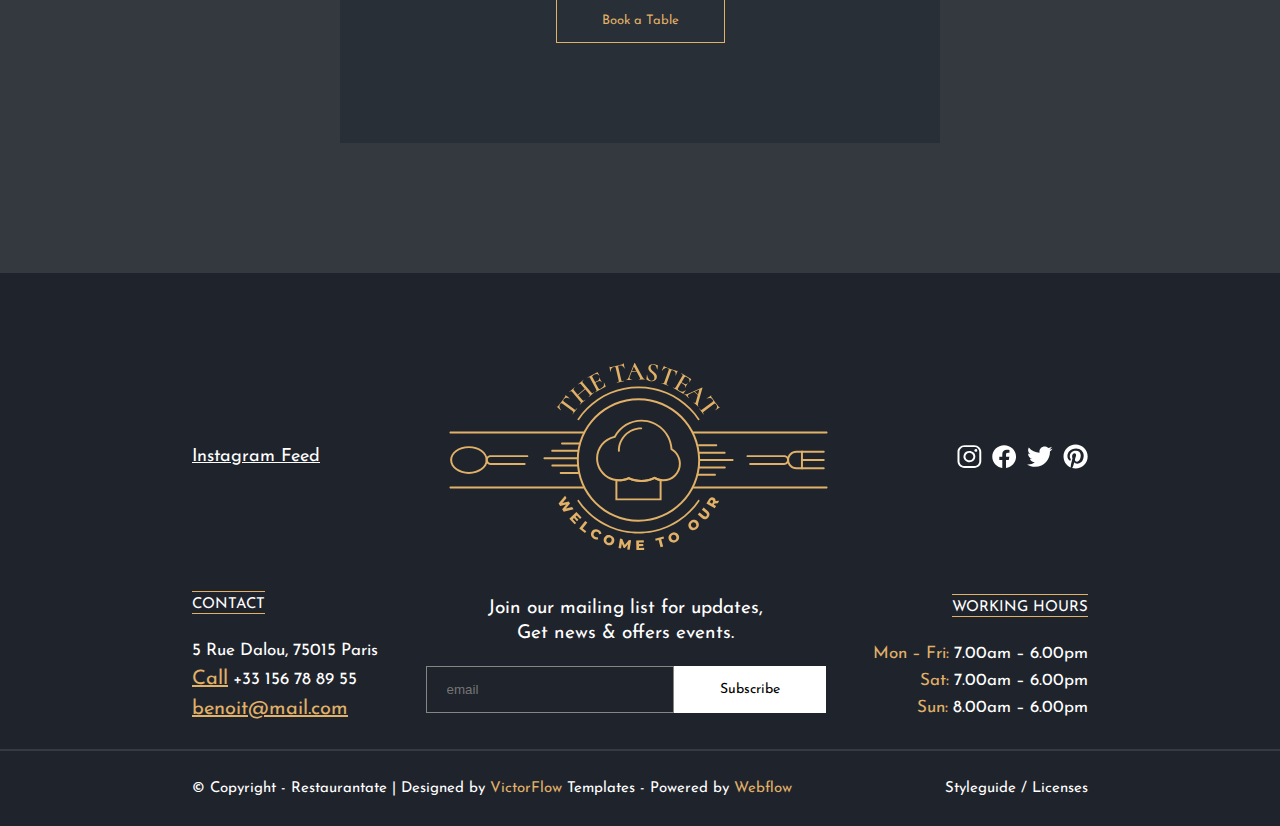
<file: new proekt.html>
<!DOCTYPE html>
<html lang="en">

<head>
    <meta charset="UTF-8">
    <meta http-equiv="X-UA-Compatible" content="IE=edge">
    <meta name="viewport" content="width=device-width, initial-scale=1.0">
    <title>Document</title>
    <link rel="stylesheet" href="./new proekt.css">
</head>

<body>

    <div class="cover-blue">

        <div class="logo container">
            <button class="button-line">Call - 987 654 321 </button>
            <svg width="379" height="188" viewBox="0 0 379 188" fill="none" xmlns="http://www.w3.org/2000/svg">
                <path
                    d="M189.499 158.721C155.499 158.721 127.818 131.049 127.818 97.0167C127.818 62.9841 155.499 35.3325 189.499 35.3325C223.5 35.3325 251.18 63.0038 251.18 97.0364C251.18 131.069 223.5 158.721 189.499 158.721ZM189.499 37.302C156.582 37.302 129.787 64.087 129.787 97.0364C129.787 129.986 156.582 156.751 189.499 156.751C222.417 156.751 249.212 129.966 249.212 97.0167C249.212 64.0673 222.417 37.302 189.499 37.302Z"
                    fill="#E1B168" />
                <path
                    d="M189.5 170.537C184.519 170.537 179.538 170.025 174.695 169.04C169.97 168.075 165.324 166.638 160.894 164.767C156.524 162.915 152.33 160.631 148.412 157.992C144.514 155.372 140.872 152.339 137.545 149.011C134.218 145.682 131.205 142.019 128.567 138.139C128.311 137.745 128.41 137.214 128.804 136.958C129.197 136.701 129.729 136.8 129.985 137.194C132.544 140.995 135.497 144.579 138.746 147.829C141.994 151.079 145.577 154.033 149.377 156.593C153.216 159.193 157.311 161.419 161.564 163.211C165.895 165.042 170.423 166.441 175.03 167.386C184.48 169.316 194.501 169.316 203.97 167.386C208.577 166.441 213.105 165.042 217.437 163.211C221.689 161.419 225.784 159.173 229.623 156.593C233.423 154.013 237.006 151.079 240.255 147.829C243.503 144.579 246.456 141.015 249.015 137.194C249.271 136.8 249.803 136.701 250.197 136.958C250.59 137.214 250.689 137.745 250.433 138.139C247.795 142.039 244.783 145.702 241.455 149.011C238.128 152.339 234.486 155.352 230.588 157.992C226.67 160.65 222.457 162.935 218.106 164.767C213.676 166.638 209.03 168.075 204.305 169.04C199.462 170.025 194.481 170.537 189.5 170.537Z"
                    fill="#E1B168" />
                <path
                    d="M249.724 57.2528C249.449 57.2528 249.193 57.115 249.015 56.8786C246.456 53.0775 243.503 49.4931 240.255 46.2434C237.006 42.9938 233.443 40.0395 229.623 37.4792C225.784 34.8795 221.689 32.654 217.437 30.8618C213.105 29.0301 208.577 27.6318 203.97 26.6865C194.52 24.7564 184.5 24.7564 175.03 26.6865C170.423 27.6318 165.875 29.0301 161.564 30.8618C157.311 32.6737 153.196 34.8992 149.377 37.4792C145.577 40.0395 141.994 42.9938 138.746 46.2434C135.497 49.4931 132.544 53.0775 129.985 56.8786C129.729 57.2725 129.197 57.371 128.804 57.115C128.41 56.8589 128.311 56.3272 128.567 55.9333C131.205 52.0337 134.218 48.3705 137.545 45.0617C140.872 41.7333 144.534 38.72 148.412 36.0809C152.33 33.4221 156.543 31.1572 160.894 29.3059C165.324 27.4349 169.97 25.9971 174.695 25.0124C184.381 23.0232 194.619 23.0232 204.305 25.0124C209.03 25.9774 213.676 27.4152 218.106 29.3059C222.457 31.1572 226.67 33.4221 230.588 36.0809C234.486 38.72 238.148 41.7333 241.455 45.0617C244.783 48.3902 247.795 52.0534 250.433 55.9333C250.689 56.3272 250.59 56.8589 250.197 57.115C250.059 57.1937 249.901 57.2528 249.724 57.2528Z"
                    fill="#E1B168" />
                <path
                    d="M192.473 118.977C188.044 118.977 183.732 118.031 179.657 116.18C176.605 117.598 173.376 118.307 170.049 118.307C157.41 118.307 147.113 108.007 147.113 95.3625C147.113 84.6091 154.654 75.254 165.108 72.9694C170.581 62.8857 181.015 56.6621 192.473 56.6621C208.873 56.6621 222.398 69.3653 223.501 85.6923C228.679 88.9025 231.868 94.5944 231.868 100.68C231.868 110.409 223.954 118.327 214.228 118.327C211.216 118.327 208.243 117.539 205.585 116.042C201.451 117.992 197.021 118.977 192.473 118.977ZM179.657 114.013L180.09 114.21C188.103 117.972 197.297 117.913 205.231 114.033L205.703 113.797L206.156 114.073C208.617 115.55 211.413 116.337 214.248 116.337C222.89 116.337 229.919 109.306 229.919 100.66C229.919 95.0867 226.907 89.8873 222.064 87.0906L221.591 86.8149L221.571 86.2831C220.784 70.7636 208.007 58.5922 192.473 58.5922C181.586 58.5922 171.683 64.5991 166.624 74.2693L166.407 74.6829L165.954 74.7814C156.189 76.7311 149.082 85.3772 149.082 95.3428C149.082 106.904 158.493 116.318 170.049 116.318C173.239 116.318 176.31 115.589 179.224 114.191L179.657 114.013Z"
                    fill="#E1B168" />
                <path
                    d="M212.593 137.372H166.406V116.062L167.509 116.2C168.473 116.318 169.281 116.377 170.048 116.377C173.238 116.377 176.309 115.648 179.223 114.25L179.656 114.014L180.089 114.21C188.102 117.972 197.296 117.913 205.23 114.033L205.703 113.797L206.155 114.073C207.868 115.097 209.738 115.786 211.766 116.121L212.593 116.259V137.372ZM168.375 135.402H210.624V117.913C208.853 117.539 207.159 116.909 205.604 116.022C197.394 119.883 187.944 119.942 179.656 116.2C176.604 117.618 173.376 118.327 170.048 118.327C169.517 118.327 168.966 118.307 168.375 118.248V135.402Z"
                    fill="#E1B168" />
                <path
                    d="M169.912 88.6267C169.361 88.6267 168.928 88.1934 168.928 87.6419C168.928 74.8206 179.362 64.3823 192.179 64.3823C192.73 64.3823 193.163 64.8156 193.163 65.3671C193.163 65.9185 192.73 66.3518 192.179 66.3518C180.445 66.3518 170.896 75.9038 170.896 87.6419C170.896 88.1934 170.463 88.6267 169.912 88.6267Z"
                    fill="#E1B168" />
                <path
                    d="M377.515 70.4475H244.723C244.171 70.4475 243.738 70.0142 243.738 69.4628C243.738 68.9113 244.171 68.478 244.723 68.478H377.515C378.066 68.478 378.499 68.9113 378.499 69.4628C378.499 70.0142 378.066 70.4475 377.515 70.4475Z"
                    fill="#E1B168" />
                <path
                    d="M377.515 125.573H244.723C244.171 125.573 243.738 125.14 243.738 124.589C243.738 124.037 244.171 123.604 244.723 123.604H377.515C378.066 123.604 378.499 124.037 378.499 124.589C378.499 125.14 378.066 125.573 377.515 125.573Z"
                    fill="#E1B168" />
                <path
                    d="M134.277 70.4475H1.48438C0.933125 70.4475 0.5 70.0142 0.5 69.4628C0.5 68.9113 0.933125 68.478 1.48438 68.478H134.277C134.828 68.478 135.261 68.9113 135.261 69.4628C135.261 70.0142 134.808 70.4475 134.277 70.4475Z"
                    fill="#E1B168" />
                <path
                    d="M134.277 125.573H1.48438C0.933125 125.573 0.5 125.14 0.5 124.589C0.5 124.037 0.933125 123.604 1.48438 123.604H134.277C134.828 123.604 135.261 124.037 135.261 124.589C135.261 125.14 134.808 125.573 134.277 125.573Z"
                    fill="#E1B168" />
                <path
                    d="M75.6273 101.881H41.5679C38.8904 101.881 36.7051 99.695 36.7051 97.0165C36.7051 94.338 38.8904 92.1519 41.5679 92.1519H78.3048C78.856 92.1519 79.2891 92.5851 79.2891 93.1366C79.2891 93.6881 78.856 94.1213 78.3048 94.1213H41.5679C39.9732 94.1213 38.6738 95.4212 38.6738 97.0165C38.6738 98.6118 39.9732 99.9116 41.5679 99.9116H75.6076C76.1588 99.9116 76.592 100.345 76.592 100.896C76.592 101.448 76.1588 101.881 75.6273 101.881Z"
                    fill="#E1B168" />
                <path
                    d="M19.9126 110.921C9.57664 110.921 1.15039 104.697 1.15039 97.0357C1.15039 89.3744 9.55695 83.1509 19.9126 83.1509C30.2485 83.1509 38.6748 89.3744 38.6748 97.0357C38.6748 104.697 30.2682 110.921 19.9126 110.921ZM19.9126 85.1007C10.6595 85.1007 3.11914 90.4577 3.11914 97.016C3.11914 103.574 10.6595 108.931 19.9126 108.931C29.1657 108.931 36.706 103.574 36.706 97.016C36.706 90.4577 29.1854 85.1007 19.9126 85.1007Z"
                    fill="#E1B168" />
                <path
                    d="M335.247 101.881H301.207C300.656 101.881 300.223 101.448 300.223 100.896C300.223 100.345 300.656 99.9116 301.207 99.9116H335.247C336.841 99.9116 338.141 98.6118 338.141 97.0165C338.141 95.4212 336.841 94.1213 335.247 94.1213H298.51C297.959 94.1213 297.525 93.6881 297.525 93.1366C297.525 92.5851 297.959 92.1519 298.51 92.1519H335.247C337.924 92.1519 340.109 94.338 340.109 97.0165C340.109 99.695 337.924 101.881 335.247 101.881Z"
                    fill="#E1B168" />
                <path
                    d="M353.93 106.233H347.354C342.275 106.233 338.141 102.097 338.141 97.016C338.141 91.9347 342.275 87.7988 347.354 87.7988H353.93V106.233ZM347.354 89.788C343.358 89.788 340.109 93.0377 340.109 97.0357C340.109 101.034 343.358 104.283 347.354 104.283H351.961V89.8077H347.354V89.788Z"
                    fill="#E1B168" />
                <path
                    d="M374.68 89.7883H352.965C352.414 89.7883 351.98 89.355 351.98 88.8036C351.98 88.2521 352.414 87.8188 352.965 87.8188H374.68C375.231 87.8188 375.665 88.2521 375.665 88.8036C375.665 89.355 375.212 89.7883 374.68 89.7883Z"
                    fill="#E1B168" />
                <path
                    d="M374.68 98.0012H352.965C352.414 98.0012 351.98 97.5679 351.98 97.0165C351.98 96.465 352.414 96.0317 352.965 96.0317H374.68C375.231 96.0317 375.665 96.465 375.665 97.0165C375.665 97.5679 375.212 98.0012 374.68 98.0012Z"
                    fill="#E1B168" />
                <path
                    d="M374.68 106.234H352.965C352.414 106.234 351.98 105.8 351.98 105.249C351.98 104.697 352.414 104.264 352.965 104.264H374.68C375.231 104.264 375.665 104.697 375.665 105.249C375.665 105.8 375.212 106.234 374.68 106.234Z"
                    fill="#E1B168" />
                <path
                    d="M128.961 110.921H111.754C111.203 110.921 110.77 110.488 110.77 109.936C110.77 109.385 111.203 108.952 111.754 108.952H128.961C129.512 108.952 129.945 109.385 129.945 109.936C129.945 110.488 129.512 110.921 128.961 110.921Z"
                    fill="#E1B168" />
                <path
                    d="M128.115 96.2488H95.4531C94.9019 96.2488 94.4688 95.8155 94.4688 95.264C94.4688 94.7126 94.9019 94.2793 95.4531 94.2793H128.115C128.666 94.2793 129.099 94.7126 129.099 95.264C129.099 95.8155 128.666 96.2488 128.115 96.2488Z"
                    fill="#E1B168" />
                <path
                    d="M130.281 81.5759H113.074C112.523 81.5759 112.09 81.1426 112.09 80.5912C112.09 80.0397 112.523 79.6064 113.074 79.6064H130.281C130.832 79.6064 131.265 80.0397 131.265 80.5912C131.265 81.1426 130.832 81.5759 130.281 81.5759Z"
                    fill="#E1B168" />
                <path
                    d="M128.941 103.575H103.387C102.835 103.575 102.402 103.142 102.402 102.59C102.402 102.039 102.835 101.605 103.387 101.605H128.941C129.492 101.605 129.925 102.039 129.925 102.59C129.925 103.142 129.473 103.575 128.941 103.575Z"
                    fill="#E1B168" />
                <path
                    d="M128.804 88.8044H103.25C102.699 88.8044 102.266 88.3712 102.266 87.8197C102.266 87.2682 102.699 86.835 103.25 86.835H128.804C129.356 86.835 129.789 87.2682 129.789 87.8197C129.789 88.3712 129.356 88.8044 128.804 88.8044Z"
                    fill="#E1B168" />
                <path
                    d="M267.226 83.3289H250.02C249.468 83.3289 249.035 82.8956 249.035 82.3441C249.035 81.7927 249.468 81.3594 250.02 81.3594H267.226C267.778 81.3594 268.211 81.7927 268.211 82.3441C268.211 82.8956 267.778 83.3289 267.226 83.3289Z"
                    fill="#E1B168" />
                <path
                    d="M283.548 98.0012H250.887C250.335 98.0012 249.902 97.5679 249.902 97.0165C249.902 96.465 250.335 96.0317 250.887 96.0317H283.548C284.1 96.0317 284.533 96.465 284.533 97.0165C284.533 97.5679 284.1 98.0012 283.548 98.0012Z"
                    fill="#E1B168" />
                <path
                    d="M265.908 112.674H248.701C248.15 112.674 247.717 112.241 247.717 111.689C247.717 111.138 248.15 110.705 248.701 110.705H265.908C266.459 110.705 266.892 111.138 266.892 111.689C266.892 112.241 266.459 112.674 265.908 112.674Z"
                    fill="#E1B168" />
                <path
                    d="M275.615 90.6751H250.061C249.509 90.6751 249.076 90.2418 249.076 89.6903C249.076 89.1389 249.509 88.7056 250.061 88.7056H275.615C276.166 88.7056 276.599 89.1389 276.599 89.6903C276.599 90.2418 276.166 90.6751 275.615 90.6751Z"
                    fill="#E1B168" />
                <path
                    d="M275.752 105.446H250.197C249.646 105.446 249.213 105.012 249.213 104.461C249.213 103.909 249.646 103.476 250.197 103.476H275.752C276.303 103.476 276.736 103.909 276.736 104.461C276.736 105.012 276.283 105.446 275.752 105.446Z"
                    fill="#E1B168" />
                <path
                    d="M124.55 146.136L114.726 148.657L113.171 146.195L117.148 141.488L111.143 142.985L109.588 140.523L116.065 132.724L117.561 135.107L113.388 140.05L119.688 138.475L121.026 140.602L116.813 145.565L123.153 143.95L124.55 146.136Z"
                    fill="#E1B168" />
                <path
                    d="M127.209 159.922L125.673 161.36L120.357 155.727L127.386 149.11L132.583 154.624L131.048 156.062L127.721 152.517L126.5 153.64L129.433 156.751L127.957 158.15L125.023 155.038L123.744 156.239L127.209 159.922Z"
                    fill="#E1B168" />
                <path
                    d="M136.206 157.894L138.352 159.587L133.705 165.456L137.308 168.312L135.969 170.006L130.221 165.456L136.206 157.894Z"
                    fill="#E1B168" />
                <path
                    d="M142.703 173.807C142.21 173.039 141.955 172.212 141.935 171.325C141.915 170.439 142.132 169.573 142.624 168.726C143.096 167.879 143.726 167.249 144.494 166.815C145.262 166.382 146.109 166.165 147.034 166.205C147.94 166.224 148.845 166.5 149.711 166.993C150.479 167.426 151.09 167.958 151.562 168.588C152.035 169.218 152.31 169.888 152.428 170.636L150.125 171.128C149.948 170.163 149.475 169.454 148.707 169.021C148.255 168.765 147.782 168.627 147.329 168.627C146.857 168.627 146.424 168.745 146.03 169.001C145.636 169.257 145.301 169.612 145.026 170.085C144.75 170.557 144.612 171.03 144.612 171.503C144.612 171.975 144.711 172.409 144.967 172.822C145.203 173.216 145.557 173.551 146.01 173.807C146.778 174.24 147.625 174.299 148.55 173.945L149.278 176.17C148.589 176.446 147.841 176.545 147.073 176.466C146.305 176.387 145.538 176.131 144.77 175.698C143.864 175.205 143.175 174.575 142.703 173.807Z"
                    fill="#E1B168" />
                <path
                    d="M155.932 180.346C155.322 179.656 154.909 178.888 154.732 178.002C154.554 177.135 154.633 176.249 154.948 175.343C155.263 174.437 155.775 173.708 156.484 173.157C157.173 172.605 157.98 172.251 158.886 172.113C159.791 171.975 160.736 172.093 161.701 172.428C162.666 172.763 163.453 173.295 164.063 173.964C164.674 174.654 165.087 175.422 165.264 176.308C165.442 177.194 165.363 178.061 165.048 178.967C164.733 179.873 164.221 180.602 163.512 181.153C162.823 181.724 162.016 182.059 161.11 182.197C160.205 182.335 159.26 182.217 158.315 181.882C157.33 181.527 156.543 181.015 155.932 180.346ZM160.421 179.873C160.874 179.794 161.268 179.597 161.642 179.282C161.996 178.967 162.272 178.553 162.449 178.041C162.626 177.529 162.685 177.037 162.607 176.564C162.528 176.091 162.351 175.678 162.055 175.343C161.76 175.008 161.386 174.733 160.933 174.575C160.48 174.417 160.027 174.378 159.575 174.457C159.122 174.536 158.728 174.733 158.354 175.048C157.98 175.363 157.724 175.776 157.547 176.288C157.37 176.8 157.311 177.293 157.389 177.766C157.468 178.238 157.645 178.652 157.941 179.006C158.236 179.361 158.61 179.617 159.063 179.774C159.516 179.932 159.968 179.952 160.421 179.873Z"
                    fill="#E1B168" />
                <path
                    d="M178.199 186.431L178.948 181.37L175.857 185.112L174.656 184.935L172.825 180.582L172.057 185.506L169.557 185.112L171.033 175.58L173.258 175.914L175.758 181.941L179.873 176.939L182.098 177.273L180.66 186.806L178.199 186.431Z"
                    fill="#E1B168" />
                <path
                    d="M195.11 184.817L195.149 186.924L187.412 187.081L187.215 177.431L194.775 177.273L194.814 179.381L189.951 179.479L189.991 181.114L194.283 181.015L194.322 183.064L190.03 183.162L190.07 184.935L195.11 184.817Z"
                    fill="#E1B168" />
                <path
                    d="M209.58 177.037L206.725 177.806L206.154 175.718L214.502 173.473L215.073 175.56L212.218 176.328L214.167 183.556L211.529 184.265L209.58 177.037Z"
                    fill="#E1B168" />
                <path
                    d="M224.091 179.617C223.165 179.558 222.338 179.282 221.61 178.77C220.862 178.278 220.311 177.589 219.917 176.722C219.523 175.855 219.385 174.969 219.484 174.083C219.582 173.197 219.917 172.389 220.488 171.66C221.059 170.932 221.787 170.361 222.712 169.927C223.638 169.494 224.563 169.317 225.488 169.376C226.414 169.435 227.241 169.711 227.969 170.223C228.717 170.735 229.268 171.404 229.662 172.291C230.056 173.177 230.194 174.043 230.095 174.93C229.997 175.816 229.662 176.623 229.091 177.352C228.52 178.081 227.792 178.652 226.847 179.085C225.941 179.499 225.016 179.676 224.091 179.617ZM226.985 176.151C227.241 175.777 227.398 175.363 227.437 174.871C227.477 174.398 227.378 173.906 227.162 173.413C226.945 172.921 226.63 172.527 226.256 172.251C225.882 171.975 225.449 171.798 224.996 171.759C224.543 171.719 224.091 171.798 223.657 171.995C223.205 172.192 222.85 172.488 222.594 172.862C222.338 173.236 222.181 173.65 222.142 174.142C222.102 174.634 222.201 175.107 222.417 175.599C222.634 176.092 222.949 176.486 223.323 176.761C223.697 177.037 224.13 177.214 224.583 177.254C225.036 177.293 225.488 177.214 225.922 177.017C226.374 176.82 226.729 176.525 226.985 176.151Z"
                    fill="#E1B168" />
                <path
                    d="M245.314 167.091C244.408 167.288 243.542 167.229 242.695 166.953C241.849 166.677 241.12 166.165 240.51 165.437C239.9 164.708 239.526 163.9 239.388 163.014C239.25 162.128 239.349 161.261 239.703 160.414C240.038 159.567 240.609 158.799 241.396 158.149C242.184 157.499 243.01 157.066 243.916 156.869C244.822 156.672 245.688 156.712 246.534 157.007C247.381 157.303 248.109 157.795 248.72 158.524C249.33 159.252 249.704 160.06 249.842 160.946C249.98 161.832 249.881 162.699 249.527 163.546C249.192 164.393 248.621 165.161 247.834 165.811C247.066 166.48 246.219 166.894 245.314 167.091ZM247.164 162.975C247.322 162.541 247.342 162.088 247.263 161.635C247.164 161.163 246.948 160.729 246.594 160.316C246.239 159.902 245.845 159.607 245.412 159.43C244.979 159.252 244.526 159.213 244.074 159.292C243.621 159.37 243.207 159.567 242.833 159.883C242.459 160.198 242.203 160.572 242.046 161.005C241.888 161.438 241.869 161.891 241.947 162.344C242.046 162.817 242.262 163.25 242.617 163.664C242.971 164.078 243.365 164.373 243.798 164.55C244.251 164.727 244.684 164.767 245.137 164.688C245.589 164.609 246.003 164.412 246.377 164.097C246.751 163.782 247.027 163.408 247.164 162.975Z"
                    fill="#E1B168" />
                <path
                    d="M256.182 156.2C255.079 156.318 253.977 155.904 252.874 154.979L248.779 151.552L250.531 149.464L254.567 152.832C255.749 153.817 256.733 153.836 257.521 152.911C258.288 151.985 258.091 151.02 256.91 150.035L252.874 146.668L254.607 144.6L258.702 148.027C259.804 148.952 260.395 149.957 260.493 151.079C260.592 152.202 260.178 153.305 259.253 154.388C258.288 155.491 257.284 156.082 256.182 156.2Z"
                    fill="#E1B168" />
                <path
                    d="M265.651 140.405L264.903 141.685L267.108 142.985L265.73 145.348L257.402 140.484L259.627 136.663C260.06 135.914 260.572 135.323 261.143 134.91C261.714 134.496 262.324 134.28 262.974 134.24C263.604 134.201 264.254 134.378 264.864 134.733C265.474 135.087 265.907 135.54 266.203 136.072C266.478 136.623 266.596 137.214 266.557 137.903L270.219 137.667L268.742 140.188L265.651 140.405ZM262.364 136.998C262.009 137.116 261.694 137.431 261.399 137.903L260.631 139.223L263.072 140.641L263.84 139.322C264.116 138.829 264.234 138.416 264.155 138.041C264.096 137.667 263.86 137.372 263.466 137.155C263.072 136.938 262.718 136.879 262.364 136.998Z"
                    fill="#E1B168" />
                <path
                    d="M110.454 43.8599C110.572 44.8249 111.044 45.8687 111.911 46.9717C111.95 46.9913 111.93 47.0504 111.871 47.1292C111.812 47.208 111.753 47.2277 111.714 47.208C111.202 46.7353 110.533 46.1445 109.706 45.3961C108.879 44.6674 108.249 44.1356 107.816 43.8008C107.737 43.7417 107.737 43.6826 107.796 43.6038C107.855 43.5251 107.914 43.5054 107.993 43.5644C108.308 43.8008 108.761 43.5251 109.351 42.7176C110.316 41.5162 111.399 40.1178 112.639 38.4635C113.269 37.6166 113.919 36.7303 114.588 35.7653L115.651 34.2882C116.065 33.7564 116.321 33.3231 116.439 33.0277C116.557 32.7323 116.537 32.4566 116.38 32.2202C116.34 32.1611 116.34 32.1021 116.38 32.0233C116.439 31.9445 116.498 31.9445 116.537 31.9839C116.951 32.3581 117.581 32.9095 118.447 33.6186C119.313 34.3276 120.022 34.8987 120.573 35.3123C120.613 35.3517 120.613 35.3911 120.554 35.4699C120.494 35.5486 120.435 35.588 120.396 35.5683C119.195 34.8987 118.132 34.623 117.226 34.7609C116.321 34.8987 115.514 35.4108 114.844 36.3167C114.549 36.7106 114.352 37.0455 114.293 37.2818C114.214 37.5181 114.254 37.7545 114.372 37.9514C114.509 38.1484 114.765 38.3847 115.139 38.6801L124.983 46.0657C125.416 46.4005 125.771 46.5974 126.046 46.6565C126.302 46.7156 126.578 46.6565 126.834 46.4399C127.09 46.2429 127.444 45.849 127.858 45.2976C127.897 45.2582 127.956 45.2582 128.035 45.337C128.114 45.3961 128.153 45.4551 128.114 45.4945C127.739 45.9869 127.444 46.3808 127.208 46.6565L125.869 48.3897L124.649 50.0637C124.432 50.3789 124.137 50.7924 123.743 51.3242C123.723 51.3439 123.664 51.3439 123.585 51.2651C123.507 51.1863 123.467 51.147 123.487 51.1273C123.9 50.5758 124.176 50.1425 124.294 49.8077C124.412 49.4926 124.412 49.2169 124.274 48.9608C124.137 48.7048 123.861 48.4291 123.428 48.114L113.545 40.7087C113.171 40.433 112.875 40.2557 112.659 40.2163C112.442 40.1572 112.226 40.1966 112.009 40.3345C111.793 40.4724 111.556 40.7284 111.261 41.1026C110.611 41.9889 110.355 42.8948 110.454 43.8599Z"
                    fill="#E1B168" />
                <path
                    d="M145.124 29.3849C145.183 29.4637 145.203 29.5228 145.163 29.5622C144.71 29.9561 144.317 30.2712 144.021 30.4879L142.525 31.7286L140.812 33.2057C140.576 33.4224 140.261 33.7178 139.847 34.0526C139.808 34.092 139.749 34.0723 139.69 33.9738C139.631 33.8951 139.611 33.836 139.651 33.7966C140.162 33.3633 140.517 33.0088 140.694 32.7528C140.871 32.4967 140.911 32.221 140.832 31.965C140.753 31.7089 140.537 31.3741 140.182 30.9408L136.205 26.2338L129.216 32.1422L133.193 36.8493C133.528 37.2629 133.843 37.5189 134.079 37.6568C134.315 37.7749 134.591 37.7749 134.886 37.6568C135.182 37.5189 135.595 37.2432 136.107 36.8099C136.127 36.7902 136.186 36.8099 136.245 36.8887C136.323 36.9675 136.343 37.0265 136.304 37.0462C135.851 37.4401 135.477 37.7356 135.201 37.9325L133.488 39.3505L132.012 40.6307C131.776 40.867 131.402 41.1821 130.949 41.5564C130.929 41.576 130.87 41.5563 130.811 41.4776C130.752 41.3988 130.732 41.3397 130.752 41.32C131.244 40.9064 131.579 40.5716 131.736 40.2959C131.913 40.0398 131.953 39.7641 131.874 39.5081C131.795 39.2324 131.579 38.8975 131.224 38.5036L123.251 29.0698C122.897 28.6562 122.601 28.4002 122.365 28.282C122.129 28.1639 121.853 28.1639 121.558 28.282C121.263 28.4002 120.888 28.6562 120.396 29.0698C120.377 29.0895 120.318 29.0698 120.258 28.991C120.18 28.9123 120.16 28.8532 120.199 28.8335L121.302 27.9472C121.952 27.4548 122.444 27.0413 122.798 26.7458C123.271 26.3519 123.822 25.8596 124.452 25.2687L125.515 24.3431C125.535 24.3234 125.594 24.3431 125.653 24.4218C125.712 24.5006 125.732 24.5597 125.712 24.5794C125.2 25.0127 124.865 25.3672 124.708 25.6429C124.531 25.9187 124.491 26.1944 124.57 26.4701C124.649 26.7458 124.865 27.0806 125.2 27.4942L128.724 31.6498L135.713 25.7414L132.189 21.5858C131.854 21.1722 131.539 20.9162 131.303 20.7783C131.047 20.6601 130.772 20.6404 130.476 20.7586C130.181 20.8768 129.768 21.1525 129.256 21.5858C129.216 21.6252 129.157 21.6055 129.098 21.507C129.019 21.4282 129.019 21.3691 129.059 21.3298L130.043 20.5223C130.713 19.9905 131.303 19.5178 131.815 19.1042C132.189 18.7891 132.662 18.3558 133.272 17.8044L134.374 16.8393C134.414 16.7999 134.473 16.8196 134.532 16.9181C134.611 16.9969 134.611 17.056 134.571 17.0954C134.079 17.509 133.764 17.8438 133.587 18.1195C133.429 18.3755 133.39 18.6513 133.469 18.9073C133.547 19.1633 133.764 19.4981 134.099 19.9117L142.072 29.3456C142.407 29.7591 142.722 30.0152 142.958 30.153C143.214 30.2909 143.47 30.2909 143.746 30.153C144.021 30.0349 144.415 29.7591 144.907 29.3456C145.006 29.2865 145.065 29.3062 145.124 29.3849Z"
                    fill="#E1B168" />
                <path
                    d="M154.909 19.7933C154.949 19.7736 155.008 19.7539 155.067 19.7539C155.126 19.7539 155.145 19.7736 155.165 19.7736C155.657 21.0537 156.149 22.1763 156.681 23.1808C156.74 23.2989 156.779 23.4171 156.76 23.4959C156.74 23.5747 156.661 23.6535 156.524 23.7322L146.306 29.2074C146.266 29.2271 146.207 29.2074 146.168 29.1089C146.109 29.0104 146.109 28.9514 146.168 28.9317C146.699 28.6362 147.074 28.3999 147.27 28.1833C147.467 27.9666 147.546 27.7303 147.526 27.4546C147.507 27.1788 147.349 26.8046 147.093 26.3319L141.266 15.4407C141.01 14.968 140.793 14.6529 140.577 14.4757C140.38 14.2984 140.124 14.2393 139.829 14.2787C139.533 14.3378 139.12 14.4954 138.608 14.7711C138.569 14.7908 138.509 14.7711 138.47 14.6726C138.411 14.5741 138.411 14.515 138.47 14.4954L148.255 9.25653C148.412 9.17775 148.53 9.19744 148.609 9.33531L150.302 12.3683C150.322 12.4077 150.283 12.4471 150.204 12.5062C150.125 12.5653 150.066 12.585 150.027 12.5456C148.688 10.9503 147.133 10.6549 145.321 11.6199L144.376 12.132C143.805 12.4274 143.471 12.7425 143.333 13.0773C143.215 13.4121 143.274 13.8257 143.53 14.2984L146.109 19.1039L148.373 17.8829C150.105 16.9572 150.657 15.9134 150.027 14.7514C150.007 14.712 150.027 14.6529 150.125 14.6135C150.224 14.5741 150.263 14.5741 150.283 14.6135L151.365 16.6815L151.976 17.7844C152.271 18.2768 152.507 18.6707 152.684 18.9858C152.704 19.0252 152.665 19.0646 152.566 19.1039C152.468 19.163 152.409 19.163 152.409 19.1433C151.68 17.7844 150.44 17.5874 148.688 18.5328L146.384 19.6948L149.239 25.0321C149.515 25.5442 149.81 25.8593 150.105 25.9577C150.42 26.0562 150.814 25.9774 151.306 25.7017L152.468 25.0912C154.574 23.9686 155.362 22.2354 154.83 19.8917C154.811 19.8523 154.85 19.8327 154.909 19.7933Z"
                    fill="#E1B168" />
                <path
                    d="M162.409 5.45524C161.878 6.26273 161.582 7.36564 161.523 8.76397C161.523 8.80336 161.484 8.82305 161.386 8.84275C161.287 8.86244 161.228 8.84275 161.228 8.80336C161.149 8.11404 161.012 7.22777 160.854 6.14456C160.697 5.06134 160.559 4.25385 160.421 3.7024C160.401 3.62362 160.441 3.56453 160.539 3.54484C160.637 3.52514 160.697 3.54484 160.716 3.64331C160.815 4.01752 161.327 4.09629 162.311 3.87965C163.807 3.58423 165.559 3.21003 167.548 2.73735C168.572 2.50101 169.654 2.22529 170.796 1.92986L172.548 1.49658C173.218 1.33902 173.69 1.18146 173.966 1.0239C174.242 0.866342 174.399 0.649699 174.438 0.373971C174.438 0.295192 174.478 0.255802 174.576 0.236107C174.655 0.216413 174.714 0.236107 174.734 0.314887C174.812 0.866342 174.95 1.69353 175.147 2.79644C175.344 3.89935 175.521 4.78561 175.679 5.47493C175.698 5.53402 175.659 5.57341 175.561 5.5931C175.462 5.6128 175.403 5.5931 175.364 5.55371C174.872 4.25385 174.242 3.36759 173.454 2.89491C172.667 2.40254 171.722 2.30406 170.639 2.5404C170.147 2.65857 169.812 2.77674 169.595 2.9146C169.379 3.05247 169.261 3.24942 169.241 3.48575C169.221 3.72209 169.261 4.0766 169.359 4.54928L172.135 16.5434C172.253 17.0752 172.411 17.4494 172.568 17.6857C172.726 17.9024 172.982 18.0205 173.297 18.0402C173.631 18.0599 174.143 17.9812 174.812 17.8236C174.872 17.8039 174.891 17.863 174.931 17.9615C174.95 18.0599 174.931 18.119 174.891 18.1387C174.281 18.2766 173.808 18.375 173.454 18.4538L171.308 18.9265L169.28 19.4189C168.926 19.5173 168.414 19.6552 167.784 19.7931C167.745 19.7931 167.725 19.7537 167.705 19.6552C167.686 19.5567 167.686 19.4977 167.725 19.4977C168.394 19.3401 168.887 19.1825 169.182 19.025C169.477 18.8674 169.654 18.6508 169.713 18.375C169.772 18.0993 169.733 17.7054 169.615 17.1737L166.819 5.14012C166.721 4.68714 166.603 4.37202 166.465 4.17507C166.327 3.97813 166.13 3.87965 165.894 3.84026C165.658 3.80087 165.284 3.84026 164.831 3.95843C163.748 4.11599 162.961 4.64775 162.409 5.45524Z"
                    fill="#E1B168" />
                <path
                    d="M196.075 16.4255C196.075 16.524 196.036 16.583 195.937 16.583C195.603 16.6027 195.052 16.6027 194.303 16.583C193.555 16.5634 193.004 16.583 192.669 16.583C192.217 16.6027 191.705 16.6421 191.094 16.6815C190.484 16.7406 190.031 16.78 189.677 16.78C189.598 16.78 189.559 16.7209 189.559 16.6224C189.559 16.524 189.598 16.4649 189.657 16.4649C190.169 16.4452 190.543 16.3664 190.779 16.2482C191.016 16.1301 191.134 15.9331 191.114 15.6574C191.094 15.3817 190.937 14.9484 190.622 14.3181L187.531 8.56725L182.708 8.72481L180.817 13.4122C180.601 13.9439 180.503 14.4363 180.522 14.8696C180.542 15.4998 180.778 15.9528 181.231 16.2679C181.684 16.5634 182.314 16.7209 183.121 16.6815C183.2 16.6815 183.259 16.7209 183.259 16.8391C183.259 16.9376 183.219 16.9966 183.141 16.9966C182.826 17.0163 182.353 17.0163 181.743 16.9966C181.073 16.9769 180.483 16.9966 179.971 16.9966C179.498 17.0163 178.928 17.0557 178.298 17.1148C177.727 17.1739 177.254 17.2133 176.88 17.2133C176.801 17.2133 176.742 17.1739 176.742 17.0557C176.742 16.9573 176.782 16.8982 176.88 16.8982C177.372 16.8785 177.786 16.7603 178.12 16.5634C178.455 16.3467 178.77 15.9922 179.065 15.4801C179.38 14.9681 179.715 14.2 180.128 13.1758L185.405 0.0590845C185.483 0.0393897 185.562 0 185.7 0C185.818 0 185.897 0.0196948 185.917 0.0787793L192.906 13.038C193.575 14.2984 194.126 15.165 194.559 15.618C194.992 16.071 195.445 16.2876 195.937 16.2679C196.016 16.2679 196.056 16.3073 196.075 16.4255ZM183.003 8.07488L187.216 7.93702L184.853 3.52537L183.003 8.07488Z"
                    fill="#E1B168" />
                <path
                    d="M201.883 5.63274C202.119 6.18419 202.454 6.67656 202.887 7.12954C203.301 7.58252 203.891 8.11428 204.639 8.76421C205.446 9.47323 206.076 10.0641 206.529 10.5564C206.982 11.0488 207.336 11.62 207.612 12.2699C207.868 12.9198 207.947 13.6288 207.809 14.4166C207.671 15.3226 207.297 16.071 206.726 16.7012C206.155 17.3315 205.407 17.7648 204.482 18.0208C203.556 18.2768 202.552 18.3162 201.47 18.139C200.722 18.0208 199.993 17.8041 199.245 17.489C198.497 17.1739 197.946 16.8391 197.571 16.4846C197.434 16.3467 197.375 16.1695 197.394 15.9331L197.887 11.8957V11.876C197.906 11.7972 197.946 11.7775 198.044 11.7775C198.123 11.7775 198.182 11.8169 198.182 11.8957C198.517 13.4516 198.989 14.7514 199.599 15.7953C200.19 16.8391 201.076 17.4693 202.237 17.6466C202.986 17.7648 203.655 17.6663 204.226 17.3315C204.797 16.9967 205.171 16.3467 205.328 15.3817C205.446 14.6136 205.387 13.9046 205.151 13.2743C204.915 12.6441 204.561 12.0926 204.127 11.62C203.694 11.1473 203.084 10.5761 202.316 9.86713C201.568 9.17781 200.977 8.62635 200.564 8.15367C200.151 7.681 199.816 7.16893 199.58 6.55839C199.343 5.94785 199.265 5.27823 199.383 4.52983C199.54 3.62386 199.914 2.89515 200.525 2.3437C201.135 1.79224 201.883 1.43774 202.749 1.26048C203.616 1.08323 204.501 1.06353 205.387 1.22109C205.978 1.31957 206.569 1.47713 207.14 1.67407C207.711 1.89072 208.203 2.10736 208.577 2.3437C208.734 2.42248 208.813 2.50126 208.852 2.59973C208.892 2.67851 208.911 2.79668 208.892 2.91485L208.4 6.519C208.4 6.57809 208.341 6.59778 208.242 6.61748C208.144 6.63717 208.085 6.59778 208.085 6.519C207.907 5.3964 207.592 4.35257 207.14 3.38753C206.687 2.42248 205.88 1.85133 204.698 1.65438C203.911 1.53621 203.241 1.65438 202.71 2.02858C202.178 2.40278 201.844 2.99363 201.706 3.78142C201.568 4.47074 201.647 5.06159 201.883 5.63274Z"
                    fill="#E1B168" />
                <path
                    d="M215.663 5.37656C214.777 5.77046 213.931 6.53856 213.123 7.68086C213.104 7.72025 213.064 7.72025 212.966 7.68086C212.867 7.64147 212.848 7.60208 212.848 7.56269C213.143 6.93246 213.517 6.12497 213.99 5.12053C214.462 4.1161 214.757 3.36769 214.954 2.83593C214.994 2.75715 215.053 2.71776 215.131 2.75715C215.23 2.79654 215.25 2.85563 215.23 2.93441C215.092 3.30861 215.506 3.66311 216.431 3.99793C217.848 4.56908 219.522 5.19931 221.451 5.88863C222.436 6.24314 223.499 6.59764 224.601 6.97185L226.314 7.56269C226.944 7.79903 227.436 7.9172 227.751 7.93689C228.066 7.95659 228.322 7.85811 228.499 7.64147C228.539 7.58239 228.598 7.56269 228.676 7.60208C228.755 7.64147 228.795 7.68086 228.775 7.73994C228.539 8.23232 228.204 9.02011 227.771 10.0442C227.338 11.0881 227.003 11.9349 226.767 12.5849C226.747 12.644 226.688 12.644 226.609 12.6046C226.511 12.5652 226.471 12.5258 226.471 12.4667C226.767 11.1078 226.708 10.0245 226.314 9.19736C225.92 8.37018 225.192 7.75964 224.129 7.38544C223.656 7.20818 223.302 7.1294 223.046 7.1294C222.79 7.1294 222.593 7.22788 222.436 7.40513C222.278 7.58239 222.121 7.8975 221.963 8.35048L217.789 19.931C217.612 20.4431 217.514 20.837 217.533 21.1127C217.553 21.3885 217.691 21.6051 217.966 21.8021C218.242 21.999 218.695 22.2156 219.364 22.452C219.423 22.4717 219.423 22.5308 219.384 22.6292C219.345 22.7277 219.305 22.7671 219.246 22.7474C218.656 22.5308 218.203 22.3535 217.868 22.2156L215.821 21.4475L213.852 20.7582C213.497 20.6401 213.005 20.4825 212.375 20.2659C212.336 20.2462 212.336 20.1871 212.375 20.0886C212.415 19.9901 212.454 19.9507 212.474 19.9507C213.123 20.1871 213.616 20.3249 213.97 20.3446C214.305 20.3643 214.58 20.2856 214.777 20.0886C214.974 19.8917 215.171 19.5371 215.348 19.0251L219.541 7.38544C219.699 6.95215 219.778 6.61734 219.758 6.381C219.738 6.14466 219.64 5.94772 219.463 5.79016C219.266 5.6326 218.951 5.47504 218.498 5.29779C217.514 4.98267 216.549 4.98267 215.663 5.37656Z"
                    fill="#E1B168" />
                <path
                    d="M236.553 27.2182C236.592 27.2379 236.631 27.2773 236.651 27.3364C236.671 27.3954 236.69 27.4151 236.671 27.4348C235.824 28.518 235.115 29.5225 234.544 30.4875C234.466 30.6057 234.407 30.6845 234.328 30.7042C234.249 30.7239 234.151 30.7042 234.013 30.6254L224.031 24.7366C223.992 24.7169 223.992 24.6579 224.051 24.5594C224.11 24.4609 224.149 24.4412 224.209 24.4609C224.72 24.776 225.134 24.9533 225.409 25.0124C225.685 25.0714 225.941 25.0124 226.158 24.8548C226.374 24.6775 226.61 24.3624 226.886 23.9094L233.166 13.2545C233.442 12.8016 233.599 12.4274 233.639 12.1713C233.678 11.9153 233.599 11.6593 233.403 11.4229C233.206 11.1866 232.851 10.9306 232.359 10.6351C232.32 10.6154 232.32 10.5563 232.379 10.4579C232.438 10.3594 232.477 10.3397 232.536 10.3594L242.104 16.0118C242.262 16.1103 242.301 16.2088 242.203 16.3466L240.49 19.3599C240.47 19.3993 240.411 19.3796 240.333 19.3599C240.234 19.3206 240.195 19.2812 240.214 19.2221C240.884 17.2526 240.333 15.7558 238.561 14.712L237.635 14.1802C237.084 13.8454 236.631 13.7272 236.297 13.7863C235.942 13.8454 235.627 14.1211 235.352 14.5938L232.576 19.2812L234.781 20.581C236.474 21.5855 237.655 21.5067 238.305 20.3644C238.324 20.325 238.384 20.325 238.482 20.3644C238.561 20.4235 238.6 20.4629 238.561 20.5022L237.36 22.4914L236.749 23.5943C236.494 24.1064 236.277 24.52 236.1 24.8154C236.08 24.8548 236.021 24.8351 235.942 24.776C235.844 24.7169 235.804 24.6775 235.824 24.6579C236.592 23.3383 236.139 22.1763 234.426 21.1522L232.241 19.872L229.17 25.0911C228.874 25.6032 228.756 25.9971 228.835 26.3122C228.914 26.6273 229.189 26.9228 229.682 27.2182L230.804 27.8878C232.851 29.1089 234.741 28.8725 236.474 27.1985C236.454 27.1788 236.494 27.1985 236.553 27.2182Z"
                    fill="#E1B168" />
                <path
                    d="M249.467 43.6634C249.388 43.7422 249.329 43.7422 249.25 43.6831C248.994 43.4467 248.6 43.0725 248.069 42.5605C247.537 42.0287 247.144 41.6545 246.888 41.4182C246.553 41.1227 246.159 40.7879 245.687 40.394C245.214 40.0198 244.86 39.7047 244.604 39.4881C244.545 39.4487 244.564 39.3699 244.624 39.2911C244.702 39.2123 244.761 39.1926 244.82 39.2517C245.194 39.6062 245.529 39.8032 245.785 39.882C246.041 39.9607 246.258 39.9017 246.435 39.7047C246.612 39.5078 246.809 39.0745 247.006 38.3852L248.778 32.1025L245.194 28.8529L240.568 30.9011C240.036 31.1375 239.623 31.4132 239.347 31.748C238.934 32.201 238.776 32.713 238.894 33.2448C239.013 33.7766 239.367 34.3083 239.958 34.8598C240.017 34.9189 240.017 34.9976 239.958 35.0764C239.879 35.1552 239.82 35.1552 239.761 35.0961C239.524 34.8795 239.19 34.5644 238.757 34.1311C238.284 33.6584 237.851 33.2448 237.497 32.91C237.142 32.5949 236.709 32.2207 236.217 31.8268C235.764 31.4723 235.41 31.1768 235.134 30.9208C235.075 30.8617 235.075 30.7829 235.134 30.7042C235.213 30.6254 235.272 30.6057 235.331 30.6648C235.705 30.9996 236.079 31.2162 236.453 31.295C236.827 31.3738 237.319 31.3344 237.89 31.1768C238.461 31.0193 239.249 30.7042 240.253 30.2709L253.168 24.5397C253.227 24.52 253.306 24.5594 253.404 24.6382C253.503 24.7169 253.522 24.7957 253.503 24.8351L249.506 39.0154C249.112 40.394 248.915 41.3788 248.896 42.009C248.896 42.6392 249.053 43.1119 249.427 43.4467C249.526 43.5058 249.526 43.5846 249.467 43.6634ZM245.884 28.5771L249.014 31.4132L250.372 26.6076L245.884 28.5771Z"
                    fill="#E1B168" />
                <path
                    d="M261.26 35.0963C260.295 34.9387 259.173 35.0963 257.874 35.6084C257.854 35.6281 257.795 35.6084 257.736 35.5296C257.677 35.4508 257.677 35.3917 257.716 35.372C258.307 35.0175 259.075 34.5449 260.02 33.954C260.945 33.3632 261.634 32.9102 262.067 32.5754C262.146 32.5163 262.205 32.536 262.264 32.6148C262.323 32.6935 262.323 32.7526 262.244 32.8117C261.929 33.048 262.067 33.5601 262.658 34.3676C263.524 35.6281 264.587 37.0855 265.808 38.7202C266.438 39.567 267.107 40.4533 267.855 41.3593L268.958 42.797C269.371 43.3484 269.686 43.703 269.942 43.8999C270.198 44.0968 270.454 44.1559 270.73 44.0575C270.789 44.0378 270.867 44.0575 270.907 44.1165C270.966 44.1953 270.946 44.2347 270.907 44.2938C270.434 44.5892 269.726 45.0422 268.8 45.6724C267.875 46.3027 267.127 46.8147 266.575 47.2283C266.536 47.2677 266.477 47.2283 266.418 47.1495C266.359 47.0708 266.339 47.0117 266.379 46.9723C267.363 46.0072 267.934 45.0619 268.052 44.1559C268.17 43.25 267.914 42.3243 267.225 41.438C266.93 41.0441 266.674 40.7684 266.457 40.6306C266.241 40.4927 266.024 40.4533 265.788 40.5321C265.552 40.6109 265.256 40.7684 264.863 41.0638L254.999 48.4297C254.566 48.7645 254.271 49.0402 254.133 49.2766C253.995 49.5129 253.995 49.7887 254.113 50.1038C254.231 50.4189 254.507 50.8522 254.92 51.4036C254.96 51.443 254.92 51.5021 254.842 51.5612C254.763 51.6203 254.704 51.64 254.665 51.6006C254.291 51.1082 254.015 50.6946 253.798 50.3992L252.519 48.6267L251.259 46.9723C251.022 46.6769 250.707 46.283 250.314 45.7512C250.294 45.7315 250.333 45.6724 250.412 45.6133C250.491 45.5543 250.55 45.5346 250.57 45.5543C250.983 46.1057 251.318 46.4996 251.593 46.6966C251.869 46.9132 252.125 46.992 252.4 46.9132C252.676 46.8541 253.03 46.6572 253.464 46.3421L263.366 38.9565C263.741 38.6808 263.977 38.4444 264.095 38.2475C264.213 38.0505 264.233 37.8339 264.174 37.5976C264.115 37.3612 263.937 37.0461 263.642 36.6522C263.012 35.7659 262.225 35.2539 261.26 35.0963Z"
                    fill="#E1B168" />
            </svg>
            <div>
                <svg xmlns="http://www.w3.org/2000/svg" width="33" height="31" viewBox="0 0 33 31" fill="none">
                    <path
                        d="M13.8156 29.6834C14.6834 29.6834 15.387 28.9798 15.387 28.112C15.387 27.2441 14.6834 26.5405 13.8156 26.5405C12.9477 26.5405 12.2441 27.2441 12.2441 28.112C12.2441 28.9798 12.9477 29.6834 13.8156 29.6834Z"
                        fill="white" stroke="white" stroke-width="1.5" stroke-linecap="round" stroke-linejoin="round" />
                    <path
                        d="M24.8156 29.6834C25.6834 29.6834 26.387 28.9798 26.387 28.112C26.387 27.2441 25.6834 26.5405 24.8156 26.5405C23.9477 26.5405 23.2441 27.2441 23.2441 28.112C23.2441 28.9798 23.9477 29.6834 24.8156 29.6834Z"
                        fill="white" stroke="white" stroke-width="1.5" stroke-linecap="round" stroke-linejoin="round" />
                    <path d="M1.24414 1.39746H6.10658L9.75341 22.0628H29.2032" stroke="white" stroke-width="2"
                        stroke-linecap="round" stroke-linejoin="round" />
                    <path
                        d="M9.10209 17.0619L28.7056 17.1996C28.8462 17.1996 28.9824 17.151 29.0912 17.0619C29.1999 16.9729 29.2744 16.8489 29.302 16.711L31.4901 5.77054C31.5078 5.68233 31.5056 5.59129 31.4838 5.504C31.462 5.41671 31.4211 5.33535 31.3641 5.26579C31.307 5.19623 31.2352 5.1402 31.1539 5.10175C31.0725 5.06331 30.9837 5.04339 30.8937 5.04346L7.11717 5.04346"
                        stroke="white" stroke-width="2" stroke-linecap="round" stroke-linejoin="round" />
                </svg>
                <button>Reservation</button>
            </div>
        </div>

        <hr>
        <div class="menu container">

            <ul>
                <li><a href="#">Homes</a> </li>
                <li><a href="#story">About</a> </li>
                <li><a href="#menu">Menu</a> </li>
                <li><a href="#reservation">Reservation</a> </li>
                <li><a href="#gallery">Gallery</a> </li>
                <li><a href="#clients">Blog</a> </li>
                <li><a href="#contact">Contact</a> </li>
            </ul>
            <div class="social-media">
                <svg xmlns="http://www.w3.org/2000/svg" width="25" height="23" viewBox="0 0 25 23" fill="none">
                    <path
                        d="M17.3386 2.10221C18.651 2.10596 19.9085 2.60655 20.8366 3.49464C21.7646 4.38274 22.2876 5.58618 22.2916 6.84213V16.321C22.2876 17.5769 21.7646 18.7803 20.8366 19.6684C19.9085 20.5565 18.651 21.0571 17.3386 21.0609H7.4338C6.1214 21.0571 4.86388 20.5565 3.93587 19.6684C3.00786 18.7803 2.48478 17.5769 2.48086 16.321V6.84213C2.48478 5.58618 3.00786 4.38274 3.93587 3.49464C4.86388 2.60655 6.1214 2.10596 7.4338 2.10221H17.3386ZM17.3386 0.206543H7.4338C3.62013 0.206543 0.5 3.19248 0.5 6.84213V16.321C0.5 19.9706 3.62013 22.9565 7.4338 22.9565H17.3386C21.1523 22.9565 24.2724 19.9706 24.2724 16.321V6.84213C24.2724 3.19248 21.1523 0.206543 17.3386 0.206543Z"
                        fill="white" />
                    <path
                        d="M18.8247 6.84229C18.5308 6.84229 18.2435 6.75889 17.9992 6.60266C17.7549 6.44642 17.5644 6.22435 17.452 5.96454C17.3395 5.70472 17.3101 5.41883 17.3674 5.14302C17.4248 4.8672 17.5663 4.61385 17.7741 4.41499C17.9818 4.21614 18.2466 4.08072 18.5348 4.02586C18.823 3.97099 19.1217 3.99915 19.3932 4.10677C19.6647 4.21439 19.8968 4.39663 20.06 4.63046C20.2233 4.86429 20.3104 5.13919 20.3104 5.42041C20.3108 5.60725 20.2727 5.79232 20.1982 5.96501C20.1237 6.1377 20.0142 6.29461 19.8762 6.42672C19.7381 6.55884 19.5742 6.66356 19.3937 6.73487C19.2133 6.80618 19.0199 6.84269 18.8247 6.84229ZM12.3865 7.78986C13.1701 7.78986 13.9362 8.01225 14.5878 8.4289C15.2394 8.84556 15.7472 9.43776 16.0471 10.1306C16.347 10.8235 16.4255 11.5859 16.2726 12.3215C16.1197 13.057 15.7423 13.7326 15.1882 14.2629C14.6341 14.7932 13.9281 15.1544 13.1595 15.3007C12.3909 15.447 11.5942 15.3719 10.8702 15.0849C10.1462 14.7979 9.52736 14.3119 9.09198 13.6883C8.6566 13.0648 8.42422 12.3317 8.42422 11.5817C8.42534 10.5764 8.84315 9.61253 9.58598 8.90165C10.3288 8.19078 11.336 7.79094 12.3865 7.78986ZM12.3865 5.8942C11.211 5.8942 10.062 6.22777 9.08465 6.85272C8.10732 7.47767 7.34557 8.36593 6.89575 9.40519C6.44593 10.4444 6.32824 11.588 6.55756 12.6913C6.78687 13.7945 7.3529 14.808 8.18406 15.6034C9.01522 16.3988 10.0742 16.9405 11.227 17.1599C12.3799 17.3794 13.5748 17.2667 14.6608 16.8363C15.7468 16.4058 16.6749 15.6768 17.328 14.7415C17.981 13.8062 18.3296 12.7066 18.3296 11.5817C18.3296 10.0733 17.7034 8.62664 16.5889 7.56003C15.4743 6.49342 13.9627 5.8942 12.3865 5.8942Z"
                        fill="white" />
                </svg>
                <svg xmlns="http://www.w3.org/2000/svg" width="25" height="23" viewBox="0 0 25 23" fill="none">
                    <path fill-rule="evenodd" clip-rule="evenodd"
                        d="M24.0439 11.6499C24.0439 5.36826 18.7216 0.274902 12.1577 0.274902C5.59375 0.274902 0.271484 5.36826 0.271484 11.6499C0.271484 17.3272 4.61738 22.0331 10.3005 22.8873V14.939H7.2817V11.6499H10.3005V9.14385C10.3005 6.2935 12.0754 4.71775 14.7902 4.71775C16.0908 4.71775 17.4513 4.94018 17.4513 4.94018V7.73975H15.9517C14.476 7.73975 14.0144 8.61623 14.0144 9.51709V11.6499H17.3107L16.7843 14.939H14.0149V22.8883C19.698 22.0347 24.0439 17.3288 24.0439 11.6499Z"
                        fill="white" />
                </svg>
                <svg xmlns="http://www.w3.org/2000/svg" width="26" height="21" viewBox="0 0 26 21" fill="none">
                    <path
                        d="M25.5154 2.85597C24.5599 3.26853 23.5491 3.54034 22.5146 3.6628C23.6017 3.03019 24.4193 2.02517 24.8139 0.836239C23.7861 1.4335 22.6635 1.85257 21.4942 2.0755C21.0019 1.56267 20.4097 1.1547 19.7537 0.876394C19.0977 0.598083 18.3917 0.455242 17.6784 0.456552C14.7907 0.456552 12.4538 2.74522 12.4538 5.56651C12.4518 5.95894 12.497 6.3502 12.5886 6.73194C10.5179 6.63547 8.49025 6.11051 6.63539 5.19065C4.78054 4.27079 3.13931 2.97628 1.81671 1.38995C1.35271 2.16732 1.10732 3.05427 1.10619 3.95811C1.10619 5.72999 2.03639 7.2962 3.44098 8.21378C2.6088 8.19415 1.79368 7.97526 1.0648 7.57569V7.63897C1.0648 10.1175 2.86896 12.1794 5.25681 12.6487C4.80778 12.7677 4.34506 12.828 3.88035 12.828C3.5506 12.8286 3.2216 12.7968 2.89814 12.7331C3.56197 14.7634 5.49401 16.2399 7.78263 16.2821C5.92296 17.7064 3.63977 18.4763 1.29191 18.4706C0.875162 18.47 0.458799 18.4453 0.0449219 18.3968C2.4334 19.9125 5.20982 20.7142 8.04371 20.7065C17.6673 20.7065 22.9248 12.9177 22.9248 6.16241C22.9248 5.94093 22.919 5.71944 22.9084 5.50323C23.9288 4.78186 24.8117 3.8854 25.5154 2.85597Z"
                        fill="white" />
                </svg>
                <svg xmlns="http://www.w3.org/2000/svg" width="25" height="25" viewBox="0 0 25 25" fill="none">
                    <path
                        d="M12.5932 0.581543C5.92358 0.581543 0.515625 5.95356 0.515625 12.5789C0.515625 17.4903 3.49188 21.7108 7.746 23.5693C7.71365 22.7337 7.7406 21.7268 7.95628 20.8163C8.18812 19.8415 9.50911 14.2767 9.50911 14.2767C9.50911 14.2767 9.1209 13.5108 9.1209 12.3807C9.1209 10.6025 10.1561 9.27425 11.4501 9.27425C12.5501 9.27425 13.0785 10.0937 13.0785 11.0738C13.0785 12.1718 12.3721 13.8107 12.0109 15.3318C11.709 16.6065 12.6525 17.6402 13.9196 17.6402C16.2057 17.6402 17.7477 14.7212 17.7477 11.2613C17.7477 8.63153 15.9631 6.6659 12.7226 6.6659C9.06159 6.6659 6.77548 9.38136 6.77548 12.4128C6.77548 13.4572 7.0882 14.1964 7.57346 14.7641C7.79452 15.0265 7.82687 15.1337 7.746 15.4336C7.68669 15.6532 7.55728 16.1834 7.49797 16.3977C7.4171 16.7029 7.16908 16.8101 6.8941 16.6976C5.20647 16.012 4.41927 14.1803 4.41927 12.1129C4.41927 8.70652 7.31465 4.61993 13.0515 4.61993C17.6615 4.61993 20.697 7.93526 20.697 11.4916C20.697 16.1995 18.0605 19.713 14.1784 19.713C12.8736 19.713 11.6496 19.0114 11.2291 18.2187C11.2291 18.2187 10.5282 20.9823 10.3772 21.5179C10.1238 22.4445 9.62233 23.3657 9.16403 24.0888C10.2758 24.4146 11.4287 24.5805 12.5878 24.5815C19.2574 24.5815 24.6654 19.2095 24.6654 12.5842C24.6654 5.95891 19.2628 0.581543 12.5932 0.581543Z"
                        fill="white" />
                </svg>
            </div>
        </div>
        <hr>

        <div class="banner container">
            <div class="content">
                <h1>Welcome to Restaurantate</h1>
                <p>Simply dummy text of the printing and typesetting industry. Lorem Ipsum has been the industry's
                    standard dummy .</p>
                <button class="button-line">View Menu</button>
            </div>

            <div class="image">
                <div class="photo">
                    <img src="./photos/Photo-2.jpg" alt="">
                </div>
                <svg width="363" height="363" viewBox="0 0 363 363" fill="none" xmlns="http://www.w3.org/2000/svg">
                    <path
                        d="M171.784 49.241C174.085 38.8382 188.915 38.8382 191.216 49.241C193.561 59.8401 207.681 62.0765 213.186 52.7206C218.589 43.5381 232.694 48.121 231.668 58.7257C230.622 69.5306 243.36 76.0209 251.487 68.8241C259.463 61.7606 271.462 70.4779 267.209 80.2464C262.875 90.1994 272.984 100.308 282.937 95.975C292.706 91.722 301.423 103.72 294.36 111.697C287.163 119.823 293.653 132.561 304.458 131.516C315.063 130.489 319.646 144.594 310.463 149.997C301.107 155.503 303.343 169.623 313.943 171.967C324.345 174.268 324.345 189.099 313.943 191.4C303.343 193.744 301.107 207.865 310.463 213.37C319.646 218.773 315.063 232.878 304.458 231.852C293.653 230.806 287.163 243.544 294.36 251.671C301.423 259.647 292.706 271.645 282.937 267.392C272.984 263.059 262.875 273.168 267.209 283.121C271.462 292.889 259.463 301.607 251.487 294.543C243.36 287.346 230.622 293.837 231.668 304.641C232.694 315.246 218.589 319.829 213.186 310.647C207.681 301.291 193.561 303.527 191.216 314.126C188.915 324.529 174.085 324.529 171.784 314.126C169.439 303.527 155.319 301.291 149.814 310.647C144.411 319.829 130.306 315.246 131.332 304.641C132.378 293.837 119.64 287.346 111.513 294.543C103.537 301.607 91.5384 292.889 95.7914 283.121C100.125 273.168 90.0158 263.059 80.0628 267.392C70.2943 271.645 61.577 259.647 68.6405 251.671C75.8373 243.544 69.347 230.806 58.5421 231.852C47.9374 232.878 43.3545 218.773 52.537 213.37C61.8929 207.865 59.6565 193.744 49.0574 191.4C38.6546 189.099 38.6546 174.268 49.0574 171.967C59.6565 169.623 61.8929 155.503 52.537 149.997C43.3545 144.594 47.9374 130.489 58.5421 131.516C69.347 132.561 75.8373 119.823 68.6405 111.697C61.577 103.72 70.2943 91.722 80.0628 95.975C90.0158 100.308 100.125 90.1994 95.7914 80.2464C91.5384 70.4779 103.537 61.7606 111.513 68.8241C119.64 76.0209 132.378 69.5306 131.332 58.7257C130.306 48.121 144.411 43.5381 149.814 52.7206C155.319 62.0765 169.439 59.8401 171.784 49.241Z"
                        stroke="#40464F" stroke-width="2" />
                    <path
                        d="M179.578 70.5905C179.757 68.2137 183.243 68.2137 183.422 70.5905C183.767 75.1858 190.377 75.5322 191.201 70.9982C191.627 68.6531 195.094 69.0176 195.023 71.3999C194.887 76.0061 201.425 77.0416 202.718 72.6186C203.387 70.331 206.797 71.0557 206.477 73.4177C205.86 77.9843 212.254 79.6976 214.002 75.434C214.906 73.2288 218.222 74.3059 217.657 76.6216C216.566 81.0986 222.746 83.4709 224.93 79.4134C226.06 77.3148 229.245 78.7327 228.441 80.9766C226.888 85.315 232.786 88.3202 235.382 84.5134C236.725 82.5444 239.744 84.2873 238.711 86.435C236.712 90.5872 242.264 94.1925 245.244 90.6779C246.786 88.8601 249.606 90.909 248.353 92.9369C245.932 96.8575 251.076 101.023 254.408 97.8396C256.131 96.1928 258.721 98.5253 257.264 100.411C254.446 104.057 259.126 108.738 262.772 105.92C264.658 104.462 266.991 107.053 265.344 108.776C262.16 112.107 266.326 117.252 270.247 114.83C272.275 113.578 274.324 116.398 272.506 117.939C268.991 120.92 272.596 126.471 276.749 124.473C278.896 123.439 280.639 126.458 278.67 127.801C274.863 130.398 277.869 136.296 282.207 134.742C284.451 133.939 285.869 137.123 283.77 138.253C279.713 140.438 282.085 146.618 286.562 145.526C288.878 144.962 289.955 148.277 287.75 149.181C283.486 150.93 285.199 157.324 289.766 156.706C292.128 156.387 292.853 159.797 290.565 160.466C286.142 161.759 287.177 168.297 291.784 168.16C294.166 168.089 294.531 171.556 292.185 171.982C287.651 172.806 287.998 179.417 292.593 179.762C294.97 179.941 294.97 183.427 292.593 183.605C287.998 183.951 287.651 190.561 292.185 191.385C294.531 191.811 294.166 195.278 291.784 195.207C287.177 195.07 286.142 201.608 290.565 202.902C292.853 203.57 292.128 206.98 289.766 206.661C285.199 206.043 283.486 212.437 287.75 214.186C289.955 215.09 288.878 218.405 286.562 217.841C282.085 216.749 279.713 222.929 283.77 225.114C285.869 226.244 284.451 229.428 282.207 228.625C277.869 227.071 274.863 232.969 278.67 235.566C280.639 236.909 278.896 239.928 276.749 238.894C272.596 236.896 268.991 242.447 272.506 245.428C274.324 246.969 272.275 249.79 270.247 248.537C266.326 246.116 262.16 251.26 265.344 254.591C266.991 256.314 264.658 258.905 262.772 257.447C259.126 254.629 254.446 259.31 257.264 262.956C258.721 264.842 256.131 267.174 254.408 265.528C251.076 262.344 245.932 266.51 248.353 270.43C249.606 272.458 246.786 274.507 245.244 272.689C242.264 269.175 236.712 272.78 238.711 276.932C239.744 279.08 236.725 280.823 235.382 278.854C232.786 275.047 226.888 278.052 228.441 282.391C229.245 284.635 226.06 286.052 224.93 283.954C222.746 279.896 216.566 282.269 217.657 286.746C218.222 289.061 214.906 290.138 214.002 287.933C212.254 283.67 205.86 285.383 206.477 289.949C206.797 292.312 203.387 293.036 202.718 290.749C201.425 286.326 194.887 287.361 195.023 291.967C195.094 294.35 191.627 294.714 191.201 292.369C190.377 287.835 183.767 288.181 183.422 292.777C183.243 295.153 179.757 295.153 179.578 292.777C179.233 288.181 172.623 287.835 171.799 292.369C171.373 294.714 167.906 294.35 167.977 291.967C168.113 287.361 161.575 286.326 160.282 290.749C159.613 293.036 156.203 292.312 156.523 289.949C157.14 285.383 150.746 283.67 148.998 287.933C148.094 290.138 144.778 289.061 145.343 286.746C146.434 282.269 140.254 279.896 138.07 283.954C136.94 286.052 133.755 284.635 134.559 282.391C136.112 278.052 130.214 275.047 127.618 278.854C126.275 280.823 123.256 279.08 124.289 276.932C126.288 272.78 120.736 269.175 117.756 272.689C116.214 274.507 113.394 272.458 114.647 270.43C117.068 266.51 111.924 262.344 108.592 265.528C106.869 267.174 104.279 264.842 105.736 262.956C108.554 259.31 103.874 254.629 100.228 257.447C98.3417 258.905 96.0092 256.314 97.656 254.591C100.84 251.26 96.6739 246.115 92.7533 248.537C90.7254 249.79 88.6765 246.969 90.4943 245.428C94.0089 242.447 90.4036 236.896 86.2514 238.894C84.1037 239.928 82.3608 236.909 84.3298 235.566C88.1366 232.969 85.1314 227.071 80.793 228.625C78.5491 229.428 77.1312 226.244 79.2298 225.114C83.2873 222.929 80.915 216.749 76.438 217.841C74.1223 218.405 73.0452 215.09 75.2504 214.186C79.514 212.437 77.8007 206.043 73.2341 206.661C70.8721 206.98 70.1474 203.57 72.435 202.902C76.858 201.608 75.8225 195.07 71.2163 195.207C68.834 195.278 68.4695 191.811 70.8146 191.385C75.3486 190.561 75.0022 183.951 70.4069 183.605C68.0302 183.427 68.0302 179.941 70.4069 179.762C75.0022 179.417 75.3486 172.806 70.8146 171.982C68.4695 171.556 68.834 168.089 71.2163 168.16C75.8225 168.297 76.858 161.759 72.435 160.466C70.1474 159.797 70.8721 156.387 73.2341 156.706C77.8007 157.324 79.514 150.93 75.2504 149.181C73.0452 148.277 74.1223 144.962 76.438 145.526C80.9151 146.618 83.2873 140.438 79.2298 138.253C77.1312 137.123 78.5491 133.939 80.793 134.742C85.1314 136.296 88.1367 130.398 84.3298 127.801C82.3608 126.458 84.1037 123.439 86.2514 124.473C90.4037 126.471 94.0089 120.92 90.4943 117.939C88.6765 116.398 90.7254 113.578 92.7533 114.83C96.6739 117.252 100.84 112.107 97.6559 108.776C96.0092 107.053 98.3417 104.462 100.228 105.92C103.874 108.738 108.554 104.057 105.736 100.411C104.279 98.5253 106.869 96.1928 108.592 97.8395C111.924 101.023 117.068 96.8575 114.647 92.9369C113.394 90.909 116.214 88.8601 117.756 90.6779C120.736 94.1925 126.288 90.5873 124.289 86.435C123.256 84.2873 126.275 82.5443 127.618 84.5134C130.214 88.3202 136.112 85.315 134.559 80.9766C133.755 78.7326 136.94 77.3148 138.07 79.4134C140.254 83.4709 146.434 81.0987 145.343 76.6216C144.778 74.3059 148.094 73.2288 148.998 75.434C150.746 79.6976 157.14 77.9843 156.523 73.4177C156.203 71.0557 159.613 70.331 160.282 72.6186C161.575 77.0416 168.113 76.0061 167.977 71.3999C167.906 69.0176 171.373 68.6531 171.799 70.9982C172.623 75.5322 179.233 75.1857 179.578 70.5905Z"
                        stroke="#40464F" stroke-width="2" />
                    <path
                        d="M178.571 89.5565C179.264 86.4203 183.736 86.4204 184.429 89.5564L188.48 107.87C189.461 112.304 195.368 113.24 197.671 109.326L207.183 93.1603C208.812 90.392 213.064 91.7737 212.755 94.9706L210.948 113.639C210.511 118.16 215.84 120.875 219.24 117.864L233.281 105.429C235.686 103.3 239.303 105.928 238.021 108.873L230.534 126.07C228.721 130.234 232.95 134.463 237.114 132.65L254.311 125.163C257.256 123.881 259.884 127.498 257.754 129.902L245.319 143.944C242.308 147.344 245.024 152.673 249.544 152.235L268.213 150.429C271.41 150.12 272.792 154.372 270.023 156.001L253.858 165.512C249.944 167.815 250.88 173.723 255.314 174.704L273.627 178.754C276.763 179.448 276.763 183.919 273.627 184.613L255.314 188.664C250.88 189.644 249.944 195.552 253.858 197.855L270.023 207.367C272.792 208.995 271.41 213.248 268.213 212.938L249.544 211.132C245.024 210.694 242.308 216.023 245.319 219.423L257.754 233.465C259.884 235.869 257.256 239.486 254.311 238.204L237.114 230.717C232.95 228.904 228.721 233.134 230.534 237.297L238.021 254.494C239.303 257.439 235.686 260.067 233.281 257.938L219.24 245.503C215.84 242.492 210.511 245.207 210.948 249.728L212.755 268.397C213.064 271.594 208.812 272.975 207.183 270.207L197.671 254.042C195.368 250.127 189.461 251.063 188.48 255.497L184.429 273.811C183.736 276.947 179.264 276.947 178.571 273.811L174.52 255.497C173.539 251.063 167.632 250.127 165.329 254.042L155.817 270.207C154.188 272.975 149.936 271.594 150.245 268.397L152.052 249.728C152.489 245.207 147.16 242.492 143.76 245.503L129.719 257.938C127.314 260.067 123.697 257.439 124.979 254.494L132.466 237.298C134.279 233.134 130.05 228.904 125.886 230.717L108.689 238.204C105.744 239.486 103.116 235.869 105.246 233.465L117.681 219.423C120.692 216.023 117.976 210.694 113.456 211.132L94.787 212.938C91.5901 213.248 90.2085 208.995 92.9767 207.367L109.142 197.855C113.056 195.552 112.121 189.644 107.686 188.664L89.3729 184.613C86.2367 183.919 86.2368 179.448 89.3728 178.754L107.686 174.704C112.12 173.723 113.056 167.815 109.142 165.512L92.9767 156.001C90.2085 154.372 91.5901 150.12 94.787 150.429L113.456 152.235C117.976 152.673 120.692 147.344 117.681 143.944L105.246 129.902C103.116 127.498 105.744 123.881 108.689 125.163L125.886 132.65C130.05 134.463 134.279 130.234 132.466 126.07L124.979 108.873C123.697 105.928 127.314 103.3 129.719 105.429L143.76 117.864C147.16 120.875 152.489 118.16 152.052 113.639L150.245 94.9706C149.936 91.7737 154.188 90.392 155.817 93.1603L165.329 109.326C167.632 113.24 173.539 112.304 174.52 107.87L178.571 89.5565Z"
                        stroke="#40464F" stroke-width="2" />
                </svg>
            </div>
        </div>

    </div>

    <div id="story" class="cover-light">

        <div class="contacts container">
            <div class="contact">
                <svg width="52" height="52" viewBox="0 0 52 52" fill="none" xmlns="http://www.w3.org/2000/svg"
                    xmlns:xlink="http://www.w3.org/1999/xlink">
                    <rect width="52" height="52" fill="url(#pattern0)" />
                    <defs>
                        <pattern id="pattern0" patternContentUnits="objectBoundingBox" width="1" height="1">
                            <use xlink:href="#image0_1_10338" transform="scale(0.01)" />
                        </pattern>
                        <image id="image0_1_10338" width="100" height="100"
                            xlink:href="[data-uri]" />
                    </defs>
                </svg>
                <div class="text">
                    <h5>Locate Us</h5>
                    <p>Riverside 25, San Francisco, California</p>
                </div>
            </div>
            <div class="contact">
                <svg xmlns="http://www.w3.org/2000/svg" width="49" height="49" viewBox="0 0 49 49" fill="none">
                    <path
                        d="M8.11702 9.80674C4.55447 13.792 2.56186 18.9245 2.50148 24.2582C2.36058 36.4554 12.3237 46.4588 24.5007 46.499C36.6778 46.5191 46.5 36.6567 46.5 24.4997C46.5 12.5239 36.9193 2.76214 25.0039 2.50049C24.9435 2.50049 24.863 2.50049 24.8026 2.54074C24.7423 2.56087 24.6819 2.60113 24.6416 2.64138C24.6014 2.68164 24.5611 2.74202 24.5209 2.8024C24.5007 2.86278 24.4806 2.92316 24.4806 3.00367V12.5843"
                        stroke="white" stroke-width="3.5" stroke-linecap="round" stroke-linejoin="round" />
                    <path
                        d="M21.9244 27.0762L12.8671 14.1342C12.7262 13.9531 12.6859 13.7317 12.706 13.5103C12.7262 13.2889 12.8067 13.0876 12.9677 12.9266C13.1287 12.7656 13.33 12.6851 13.5514 12.6649C13.7527 12.6448 13.9741 12.7052 14.1552 12.826L27.0971 21.8833C27.8821 22.4469 28.4255 23.3123 28.5866 24.2785C28.7476 25.2446 28.5262 26.2308 27.9626 27.0359C27.399 27.841 26.5537 28.3845 25.5876 28.5656C24.6215 28.7467 23.6352 28.5253 22.8301 27.9819C22.488 27.7404 22.1659 27.4385 21.9244 27.0762Z"
                        fill="white" />
                </svg>
                <div class="text">
                    <h5>Open Hours</h5>
                    <p>Mon To Fri 9:00 AM - 9:00 PM</p>
                </div>
            </div>
            <div class="contact">
                <svg width="52" height="52" viewBox="0 0 52 52" fill="none" xmlns="http://www.w3.org/2000/svg"
                    xmlns:xlink="http://www.w3.org/1999/xlink">
                    <rect width="52" height="52" fill="url(#pattern0)" />
                    <defs>
                        <pattern id="pattern0" patternContentUnits="objectBoundingBox" width="1" height="1">
                            <use xlink:href="#image0_1_10338" transform="scale(0.01)" />
                        </pattern>
                        <image id="image0_1_10338" width="100" height="100"
                            xlink:href="[data-uri]" />
                    </defs>
                </svg>
                <div class="text">
                    <h5>Reservation</h5>
                    <p>hirestaurantate@gmail.com</p>
                </div>
            </div>
        </div>

        <div class="story container">

            <div class="image">
                <img src="./photos/Photo-3.jpg" alt="">
            </div>

            <div class="content">
                <h4>The Story</h4>
                <p>Lorem Ipsum is that it has a more-or-less normal distribution of letters, as opposed to using
                    'Content here, content gfshere', makinlook like readable English. Many desktop publishing packages.
                </p>
                <div class="year">
                    <div>
                        <h4>1996</h4>
                        <p>Lorem Ipsum is that it has a more-or-less normal distribution </p>
                    </div>
                    <div>
                        <h4>2021</h4>
                        <p>Lorem Ipsum is that it has a more-or-less normal Content content</p>
                    </div>
                </div>

                <p>JOSEFINE</p>
                <span>Josefine</span>
            </div>
        </div>
    </div>

    <div id="menu" class="offers container">
        <div class="content">
            <span>menu</span>
            <h4>Try Our Special Offers</h4>
            <p>Lorem Ipsum is that it has a more-or-less normal distribution of letters, as opposed to using 'Content
                here, content making it look like readable English. </p>
            <img src="./photos/Photo (5).png" alt="">
            <button class="button-line">See all dishes</button>
        </div>



        <div class="menu">
            <div class="starters">
                <h4>Starters</h4>
                <ul>
                    <li>
                        <img src="./photos/Photo (4).jpg" alt="">
                        <div>
                            <h5>Raw Scallops from Erquy</h5>
                            <p>Candied Jerusalem artichokes, truffle</p>
                        </div>
                        <p>$40</p>
                    </li>
                    <li>
                        <img src="./photos/Photo (5).jpg" alt="">
                        <div>
                            <h5>Spring Roll</h5>
                            <p>Candied Jerusalem artichokes, truffle</p>
                        </div>
                        <p>$20</p>
                    </li>
                    <li>
                        <img src="./photos/Photo (4).png" alt="">
                        <div>
                            <h5>French Onion Soup</h5>
                            <p>Candied Jerusalem artichokes, truffle</p>
                        </div>
                        <p>$25</p>
                    </li>
                    <li>
                        <img src="./photos/Photo (6).jpg" alt="">
                        <div>
                            <h5>Tomato Bruschetta</h5>
                            <p>Candied Jerusalem artichokes, truffle</p>
                        </div>
                        <p>$30</p>
                    </li>
                </ul>

            </div>

            <div class="main-dish">
                <h4>Main Dish</h4>
                <ul>
                    <li>
                        <img src="./photos/Photo (7).jpg" alt="">
                        <div>
                            <h5>Grilled Salmon with Dil Sauce</h5>
                            <p>Candied Jerusalem artichokes, truffle</p>
                        </div>
                        <p>$40</p>
                    </li>
                    <li>
                        <img src="./photos/Photo (8).jpg" alt="">
                        <div>
                            <h5>Roast Beef with Vegetable</h5>
                            <p>Candied Jerusalem artichokes, truffle</p>
                        </div>
                        <p>$20</p>
                    </li>
                    <li>
                        <img src="./photos/Photo (9).jpg" alt="">
                        <div>
                            <h5>Marrkesh Vegetetarian Curruy</h5>
                            <p>Candied Jerusalem artichokes, truffle</p>
                        </div>
                        <p>$25</p>
                    </li>
                    <li>
                        <img src="./photos/Photo (11).jpg" alt="">
                        <div>
                            <h5>Spicy Vegan Potato Curry</h5>
                            <p>Candied Jerusalem artichokes, truffle</p>
                        </div>
                        <p>$30</p>
                    </li>
                </ul>



            </div>

            <div class="desert">
                <h4>Desert</h4>
                <ul>
                    <li>
                        <img src="./photos/Photo (12).jpg" alt="">
                        <div>
                            <h5>Apple Pie with Cream</h5>
                            <p>Candied Jerusalem artichokes, truffle</p>
                        </div>
                        <p>$40</p>
                    </li>
                    <li>
                        <img src="./photos/Photo (10).jpg" alt="">
                        <div>
                            <h5>Lemon Meringue Pie</h5>
                            <p>Candied Jerusalem artichokes, truffle</p>
                        </div>
                        <p>$20</p>
                    </li>
                </ul>
            </div>
        </div>

    </div>

    <div id="clients" class="background-clients">
        <div class="main-content">
            <span>Testimonial</span>
            <h4>What our clients say</h4>
            <p>We love to hear from customers, so please leave a comment or say hello in an email.</p>
            <div class="clients">
                <div class="client">
                    <div class="person">
                        <div class="image">
                            <svg xmlns="http://www.w3.org/2000/svg" width="34" height="35" viewBox="0 0 34 35"
                                fill="none">
                                <circle cx="16.9523" cy="17.7993" r="16.9523" fill="#292E36" />
                                <circle cx="16.9524" cy="17.7994" r="15.136" fill="#E1B168" />
                                <path
                                    d="M12.5204 22.5802C13.2217 22.2792 13.8339 21.8218 14.3569 21.2078C14.8799 20.5939 15.1949 19.9679 15.3019 19.3299C15.3613 18.9928 15.391 18.7039 15.391 18.4632C15.391 18.1863 15.3613 17.9576 15.3019 17.777C14.7432 18.3669 14.036 18.6618 13.1801 18.6618C12.3243 18.6618 11.6289 18.409 11.094 17.9034C10.5592 17.3978 10.2917 16.6996 10.2917 15.8088C10.2917 14.9662 10.577 14.28 11.1475 13.7503C11.7062 13.2206 12.4194 12.9558 13.2871 12.9558C14.4758 12.9558 15.3435 13.3892 15.8903 14.2559C16.1399 14.6291 16.336 15.0865 16.4787 15.6282C16.6213 16.182 16.6926 16.7478 16.6926 17.3256C16.6926 18.5896 16.3717 19.7452 15.7298 20.7925C15.0879 21.8398 14.1311 22.6584 12.8592 23.2483L12.5204 22.5802ZM20.0446 22.5802C20.7459 22.2792 21.3581 21.8218 21.8811 21.2078C22.4041 20.5939 22.7191 19.9679 22.8261 19.3299C22.8855 18.9928 22.9152 18.7039 22.9152 18.4632C22.9152 18.1863 22.8855 17.9576 22.8261 17.777C22.2674 18.3669 21.5602 18.6618 20.7043 18.6618C19.8485 18.6618 19.1531 18.409 18.6182 17.9034C18.0833 17.3978 17.8159 16.6996 17.8159 15.8088C17.8159 14.9662 18.1012 14.28 18.6717 13.7503C19.2304 13.2206 19.9436 12.9558 20.8113 12.9558C22 12.9558 22.8677 13.3892 23.4145 14.2559C23.6641 14.6291 23.8602 15.0865 24.0028 15.6282C24.1455 16.182 24.2168 16.7478 24.2168 17.3256C24.2168 18.5896 23.8959 19.7452 23.254 20.7925C22.6121 21.8398 21.6552 22.6584 20.3834 23.2483L20.0446 22.5802Z"
                                    fill="#292E36" />
                            </svg>
                            <img src="./photos/Photo (13).jpg" alt="">
                        </div>
                        <div class="name">
                            <h5>Daniyal Sppra</h5>
                            <span>Newyork</span>
                        </div>
                    </div>
                    <p>"It is professional, considers everyone's time, can think about the There are many variations of
                        passages
                        whole probls small niche, friendly.</p>
                </div>

                <div class="client">
                    <div class="person">
                        <div class="image">
                            <svg xmlns="http://www.w3.org/2000/svg" width="34" height="35" viewBox="0 0 34 35"
                                fill="none">
                                <circle cx="16.9523" cy="17.7993" r="16.9523" fill="#292E36" />
                                <circle cx="16.9524" cy="17.7994" r="15.136" fill="#E1B168" />
                                <path
                                    d="M12.5204 22.5802C13.2217 22.2792 13.8339 21.8218 14.3569 21.2078C14.8799 20.5939 15.1949 19.9679 15.3019 19.3299C15.3613 18.9928 15.391 18.7039 15.391 18.4632C15.391 18.1863 15.3613 17.9576 15.3019 17.777C14.7432 18.3669 14.036 18.6618 13.1801 18.6618C12.3243 18.6618 11.6289 18.409 11.094 17.9034C10.5592 17.3978 10.2917 16.6996 10.2917 15.8088C10.2917 14.9662 10.577 14.28 11.1475 13.7503C11.7062 13.2206 12.4194 12.9558 13.2871 12.9558C14.4758 12.9558 15.3435 13.3892 15.8903 14.2559C16.1399 14.6291 16.336 15.0865 16.4787 15.6282C16.6213 16.182 16.6926 16.7478 16.6926 17.3256C16.6926 18.5896 16.3717 19.7452 15.7298 20.7925C15.0879 21.8398 14.1311 22.6584 12.8592 23.2483L12.5204 22.5802ZM20.0446 22.5802C20.7459 22.2792 21.3581 21.8218 21.8811 21.2078C22.4041 20.5939 22.7191 19.9679 22.8261 19.3299C22.8855 18.9928 22.9152 18.7039 22.9152 18.4632C22.9152 18.1863 22.8855 17.9576 22.8261 17.777C22.2674 18.3669 21.5602 18.6618 20.7043 18.6618C19.8485 18.6618 19.1531 18.409 18.6182 17.9034C18.0833 17.3978 17.8159 16.6996 17.8159 15.8088C17.8159 14.9662 18.1012 14.28 18.6717 13.7503C19.2304 13.2206 19.9436 12.9558 20.8113 12.9558C22 12.9558 22.8677 13.3892 23.4145 14.2559C23.6641 14.6291 23.8602 15.0865 24.0028 15.6282C24.1455 16.182 24.2168 16.7478 24.2168 17.3256C24.2168 18.5896 23.8959 19.7452 23.254 20.7925C22.6121 21.8398 21.6552 22.6584 20.3834 23.2483L20.0446 22.5802Z"
                                    fill="#292E36" />
                            </svg>
                            <img src="./photos/Photo (14).jpg" alt="">
                        </div>
                        <div class="name">
                            <h5>Natasha D</h5>
                            <span>Salt Lake City</span>
                        </div>
                    </div>
                    <p>"It is professional, considers everyone's time, can think about the There are many variations of
                        passages.</p>
                </div>

                <div class="client">
                    <div class="person">
                        <div class="image">
                            <svg xmlns="http://www.w3.org/2000/svg" width="34" height="35" viewBox="0 0 34 35"
                                fill="none">
                                <circle cx="16.9523" cy="17.7993" r="16.9523" fill="#292E36" />
                                <circle cx="16.9524" cy="17.7994" r="15.136" fill="#E1B168" />
                                <path
                                    d="M12.5204 22.5802C13.2217 22.2792 13.8339 21.8218 14.3569 21.2078C14.8799 20.5939 15.1949 19.9679 15.3019 19.3299C15.3613 18.9928 15.391 18.7039 15.391 18.4632C15.391 18.1863 15.3613 17.9576 15.3019 17.777C14.7432 18.3669 14.036 18.6618 13.1801 18.6618C12.3243 18.6618 11.6289 18.409 11.094 17.9034C10.5592 17.3978 10.2917 16.6996 10.2917 15.8088C10.2917 14.9662 10.577 14.28 11.1475 13.7503C11.7062 13.2206 12.4194 12.9558 13.2871 12.9558C14.4758 12.9558 15.3435 13.3892 15.8903 14.2559C16.1399 14.6291 16.336 15.0865 16.4787 15.6282C16.6213 16.182 16.6926 16.7478 16.6926 17.3256C16.6926 18.5896 16.3717 19.7452 15.7298 20.7925C15.0879 21.8398 14.1311 22.6584 12.8592 23.2483L12.5204 22.5802ZM20.0446 22.5802C20.7459 22.2792 21.3581 21.8218 21.8811 21.2078C22.4041 20.5939 22.7191 19.9679 22.8261 19.3299C22.8855 18.9928 22.9152 18.7039 22.9152 18.4632C22.9152 18.1863 22.8855 17.9576 22.8261 17.777C22.2674 18.3669 21.5602 18.6618 20.7043 18.6618C19.8485 18.6618 19.1531 18.409 18.6182 17.9034C18.0833 17.3978 17.8159 16.6996 17.8159 15.8088C17.8159 14.9662 18.1012 14.28 18.6717 13.7503C19.2304 13.2206 19.9436 12.9558 20.8113 12.9558C22 12.9558 22.8677 13.3892 23.4145 14.2559C23.6641 14.6291 23.8602 15.0865 24.0028 15.6282C24.1455 16.182 24.2168 16.7478 24.2168 17.3256C24.2168 18.5896 23.8959 19.7452 23.254 20.7925C22.6121 21.8398 21.6552 22.6584 20.3834 23.2483L20.0446 22.5802Z"
                                    fill="#292E36" />
                            </svg>
                            <img src="./photos/Photo (15).jpg" alt="">
                        </div>
                        <div class="name">
                            <h5>Jack Sparrow</h5>
                            <span>San Diego</span>
                        </div>
                    </div>
                    <p>"It is professional, considers everyone's time, can think about the There are many passages whole
                        probls small niche, friendly.</p>
                </div>
            </div>

            <!-- taki erku hat ketik@ -->
            <div class="navigation">

                <svg xmlns="http://www.w3.org/2000/svg" width="50" height="20" viewBox="0 0 50 20" fill="none">
                    <circle cx="10" cy="10" r="10" fill="#D9D9D9" />
                    <circle cx="40" cy="10" r="10" fill="#7F8286" />
                </svg>
            </div>
        </div>

        <!-- .sev nka@ cssic texadrel black image -->

    </div>

    <div class="photo-fon">
    </div>

    <div class="offer-dishes container">
        <span>Offer</span>
        <h4>Our special Offer dishes</h4>
        <p>Lorem Ipsum is that it has a more-or-less normal distribution of letters, as opposed to using 'Content here,
            content making.</p>
        <div class="photos">
            <img src="./photos/1.png" alt="">
            <img src="./photos/2.png" alt="">
        </div>
    </div>

    <div class="popular-dishes">
        <span>menu</span>
        <h4>Popular Dishes</h4>
        <p>Lorem Ipsum is that it has a more-or-less normal distribution of letters, as opposed to using 'Content here,
            content making.</p>
        <div class="menu container">
            <div class="content">
                <img src="./photos/Photo (16).jpg" alt="">
                <div class="name-price">
                    <h5>Chicken Manjoori </h5>
                    <p>$15</p>
                </div>
                <p>Lorem Ipsum is that it has a
                    more-or-less normal</p>
            </div>
            <div class="content">
                <img src="./photos/Photo (17).jpg" alt="">
                <div class="name-price">
                    <h5>Chicken Manjoori </h5>
                    <p>$15</p>
                </div>
                <p>Lorem Ipsum is that it has a
                    more-or-less normal</p>
            </div>
            <div class="content">
                <img src="./photos/Photo (18).jpg" alt="">
                <div class="name-price">
                    <h5>Chicken Manjoori </h5>
                    <p>$15</p>
                </div>
                <p>Lorem Ipsum is that it has a
                    more-or-less normal</p>
            </div>
            <div class="content">
                <img src="./photos/Photo (19).jpg" alt="">
                <div class="name-price">
                    <h5>Chicken Manjoori </h5>
                    <p>$15</p>
                </div>
                <p>Lorem Ipsum is that it has a
                    more-or-less normal</p>
            </div>

        </div>
        <button class="button-line">See all dishes</button>
    </div>

    <div class="services">
        <div class="container">
            <div class="text">
                <span>What we offer</span>
                <h4>Our Great Services</h4>
                <p>Lorem Ipsum is that it has a more-or-less normal distribution content making it look like readable
                    English. </p>
            </div>
            <div class="boxes">
                <div class="box">
                    <img src="./photos/Icon.svg" alt="">
                    <p>Opened 24/7</p>
                </div>
                <div class="box">
                    <img src="./photos/Icon (1).svg" alt="">
                    <p>Special Menus</p>
                </div>
                <div class="box">
                    <img src="./photos/Icon (2).svg" alt="">
                    <p>Home Delivery</p>
                </div>
            </div>
        </div>
    </div>

    <div id="gallery" class="blog container">
        <span>blog</span>
        <h4>Be First Who Read News</h4>
        <p>Lorem Ipsum is that it has a more-or-less normal distribution of letters, as opposed to using 'Content here,
            content making</p>


        <div class="photos">
            <div class="content">
                <div class="image">
                    <img src="./photos/Photo (6).png" alt="">
                    <button class="button-line">View more</button>
                </div>
                <div class="text">
                    <ul>
                        <li>Restaurants</li>
                        <li>Feb 22, 2022</li>
                    </ul>
                    <h4>The Most Popular Delicious Food Of Mediterranean Cuisine</h4>
                    <p>Capitalize on low-hanging fruit to identify a ballpark value added matrix economically and the
                        creative
                        activity to beta test override the food quality.</p>
                </div>
            </div>

            <div class="content">
                <div class="image">
                    <img src="./photos/Photo (7).png" alt="">
                    <button class="button-line">View More</button>
                </div>
                <div class="text">
                    <ul>
                        <li>Restaurants</li>
                        <li>Feb 22, 2022</li>
                    </ul>
                    <h4>Elegant Dessert: 10 Tips How to Make It at Home</h4>
                    <p>Capitalize on low-hanging fruit to identify a ballpark value added matrix economically and the
                        creative
                        activity to beta test override the food quality.</p>
                </div>
            </div>
        </div>

    </div>

    <div id="reservation" class="booking">
        <form action="">
            <span>Reservation</span>
            <h4>Book your table now</h4>
            <div class="name-email">
                <input type="text" placeholder="Name">
                <input type="email" placeholder="Email">
            </div>
            <div class="person">
                <input type="number" placeholder="person">
                <input type="number" placeholder="timing">
                <input type="date" placeholder="Date">
            </div>
            <button>Book a Table</button>
        </form>
    </div>

    <footer id="contact" >
        
            <div class="footer-top container">
                <a href="">Instagram Feed</a>
                <svg width="379" height="188" viewBox="0 0 379 188" fill="none" xmlns="http://www.w3.org/2000/svg">
                    <path
                        d="M189.499 158.721C155.499 158.721 127.818 131.049 127.818 97.0167C127.818 62.9841 155.499 35.3325 189.499 35.3325C223.5 35.3325 251.18 63.0038 251.18 97.0364C251.18 131.069 223.5 158.721 189.499 158.721ZM189.499 37.302C156.582 37.302 129.787 64.087 129.787 97.0364C129.787 129.986 156.582 156.751 189.499 156.751C222.417 156.751 249.212 129.966 249.212 97.0167C249.212 64.0673 222.417 37.302 189.499 37.302Z"
                        fill="#E1B168" />
                    <path
                        d="M189.5 170.537C184.519 170.537 179.538 170.025 174.695 169.04C169.97 168.075 165.324 166.638 160.894 164.767C156.524 162.915 152.33 160.631 148.412 157.992C144.514 155.372 140.872 152.339 137.545 149.011C134.218 145.682 131.205 142.019 128.567 138.139C128.311 137.745 128.41 137.214 128.804 136.958C129.197 136.701 129.729 136.8 129.985 137.194C132.544 140.995 135.497 144.579 138.746 147.829C141.994 151.079 145.577 154.033 149.377 156.593C153.216 159.193 157.311 161.419 161.564 163.211C165.895 165.042 170.423 166.441 175.03 167.386C184.48 169.316 194.501 169.316 203.97 167.386C208.577 166.441 213.105 165.042 217.437 163.211C221.689 161.419 225.784 159.173 229.623 156.593C233.423 154.013 237.006 151.079 240.255 147.829C243.503 144.579 246.456 141.015 249.015 137.194C249.271 136.8 249.803 136.701 250.197 136.958C250.59 137.214 250.689 137.745 250.433 138.139C247.795 142.039 244.783 145.702 241.455 149.011C238.128 152.339 234.486 155.352 230.588 157.992C226.67 160.65 222.457 162.935 218.106 164.767C213.676 166.638 209.03 168.075 204.305 169.04C199.462 170.025 194.481 170.537 189.5 170.537Z"
                        fill="#E1B168" />
                    <path
                        d="M249.724 57.2528C249.449 57.2528 249.193 57.115 249.015 56.8786C246.456 53.0775 243.503 49.4931 240.255 46.2434C237.006 42.9938 233.443 40.0395 229.623 37.4792C225.784 34.8795 221.689 32.654 217.437 30.8618C213.105 29.0301 208.577 27.6318 203.97 26.6865C194.52 24.7564 184.5 24.7564 175.03 26.6865C170.423 27.6318 165.875 29.0301 161.564 30.8618C157.311 32.6737 153.196 34.8992 149.377 37.4792C145.577 40.0395 141.994 42.9938 138.746 46.2434C135.497 49.4931 132.544 53.0775 129.985 56.8786C129.729 57.2725 129.197 57.371 128.804 57.115C128.41 56.8589 128.311 56.3272 128.567 55.9333C131.205 52.0337 134.218 48.3705 137.545 45.0617C140.872 41.7333 144.534 38.72 148.412 36.0809C152.33 33.4221 156.543 31.1572 160.894 29.3059C165.324 27.4349 169.97 25.9971 174.695 25.0124C184.381 23.0232 194.619 23.0232 204.305 25.0124C209.03 25.9774 213.676 27.4152 218.106 29.3059C222.457 31.1572 226.67 33.4221 230.588 36.0809C234.486 38.72 238.148 41.7333 241.455 45.0617C244.783 48.3902 247.795 52.0534 250.433 55.9333C250.689 56.3272 250.59 56.8589 250.197 57.115C250.059 57.1937 249.901 57.2528 249.724 57.2528Z"
                        fill="#E1B168" />
                    <path
                        d="M192.473 118.977C188.044 118.977 183.732 118.031 179.657 116.18C176.605 117.598 173.376 118.307 170.049 118.307C157.41 118.307 147.113 108.007 147.113 95.3625C147.113 84.6091 154.654 75.254 165.108 72.9694C170.581 62.8857 181.015 56.6621 192.473 56.6621C208.873 56.6621 222.398 69.3653 223.501 85.6923C228.679 88.9025 231.868 94.5944 231.868 100.68C231.868 110.409 223.954 118.327 214.228 118.327C211.216 118.327 208.243 117.539 205.585 116.042C201.451 117.992 197.021 118.977 192.473 118.977ZM179.657 114.013L180.09 114.21C188.103 117.972 197.297 117.913 205.231 114.033L205.703 113.797L206.156 114.073C208.617 115.55 211.413 116.337 214.248 116.337C222.89 116.337 229.919 109.306 229.919 100.66C229.919 95.0867 226.907 89.8873 222.064 87.0906L221.591 86.8149L221.571 86.2831C220.784 70.7636 208.007 58.5922 192.473 58.5922C181.586 58.5922 171.683 64.5991 166.624 74.2693L166.407 74.6829L165.954 74.7814C156.189 76.7311 149.082 85.3772 149.082 95.3428C149.082 106.904 158.493 116.318 170.049 116.318C173.239 116.318 176.31 115.589 179.224 114.191L179.657 114.013Z"
                        fill="#E1B168" />
                    <path
                        d="M212.593 137.372H166.406V116.062L167.509 116.2C168.473 116.318 169.281 116.377 170.048 116.377C173.238 116.377 176.309 115.648 179.223 114.25L179.656 114.014L180.089 114.21C188.102 117.972 197.296 117.913 205.23 114.033L205.703 113.797L206.155 114.073C207.868 115.097 209.738 115.786 211.766 116.121L212.593 116.259V137.372ZM168.375 135.402H210.624V117.913C208.853 117.539 207.159 116.909 205.604 116.022C197.394 119.883 187.944 119.942 179.656 116.2C176.604 117.618 173.376 118.327 170.048 118.327C169.517 118.327 168.966 118.307 168.375 118.248V135.402Z"
                        fill="#E1B168" />
                    <path
                        d="M169.912 88.6267C169.361 88.6267 168.928 88.1934 168.928 87.6419C168.928 74.8206 179.362 64.3823 192.179 64.3823C192.73 64.3823 193.163 64.8156 193.163 65.3671C193.163 65.9185 192.73 66.3518 192.179 66.3518C180.445 66.3518 170.896 75.9038 170.896 87.6419C170.896 88.1934 170.463 88.6267 169.912 88.6267Z"
                        fill="#E1B168" />
                    <path
                        d="M377.515 70.4475H244.723C244.171 70.4475 243.738 70.0142 243.738 69.4628C243.738 68.9113 244.171 68.478 244.723 68.478H377.515C378.066 68.478 378.499 68.9113 378.499 69.4628C378.499 70.0142 378.066 70.4475 377.515 70.4475Z"
                        fill="#E1B168" />
                    <path
                        d="M377.515 125.573H244.723C244.171 125.573 243.738 125.14 243.738 124.589C243.738 124.037 244.171 123.604 244.723 123.604H377.515C378.066 123.604 378.499 124.037 378.499 124.589C378.499 125.14 378.066 125.573 377.515 125.573Z"
                        fill="#E1B168" />
                    <path
                        d="M134.277 70.4475H1.48438C0.933125 70.4475 0.5 70.0142 0.5 69.4628C0.5 68.9113 0.933125 68.478 1.48438 68.478H134.277C134.828 68.478 135.261 68.9113 135.261 69.4628C135.261 70.0142 134.808 70.4475 134.277 70.4475Z"
                        fill="#E1B168" />
                    <path
                        d="M134.277 125.573H1.48438C0.933125 125.573 0.5 125.14 0.5 124.589C0.5 124.037 0.933125 123.604 1.48438 123.604H134.277C134.828 123.604 135.261 124.037 135.261 124.589C135.261 125.14 134.808 125.573 134.277 125.573Z"
                        fill="#E1B168" />
                    <path
                        d="M75.6273 101.881H41.5679C38.8904 101.881 36.7051 99.695 36.7051 97.0165C36.7051 94.338 38.8904 92.1519 41.5679 92.1519H78.3048C78.856 92.1519 79.2891 92.5851 79.2891 93.1366C79.2891 93.6881 78.856 94.1213 78.3048 94.1213H41.5679C39.9732 94.1213 38.6738 95.4212 38.6738 97.0165C38.6738 98.6118 39.9732 99.9116 41.5679 99.9116H75.6076C76.1588 99.9116 76.592 100.345 76.592 100.896C76.592 101.448 76.1588 101.881 75.6273 101.881Z"
                        fill="#E1B168" />
                    <path
                        d="M19.9126 110.921C9.57664 110.921 1.15039 104.697 1.15039 97.0357C1.15039 89.3744 9.55695 83.1509 19.9126 83.1509C30.2485 83.1509 38.6748 89.3744 38.6748 97.0357C38.6748 104.697 30.2682 110.921 19.9126 110.921ZM19.9126 85.1007C10.6595 85.1007 3.11914 90.4577 3.11914 97.016C3.11914 103.574 10.6595 108.931 19.9126 108.931C29.1657 108.931 36.706 103.574 36.706 97.016C36.706 90.4577 29.1854 85.1007 19.9126 85.1007Z"
                        fill="#E1B168" />
                    <path
                        d="M335.247 101.881H301.207C300.656 101.881 300.223 101.448 300.223 100.896C300.223 100.345 300.656 99.9116 301.207 99.9116H335.247C336.841 99.9116 338.141 98.6118 338.141 97.0165C338.141 95.4212 336.841 94.1213 335.247 94.1213H298.51C297.959 94.1213 297.525 93.6881 297.525 93.1366C297.525 92.5851 297.959 92.1519 298.51 92.1519H335.247C337.924 92.1519 340.109 94.338 340.109 97.0165C340.109 99.695 337.924 101.881 335.247 101.881Z"
                        fill="#E1B168" />
                    <path
                        d="M353.93 106.233H347.354C342.275 106.233 338.141 102.097 338.141 97.016C338.141 91.9347 342.275 87.7988 347.354 87.7988H353.93V106.233ZM347.354 89.788C343.358 89.788 340.109 93.0377 340.109 97.0357C340.109 101.034 343.358 104.283 347.354 104.283H351.961V89.8077H347.354V89.788Z"
                        fill="#E1B168" />
                    <path
                        d="M374.68 89.7883H352.965C352.414 89.7883 351.98 89.355 351.98 88.8036C351.98 88.2521 352.414 87.8188 352.965 87.8188H374.68C375.231 87.8188 375.665 88.2521 375.665 88.8036C375.665 89.355 375.212 89.7883 374.68 89.7883Z"
                        fill="#E1B168" />
                    <path
                        d="M374.68 98.0012H352.965C352.414 98.0012 351.98 97.5679 351.98 97.0165C351.98 96.465 352.414 96.0317 352.965 96.0317H374.68C375.231 96.0317 375.665 96.465 375.665 97.0165C375.665 97.5679 375.212 98.0012 374.68 98.0012Z"
                        fill="#E1B168" />
                    <path
                        d="M374.68 106.234H352.965C352.414 106.234 351.98 105.8 351.98 105.249C351.98 104.697 352.414 104.264 352.965 104.264H374.68C375.231 104.264 375.665 104.697 375.665 105.249C375.665 105.8 375.212 106.234 374.68 106.234Z"
                        fill="#E1B168" />
                    <path
                        d="M128.961 110.921H111.754C111.203 110.921 110.77 110.488 110.77 109.936C110.77 109.385 111.203 108.952 111.754 108.952H128.961C129.512 108.952 129.945 109.385 129.945 109.936C129.945 110.488 129.512 110.921 128.961 110.921Z"
                        fill="#E1B168" />
                    <path
                        d="M128.115 96.2488H95.4531C94.9019 96.2488 94.4688 95.8155 94.4688 95.264C94.4688 94.7126 94.9019 94.2793 95.4531 94.2793H128.115C128.666 94.2793 129.099 94.7126 129.099 95.264C129.099 95.8155 128.666 96.2488 128.115 96.2488Z"
                        fill="#E1B168" />
                    <path
                        d="M130.281 81.5759H113.074C112.523 81.5759 112.09 81.1426 112.09 80.5912C112.09 80.0397 112.523 79.6064 113.074 79.6064H130.281C130.832 79.6064 131.265 80.0397 131.265 80.5912C131.265 81.1426 130.832 81.5759 130.281 81.5759Z"
                        fill="#E1B168" />
                    <path
                        d="M128.941 103.575H103.387C102.835 103.575 102.402 103.142 102.402 102.59C102.402 102.039 102.835 101.605 103.387 101.605H128.941C129.492 101.605 129.925 102.039 129.925 102.59C129.925 103.142 129.473 103.575 128.941 103.575Z"
                        fill="#E1B168" />
                    <path
                        d="M128.804 88.8044H103.25C102.699 88.8044 102.266 88.3712 102.266 87.8197C102.266 87.2682 102.699 86.835 103.25 86.835H128.804C129.356 86.835 129.789 87.2682 129.789 87.8197C129.789 88.3712 129.356 88.8044 128.804 88.8044Z"
                        fill="#E1B168" />
                    <path
                        d="M267.226 83.3289H250.02C249.468 83.3289 249.035 82.8956 249.035 82.3441C249.035 81.7927 249.468 81.3594 250.02 81.3594H267.226C267.778 81.3594 268.211 81.7927 268.211 82.3441C268.211 82.8956 267.778 83.3289 267.226 83.3289Z"
                        fill="#E1B168" />
                    <path
                        d="M283.548 98.0012H250.887C250.335 98.0012 249.902 97.5679 249.902 97.0165C249.902 96.465 250.335 96.0317 250.887 96.0317H283.548C284.1 96.0317 284.533 96.465 284.533 97.0165C284.533 97.5679 284.1 98.0012 283.548 98.0012Z"
                        fill="#E1B168" />
                    <path
                        d="M265.908 112.674H248.701C248.15 112.674 247.717 112.241 247.717 111.689C247.717 111.138 248.15 110.705 248.701 110.705H265.908C266.459 110.705 266.892 111.138 266.892 111.689C266.892 112.241 266.459 112.674 265.908 112.674Z"
                        fill="#E1B168" />
                    <path
                        d="M275.615 90.6751H250.061C249.509 90.6751 249.076 90.2418 249.076 89.6903C249.076 89.1389 249.509 88.7056 250.061 88.7056H275.615C276.166 88.7056 276.599 89.1389 276.599 89.6903C276.599 90.2418 276.166 90.6751 275.615 90.6751Z"
                        fill="#E1B168" />
                    <path
                        d="M275.752 105.446H250.197C249.646 105.446 249.213 105.012 249.213 104.461C249.213 103.909 249.646 103.476 250.197 103.476H275.752C276.303 103.476 276.736 103.909 276.736 104.461C276.736 105.012 276.283 105.446 275.752 105.446Z"
                        fill="#E1B168" />
                    <path
                        d="M124.55 146.136L114.726 148.657L113.171 146.195L117.148 141.488L111.143 142.985L109.588 140.523L116.065 132.724L117.561 135.107L113.388 140.05L119.688 138.475L121.026 140.602L116.813 145.565L123.153 143.95L124.55 146.136Z"
                        fill="#E1B168" />
                    <path
                        d="M127.209 159.922L125.673 161.36L120.357 155.727L127.386 149.11L132.583 154.624L131.048 156.062L127.721 152.517L126.5 153.64L129.433 156.751L127.957 158.15L125.023 155.038L123.744 156.239L127.209 159.922Z"
                        fill="#E1B168" />
                    <path
                        d="M136.206 157.894L138.352 159.587L133.705 165.456L137.308 168.312L135.969 170.006L130.221 165.456L136.206 157.894Z"
                        fill="#E1B168" />
                    <path
                        d="M142.703 173.807C142.21 173.039 141.955 172.212 141.935 171.325C141.915 170.439 142.132 169.573 142.624 168.726C143.096 167.879 143.726 167.249 144.494 166.815C145.262 166.382 146.109 166.165 147.034 166.205C147.94 166.224 148.845 166.5 149.711 166.993C150.479 167.426 151.09 167.958 151.562 168.588C152.035 169.218 152.31 169.888 152.428 170.636L150.125 171.128C149.948 170.163 149.475 169.454 148.707 169.021C148.255 168.765 147.782 168.627 147.329 168.627C146.857 168.627 146.424 168.745 146.03 169.001C145.636 169.257 145.301 169.612 145.026 170.085C144.75 170.557 144.612 171.03 144.612 171.503C144.612 171.975 144.711 172.409 144.967 172.822C145.203 173.216 145.557 173.551 146.01 173.807C146.778 174.24 147.625 174.299 148.55 173.945L149.278 176.17C148.589 176.446 147.841 176.545 147.073 176.466C146.305 176.387 145.538 176.131 144.77 175.698C143.864 175.205 143.175 174.575 142.703 173.807Z"
                        fill="#E1B168" />
                    <path
                        d="M155.932 180.346C155.322 179.656 154.909 178.888 154.732 178.002C154.554 177.135 154.633 176.249 154.948 175.343C155.263 174.437 155.775 173.708 156.484 173.157C157.173 172.605 157.98 172.251 158.886 172.113C159.791 171.975 160.736 172.093 161.701 172.428C162.666 172.763 163.453 173.295 164.063 173.964C164.674 174.654 165.087 175.422 165.264 176.308C165.442 177.194 165.363 178.061 165.048 178.967C164.733 179.873 164.221 180.602 163.512 181.153C162.823 181.724 162.016 182.059 161.11 182.197C160.205 182.335 159.26 182.217 158.315 181.882C157.33 181.527 156.543 181.015 155.932 180.346ZM160.421 179.873C160.874 179.794 161.268 179.597 161.642 179.282C161.996 178.967 162.272 178.553 162.449 178.041C162.626 177.529 162.685 177.037 162.607 176.564C162.528 176.091 162.351 175.678 162.055 175.343C161.76 175.008 161.386 174.733 160.933 174.575C160.48 174.417 160.027 174.378 159.575 174.457C159.122 174.536 158.728 174.733 158.354 175.048C157.98 175.363 157.724 175.776 157.547 176.288C157.37 176.8 157.311 177.293 157.389 177.766C157.468 178.238 157.645 178.652 157.941 179.006C158.236 179.361 158.61 179.617 159.063 179.774C159.516 179.932 159.968 179.952 160.421 179.873Z"
                        fill="#E1B168" />
                    <path
                        d="M178.199 186.431L178.948 181.37L175.857 185.112L174.656 184.935L172.825 180.582L172.057 185.506L169.557 185.112L171.033 175.58L173.258 175.914L175.758 181.941L179.873 176.939L182.098 177.273L180.66 186.806L178.199 186.431Z"
                        fill="#E1B168" />
                    <path
                        d="M195.11 184.817L195.149 186.924L187.412 187.081L187.215 177.431L194.775 177.273L194.814 179.381L189.951 179.479L189.991 181.114L194.283 181.015L194.322 183.064L190.03 183.162L190.07 184.935L195.11 184.817Z"
                        fill="#E1B168" />
                    <path
                        d="M209.58 177.037L206.725 177.806L206.154 175.718L214.502 173.473L215.073 175.56L212.218 176.328L214.167 183.556L211.529 184.265L209.58 177.037Z"
                        fill="#E1B168" />
                    <path
                        d="M224.091 179.617C223.165 179.558 222.338 179.282 221.61 178.77C220.862 178.278 220.311 177.589 219.917 176.722C219.523 175.855 219.385 174.969 219.484 174.083C219.582 173.197 219.917 172.389 220.488 171.66C221.059 170.932 221.787 170.361 222.712 169.927C223.638 169.494 224.563 169.317 225.488 169.376C226.414 169.435 227.241 169.711 227.969 170.223C228.717 170.735 229.268 171.404 229.662 172.291C230.056 173.177 230.194 174.043 230.095 174.93C229.997 175.816 229.662 176.623 229.091 177.352C228.52 178.081 227.792 178.652 226.847 179.085C225.941 179.499 225.016 179.676 224.091 179.617ZM226.985 176.151C227.241 175.777 227.398 175.363 227.437 174.871C227.477 174.398 227.378 173.906 227.162 173.413C226.945 172.921 226.63 172.527 226.256 172.251C225.882 171.975 225.449 171.798 224.996 171.759C224.543 171.719 224.091 171.798 223.657 171.995C223.205 172.192 222.85 172.488 222.594 172.862C222.338 173.236 222.181 173.65 222.142 174.142C222.102 174.634 222.201 175.107 222.417 175.599C222.634 176.092 222.949 176.486 223.323 176.761C223.697 177.037 224.13 177.214 224.583 177.254C225.036 177.293 225.488 177.214 225.922 177.017C226.374 176.82 226.729 176.525 226.985 176.151Z"
                        fill="#E1B168" />
                    <path
                        d="M245.314 167.091C244.408 167.288 243.542 167.229 242.695 166.953C241.849 166.677 241.12 166.165 240.51 165.437C239.9 164.708 239.526 163.9 239.388 163.014C239.25 162.128 239.349 161.261 239.703 160.414C240.038 159.567 240.609 158.799 241.396 158.149C242.184 157.499 243.01 157.066 243.916 156.869C244.822 156.672 245.688 156.712 246.534 157.007C247.381 157.303 248.109 157.795 248.72 158.524C249.33 159.252 249.704 160.06 249.842 160.946C249.98 161.832 249.881 162.699 249.527 163.546C249.192 164.393 248.621 165.161 247.834 165.811C247.066 166.48 246.219 166.894 245.314 167.091ZM247.164 162.975C247.322 162.541 247.342 162.088 247.263 161.635C247.164 161.163 246.948 160.729 246.594 160.316C246.239 159.902 245.845 159.607 245.412 159.43C244.979 159.252 244.526 159.213 244.074 159.292C243.621 159.37 243.207 159.567 242.833 159.883C242.459 160.198 242.203 160.572 242.046 161.005C241.888 161.438 241.869 161.891 241.947 162.344C242.046 162.817 242.262 163.25 242.617 163.664C242.971 164.078 243.365 164.373 243.798 164.55C244.251 164.727 244.684 164.767 245.137 164.688C245.589 164.609 246.003 164.412 246.377 164.097C246.751 163.782 247.027 163.408 247.164 162.975Z"
                        fill="#E1B168" />
                    <path
                        d="M256.182 156.2C255.079 156.318 253.977 155.904 252.874 154.979L248.779 151.552L250.531 149.464L254.567 152.832C255.749 153.817 256.733 153.836 257.521 152.911C258.288 151.985 258.091 151.02 256.91 150.035L252.874 146.668L254.607 144.6L258.702 148.027C259.804 148.952 260.395 149.957 260.493 151.079C260.592 152.202 260.178 153.305 259.253 154.388C258.288 155.491 257.284 156.082 256.182 156.2Z"
                        fill="#E1B168" />
                    <path
                        d="M265.651 140.405L264.903 141.685L267.108 142.985L265.73 145.348L257.402 140.484L259.627 136.663C260.06 135.914 260.572 135.323 261.143 134.91C261.714 134.496 262.324 134.28 262.974 134.24C263.604 134.201 264.254 134.378 264.864 134.733C265.474 135.087 265.907 135.54 266.203 136.072C266.478 136.623 266.596 137.214 266.557 137.903L270.219 137.667L268.742 140.188L265.651 140.405ZM262.364 136.998C262.009 137.116 261.694 137.431 261.399 137.903L260.631 139.223L263.072 140.641L263.84 139.322C264.116 138.829 264.234 138.416 264.155 138.041C264.096 137.667 263.86 137.372 263.466 137.155C263.072 136.938 262.718 136.879 262.364 136.998Z"
                        fill="#E1B168" />
                    <path
                        d="M110.454 43.8599C110.572 44.8249 111.044 45.8687 111.911 46.9717C111.95 46.9913 111.93 47.0504 111.871 47.1292C111.812 47.208 111.753 47.2277 111.714 47.208C111.202 46.7353 110.533 46.1445 109.706 45.3961C108.879 44.6674 108.249 44.1356 107.816 43.8008C107.737 43.7417 107.737 43.6826 107.796 43.6038C107.855 43.5251 107.914 43.5054 107.993 43.5644C108.308 43.8008 108.761 43.5251 109.351 42.7176C110.316 41.5162 111.399 40.1178 112.639 38.4635C113.269 37.6166 113.919 36.7303 114.588 35.7653L115.651 34.2882C116.065 33.7564 116.321 33.3231 116.439 33.0277C116.557 32.7323 116.537 32.4566 116.38 32.2202C116.34 32.1611 116.34 32.1021 116.38 32.0233C116.439 31.9445 116.498 31.9445 116.537 31.9839C116.951 32.3581 117.581 32.9095 118.447 33.6186C119.313 34.3276 120.022 34.8987 120.573 35.3123C120.613 35.3517 120.613 35.3911 120.554 35.4699C120.494 35.5486 120.435 35.588 120.396 35.5683C119.195 34.8987 118.132 34.623 117.226 34.7609C116.321 34.8987 115.514 35.4108 114.844 36.3167C114.549 36.7106 114.352 37.0455 114.293 37.2818C114.214 37.5181 114.254 37.7545 114.372 37.9514C114.509 38.1484 114.765 38.3847 115.139 38.6801L124.983 46.0657C125.416 46.4005 125.771 46.5974 126.046 46.6565C126.302 46.7156 126.578 46.6565 126.834 46.4399C127.09 46.2429 127.444 45.849 127.858 45.2976C127.897 45.2582 127.956 45.2582 128.035 45.337C128.114 45.3961 128.153 45.4551 128.114 45.4945C127.739 45.9869 127.444 46.3808 127.208 46.6565L125.869 48.3897L124.649 50.0637C124.432 50.3789 124.137 50.7924 123.743 51.3242C123.723 51.3439 123.664 51.3439 123.585 51.2651C123.507 51.1863 123.467 51.147 123.487 51.1273C123.9 50.5758 124.176 50.1425 124.294 49.8077C124.412 49.4926 124.412 49.2169 124.274 48.9608C124.137 48.7048 123.861 48.4291 123.428 48.114L113.545 40.7087C113.171 40.433 112.875 40.2557 112.659 40.2163C112.442 40.1572 112.226 40.1966 112.009 40.3345C111.793 40.4724 111.556 40.7284 111.261 41.1026C110.611 41.9889 110.355 42.8948 110.454 43.8599Z"
                        fill="#E1B168" />
                    <path
                        d="M145.124 29.3849C145.183 29.4637 145.203 29.5228 145.163 29.5622C144.71 29.9561 144.317 30.2712 144.021 30.4879L142.525 31.7286L140.812 33.2057C140.576 33.4224 140.261 33.7178 139.847 34.0526C139.808 34.092 139.749 34.0723 139.69 33.9738C139.631 33.8951 139.611 33.836 139.651 33.7966C140.162 33.3633 140.517 33.0088 140.694 32.7528C140.871 32.4967 140.911 32.221 140.832 31.965C140.753 31.7089 140.537 31.3741 140.182 30.9408L136.205 26.2338L129.216 32.1422L133.193 36.8493C133.528 37.2629 133.843 37.5189 134.079 37.6568C134.315 37.7749 134.591 37.7749 134.886 37.6568C135.182 37.5189 135.595 37.2432 136.107 36.8099C136.127 36.7902 136.186 36.8099 136.245 36.8887C136.323 36.9675 136.343 37.0265 136.304 37.0462C135.851 37.4401 135.477 37.7356 135.201 37.9325L133.488 39.3505L132.012 40.6307C131.776 40.867 131.402 41.1821 130.949 41.5564C130.929 41.576 130.87 41.5563 130.811 41.4776C130.752 41.3988 130.732 41.3397 130.752 41.32C131.244 40.9064 131.579 40.5716 131.736 40.2959C131.913 40.0398 131.953 39.7641 131.874 39.5081C131.795 39.2324 131.579 38.8975 131.224 38.5036L123.251 29.0698C122.897 28.6562 122.601 28.4002 122.365 28.282C122.129 28.1639 121.853 28.1639 121.558 28.282C121.263 28.4002 120.888 28.6562 120.396 29.0698C120.377 29.0895 120.318 29.0698 120.258 28.991C120.18 28.9123 120.16 28.8532 120.199 28.8335L121.302 27.9472C121.952 27.4548 122.444 27.0413 122.798 26.7458C123.271 26.3519 123.822 25.8596 124.452 25.2687L125.515 24.3431C125.535 24.3234 125.594 24.3431 125.653 24.4218C125.712 24.5006 125.732 24.5597 125.712 24.5794C125.2 25.0127 124.865 25.3672 124.708 25.6429C124.531 25.9187 124.491 26.1944 124.57 26.4701C124.649 26.7458 124.865 27.0806 125.2 27.4942L128.724 31.6498L135.713 25.7414L132.189 21.5858C131.854 21.1722 131.539 20.9162 131.303 20.7783C131.047 20.6601 130.772 20.6404 130.476 20.7586C130.181 20.8768 129.768 21.1525 129.256 21.5858C129.216 21.6252 129.157 21.6055 129.098 21.507C129.019 21.4282 129.019 21.3691 129.059 21.3298L130.043 20.5223C130.713 19.9905 131.303 19.5178 131.815 19.1042C132.189 18.7891 132.662 18.3558 133.272 17.8044L134.374 16.8393C134.414 16.7999 134.473 16.8196 134.532 16.9181C134.611 16.9969 134.611 17.056 134.571 17.0954C134.079 17.509 133.764 17.8438 133.587 18.1195C133.429 18.3755 133.39 18.6513 133.469 18.9073C133.547 19.1633 133.764 19.4981 134.099 19.9117L142.072 29.3456C142.407 29.7591 142.722 30.0152 142.958 30.153C143.214 30.2909 143.47 30.2909 143.746 30.153C144.021 30.0349 144.415 29.7591 144.907 29.3456C145.006 29.2865 145.065 29.3062 145.124 29.3849Z"
                        fill="#E1B168" />
                    <path
                        d="M154.909 19.7933C154.949 19.7736 155.008 19.7539 155.067 19.7539C155.126 19.7539 155.145 19.7736 155.165 19.7736C155.657 21.0537 156.149 22.1763 156.681 23.1808C156.74 23.2989 156.779 23.4171 156.76 23.4959C156.74 23.5747 156.661 23.6535 156.524 23.7322L146.306 29.2074C146.266 29.2271 146.207 29.2074 146.168 29.1089C146.109 29.0104 146.109 28.9514 146.168 28.9317C146.699 28.6362 147.074 28.3999 147.27 28.1833C147.467 27.9666 147.546 27.7303 147.526 27.4546C147.507 27.1788 147.349 26.8046 147.093 26.3319L141.266 15.4407C141.01 14.968 140.793 14.6529 140.577 14.4757C140.38 14.2984 140.124 14.2393 139.829 14.2787C139.533 14.3378 139.12 14.4954 138.608 14.7711C138.569 14.7908 138.509 14.7711 138.47 14.6726C138.411 14.5741 138.411 14.515 138.47 14.4954L148.255 9.25653C148.412 9.17775 148.53 9.19744 148.609 9.33531L150.302 12.3683C150.322 12.4077 150.283 12.4471 150.204 12.5062C150.125 12.5653 150.066 12.585 150.027 12.5456C148.688 10.9503 147.133 10.6549 145.321 11.6199L144.376 12.132C143.805 12.4274 143.471 12.7425 143.333 13.0773C143.215 13.4121 143.274 13.8257 143.53 14.2984L146.109 19.1039L148.373 17.8829C150.105 16.9572 150.657 15.9134 150.027 14.7514C150.007 14.712 150.027 14.6529 150.125 14.6135C150.224 14.5741 150.263 14.5741 150.283 14.6135L151.365 16.6815L151.976 17.7844C152.271 18.2768 152.507 18.6707 152.684 18.9858C152.704 19.0252 152.665 19.0646 152.566 19.1039C152.468 19.163 152.409 19.163 152.409 19.1433C151.68 17.7844 150.44 17.5874 148.688 18.5328L146.384 19.6948L149.239 25.0321C149.515 25.5442 149.81 25.8593 150.105 25.9577C150.42 26.0562 150.814 25.9774 151.306 25.7017L152.468 25.0912C154.574 23.9686 155.362 22.2354 154.83 19.8917C154.811 19.8523 154.85 19.8327 154.909 19.7933Z"
                        fill="#E1B168" />
                    <path
                        d="M162.409 5.45524C161.878 6.26273 161.582 7.36564 161.523 8.76397C161.523 8.80336 161.484 8.82305 161.386 8.84275C161.287 8.86244 161.228 8.84275 161.228 8.80336C161.149 8.11404 161.012 7.22777 160.854 6.14456C160.697 5.06134 160.559 4.25385 160.421 3.7024C160.401 3.62362 160.441 3.56453 160.539 3.54484C160.637 3.52514 160.697 3.54484 160.716 3.64331C160.815 4.01752 161.327 4.09629 162.311 3.87965C163.807 3.58423 165.559 3.21003 167.548 2.73735C168.572 2.50101 169.654 2.22529 170.796 1.92986L172.548 1.49658C173.218 1.33902 173.69 1.18146 173.966 1.0239C174.242 0.866342 174.399 0.649699 174.438 0.373971C174.438 0.295192 174.478 0.255802 174.576 0.236107C174.655 0.216413 174.714 0.236107 174.734 0.314887C174.812 0.866342 174.95 1.69353 175.147 2.79644C175.344 3.89935 175.521 4.78561 175.679 5.47493C175.698 5.53402 175.659 5.57341 175.561 5.5931C175.462 5.6128 175.403 5.5931 175.364 5.55371C174.872 4.25385 174.242 3.36759 173.454 2.89491C172.667 2.40254 171.722 2.30406 170.639 2.5404C170.147 2.65857 169.812 2.77674 169.595 2.9146C169.379 3.05247 169.261 3.24942 169.241 3.48575C169.221 3.72209 169.261 4.0766 169.359 4.54928L172.135 16.5434C172.253 17.0752 172.411 17.4494 172.568 17.6857C172.726 17.9024 172.982 18.0205 173.297 18.0402C173.631 18.0599 174.143 17.9812 174.812 17.8236C174.872 17.8039 174.891 17.863 174.931 17.9615C174.95 18.0599 174.931 18.119 174.891 18.1387C174.281 18.2766 173.808 18.375 173.454 18.4538L171.308 18.9265L169.28 19.4189C168.926 19.5173 168.414 19.6552 167.784 19.7931C167.745 19.7931 167.725 19.7537 167.705 19.6552C167.686 19.5567 167.686 19.4977 167.725 19.4977C168.394 19.3401 168.887 19.1825 169.182 19.025C169.477 18.8674 169.654 18.6508 169.713 18.375C169.772 18.0993 169.733 17.7054 169.615 17.1737L166.819 5.14012C166.721 4.68714 166.603 4.37202 166.465 4.17507C166.327 3.97813 166.13 3.87965 165.894 3.84026C165.658 3.80087 165.284 3.84026 164.831 3.95843C163.748 4.11599 162.961 4.64775 162.409 5.45524Z"
                        fill="#E1B168" />
                    <path
                        d="M196.075 16.4255C196.075 16.524 196.036 16.583 195.937 16.583C195.603 16.6027 195.052 16.6027 194.303 16.583C193.555 16.5634 193.004 16.583 192.669 16.583C192.217 16.6027 191.705 16.6421 191.094 16.6815C190.484 16.7406 190.031 16.78 189.677 16.78C189.598 16.78 189.559 16.7209 189.559 16.6224C189.559 16.524 189.598 16.4649 189.657 16.4649C190.169 16.4452 190.543 16.3664 190.779 16.2482C191.016 16.1301 191.134 15.9331 191.114 15.6574C191.094 15.3817 190.937 14.9484 190.622 14.3181L187.531 8.56725L182.708 8.72481L180.817 13.4122C180.601 13.9439 180.503 14.4363 180.522 14.8696C180.542 15.4998 180.778 15.9528 181.231 16.2679C181.684 16.5634 182.314 16.7209 183.121 16.6815C183.2 16.6815 183.259 16.7209 183.259 16.8391C183.259 16.9376 183.219 16.9966 183.141 16.9966C182.826 17.0163 182.353 17.0163 181.743 16.9966C181.073 16.9769 180.483 16.9966 179.971 16.9966C179.498 17.0163 178.928 17.0557 178.298 17.1148C177.727 17.1739 177.254 17.2133 176.88 17.2133C176.801 17.2133 176.742 17.1739 176.742 17.0557C176.742 16.9573 176.782 16.8982 176.88 16.8982C177.372 16.8785 177.786 16.7603 178.12 16.5634C178.455 16.3467 178.77 15.9922 179.065 15.4801C179.38 14.9681 179.715 14.2 180.128 13.1758L185.405 0.0590845C185.483 0.0393897 185.562 0 185.7 0C185.818 0 185.897 0.0196948 185.917 0.0787793L192.906 13.038C193.575 14.2984 194.126 15.165 194.559 15.618C194.992 16.071 195.445 16.2876 195.937 16.2679C196.016 16.2679 196.056 16.3073 196.075 16.4255ZM183.003 8.07488L187.216 7.93702L184.853 3.52537L183.003 8.07488Z"
                        fill="#E1B168" />
                    <path
                        d="M201.883 5.63274C202.119 6.18419 202.454 6.67656 202.887 7.12954C203.301 7.58252 203.891 8.11428 204.639 8.76421C205.446 9.47323 206.076 10.0641 206.529 10.5564C206.982 11.0488 207.336 11.62 207.612 12.2699C207.868 12.9198 207.947 13.6288 207.809 14.4166C207.671 15.3226 207.297 16.071 206.726 16.7012C206.155 17.3315 205.407 17.7648 204.482 18.0208C203.556 18.2768 202.552 18.3162 201.47 18.139C200.722 18.0208 199.993 17.8041 199.245 17.489C198.497 17.1739 197.946 16.8391 197.571 16.4846C197.434 16.3467 197.375 16.1695 197.394 15.9331L197.887 11.8957V11.876C197.906 11.7972 197.946 11.7775 198.044 11.7775C198.123 11.7775 198.182 11.8169 198.182 11.8957C198.517 13.4516 198.989 14.7514 199.599 15.7953C200.19 16.8391 201.076 17.4693 202.237 17.6466C202.986 17.7648 203.655 17.6663 204.226 17.3315C204.797 16.9967 205.171 16.3467 205.328 15.3817C205.446 14.6136 205.387 13.9046 205.151 13.2743C204.915 12.6441 204.561 12.0926 204.127 11.62C203.694 11.1473 203.084 10.5761 202.316 9.86713C201.568 9.17781 200.977 8.62635 200.564 8.15367C200.151 7.681 199.816 7.16893 199.58 6.55839C199.343 5.94785 199.265 5.27823 199.383 4.52983C199.54 3.62386 199.914 2.89515 200.525 2.3437C201.135 1.79224 201.883 1.43774 202.749 1.26048C203.616 1.08323 204.501 1.06353 205.387 1.22109C205.978 1.31957 206.569 1.47713 207.14 1.67407C207.711 1.89072 208.203 2.10736 208.577 2.3437C208.734 2.42248 208.813 2.50126 208.852 2.59973C208.892 2.67851 208.911 2.79668 208.892 2.91485L208.4 6.519C208.4 6.57809 208.341 6.59778 208.242 6.61748C208.144 6.63717 208.085 6.59778 208.085 6.519C207.907 5.3964 207.592 4.35257 207.14 3.38753C206.687 2.42248 205.88 1.85133 204.698 1.65438C203.911 1.53621 203.241 1.65438 202.71 2.02858C202.178 2.40278 201.844 2.99363 201.706 3.78142C201.568 4.47074 201.647 5.06159 201.883 5.63274Z"
                        fill="#E1B168" />
                    <path
                        d="M215.663 5.37656C214.777 5.77046 213.931 6.53856 213.123 7.68086C213.104 7.72025 213.064 7.72025 212.966 7.68086C212.867 7.64147 212.848 7.60208 212.848 7.56269C213.143 6.93246 213.517 6.12497 213.99 5.12053C214.462 4.1161 214.757 3.36769 214.954 2.83593C214.994 2.75715 215.053 2.71776 215.131 2.75715C215.23 2.79654 215.25 2.85563 215.23 2.93441C215.092 3.30861 215.506 3.66311 216.431 3.99793C217.848 4.56908 219.522 5.19931 221.451 5.88863C222.436 6.24314 223.499 6.59764 224.601 6.97185L226.314 7.56269C226.944 7.79903 227.436 7.9172 227.751 7.93689C228.066 7.95659 228.322 7.85811 228.499 7.64147C228.539 7.58239 228.598 7.56269 228.676 7.60208C228.755 7.64147 228.795 7.68086 228.775 7.73994C228.539 8.23232 228.204 9.02011 227.771 10.0442C227.338 11.0881 227.003 11.9349 226.767 12.5849C226.747 12.644 226.688 12.644 226.609 12.6046C226.511 12.5652 226.471 12.5258 226.471 12.4667C226.767 11.1078 226.708 10.0245 226.314 9.19736C225.92 8.37018 225.192 7.75964 224.129 7.38544C223.656 7.20818 223.302 7.1294 223.046 7.1294C222.79 7.1294 222.593 7.22788 222.436 7.40513C222.278 7.58239 222.121 7.8975 221.963 8.35048L217.789 19.931C217.612 20.4431 217.514 20.837 217.533 21.1127C217.553 21.3885 217.691 21.6051 217.966 21.8021C218.242 21.999 218.695 22.2156 219.364 22.452C219.423 22.4717 219.423 22.5308 219.384 22.6292C219.345 22.7277 219.305 22.7671 219.246 22.7474C218.656 22.5308 218.203 22.3535 217.868 22.2156L215.821 21.4475L213.852 20.7582C213.497 20.6401 213.005 20.4825 212.375 20.2659C212.336 20.2462 212.336 20.1871 212.375 20.0886C212.415 19.9901 212.454 19.9507 212.474 19.9507C213.123 20.1871 213.616 20.3249 213.97 20.3446C214.305 20.3643 214.58 20.2856 214.777 20.0886C214.974 19.8917 215.171 19.5371 215.348 19.0251L219.541 7.38544C219.699 6.95215 219.778 6.61734 219.758 6.381C219.738 6.14466 219.64 5.94772 219.463 5.79016C219.266 5.6326 218.951 5.47504 218.498 5.29779C217.514 4.98267 216.549 4.98267 215.663 5.37656Z"
                        fill="#E1B168" />
                    <path
                        d="M236.553 27.2182C236.592 27.2379 236.631 27.2773 236.651 27.3364C236.671 27.3954 236.69 27.4151 236.671 27.4348C235.824 28.518 235.115 29.5225 234.544 30.4875C234.466 30.6057 234.407 30.6845 234.328 30.7042C234.249 30.7239 234.151 30.7042 234.013 30.6254L224.031 24.7366C223.992 24.7169 223.992 24.6579 224.051 24.5594C224.11 24.4609 224.149 24.4412 224.209 24.4609C224.72 24.776 225.134 24.9533 225.409 25.0124C225.685 25.0714 225.941 25.0124 226.158 24.8548C226.374 24.6775 226.61 24.3624 226.886 23.9094L233.166 13.2545C233.442 12.8016 233.599 12.4274 233.639 12.1713C233.678 11.9153 233.599 11.6593 233.403 11.4229C233.206 11.1866 232.851 10.9306 232.359 10.6351C232.32 10.6154 232.32 10.5563 232.379 10.4579C232.438 10.3594 232.477 10.3397 232.536 10.3594L242.104 16.0118C242.262 16.1103 242.301 16.2088 242.203 16.3466L240.49 19.3599C240.47 19.3993 240.411 19.3796 240.333 19.3599C240.234 19.3206 240.195 19.2812 240.214 19.2221C240.884 17.2526 240.333 15.7558 238.561 14.712L237.635 14.1802C237.084 13.8454 236.631 13.7272 236.297 13.7863C235.942 13.8454 235.627 14.1211 235.352 14.5938L232.576 19.2812L234.781 20.581C236.474 21.5855 237.655 21.5067 238.305 20.3644C238.324 20.325 238.384 20.325 238.482 20.3644C238.561 20.4235 238.6 20.4629 238.561 20.5022L237.36 22.4914L236.749 23.5943C236.494 24.1064 236.277 24.52 236.1 24.8154C236.08 24.8548 236.021 24.8351 235.942 24.776C235.844 24.7169 235.804 24.6775 235.824 24.6579C236.592 23.3383 236.139 22.1763 234.426 21.1522L232.241 19.872L229.17 25.0911C228.874 25.6032 228.756 25.9971 228.835 26.3122C228.914 26.6273 229.189 26.9228 229.682 27.2182L230.804 27.8878C232.851 29.1089 234.741 28.8725 236.474 27.1985C236.454 27.1788 236.494 27.1985 236.553 27.2182Z"
                        fill="#E1B168" />
                    <path
                        d="M249.467 43.6634C249.388 43.7422 249.329 43.7422 249.25 43.6831C248.994 43.4467 248.6 43.0725 248.069 42.5605C247.537 42.0287 247.144 41.6545 246.888 41.4182C246.553 41.1227 246.159 40.7879 245.687 40.394C245.214 40.0198 244.86 39.7047 244.604 39.4881C244.545 39.4487 244.564 39.3699 244.624 39.2911C244.702 39.2123 244.761 39.1926 244.82 39.2517C245.194 39.6062 245.529 39.8032 245.785 39.882C246.041 39.9607 246.258 39.9017 246.435 39.7047C246.612 39.5078 246.809 39.0745 247.006 38.3852L248.778 32.1025L245.194 28.8529L240.568 30.9011C240.036 31.1375 239.623 31.4132 239.347 31.748C238.934 32.201 238.776 32.713 238.894 33.2448C239.013 33.7766 239.367 34.3083 239.958 34.8598C240.017 34.9189 240.017 34.9976 239.958 35.0764C239.879 35.1552 239.82 35.1552 239.761 35.0961C239.524 34.8795 239.19 34.5644 238.757 34.1311C238.284 33.6584 237.851 33.2448 237.497 32.91C237.142 32.5949 236.709 32.2207 236.217 31.8268C235.764 31.4723 235.41 31.1768 235.134 30.9208C235.075 30.8617 235.075 30.7829 235.134 30.7042C235.213 30.6254 235.272 30.6057 235.331 30.6648C235.705 30.9996 236.079 31.2162 236.453 31.295C236.827 31.3738 237.319 31.3344 237.89 31.1768C238.461 31.0193 239.249 30.7042 240.253 30.2709L253.168 24.5397C253.227 24.52 253.306 24.5594 253.404 24.6382C253.503 24.7169 253.522 24.7957 253.503 24.8351L249.506 39.0154C249.112 40.394 248.915 41.3788 248.896 42.009C248.896 42.6392 249.053 43.1119 249.427 43.4467C249.526 43.5058 249.526 43.5846 249.467 43.6634ZM245.884 28.5771L249.014 31.4132L250.372 26.6076L245.884 28.5771Z"
                        fill="#E1B168" />
                    <path
                        d="M261.26 35.0963C260.295 34.9387 259.173 35.0963 257.874 35.6084C257.854 35.6281 257.795 35.6084 257.736 35.5296C257.677 35.4508 257.677 35.3917 257.716 35.372C258.307 35.0175 259.075 34.5449 260.02 33.954C260.945 33.3632 261.634 32.9102 262.067 32.5754C262.146 32.5163 262.205 32.536 262.264 32.6148C262.323 32.6935 262.323 32.7526 262.244 32.8117C261.929 33.048 262.067 33.5601 262.658 34.3676C263.524 35.6281 264.587 37.0855 265.808 38.7202C266.438 39.567 267.107 40.4533 267.855 41.3593L268.958 42.797C269.371 43.3484 269.686 43.703 269.942 43.8999C270.198 44.0968 270.454 44.1559 270.73 44.0575C270.789 44.0378 270.867 44.0575 270.907 44.1165C270.966 44.1953 270.946 44.2347 270.907 44.2938C270.434 44.5892 269.726 45.0422 268.8 45.6724C267.875 46.3027 267.127 46.8147 266.575 47.2283C266.536 47.2677 266.477 47.2283 266.418 47.1495C266.359 47.0708 266.339 47.0117 266.379 46.9723C267.363 46.0072 267.934 45.0619 268.052 44.1559C268.17 43.25 267.914 42.3243 267.225 41.438C266.93 41.0441 266.674 40.7684 266.457 40.6306C266.241 40.4927 266.024 40.4533 265.788 40.5321C265.552 40.6109 265.256 40.7684 264.863 41.0638L254.999 48.4297C254.566 48.7645 254.271 49.0402 254.133 49.2766C253.995 49.5129 253.995 49.7887 254.113 50.1038C254.231 50.4189 254.507 50.8522 254.92 51.4036C254.96 51.443 254.92 51.5021 254.842 51.5612C254.763 51.6203 254.704 51.64 254.665 51.6006C254.291 51.1082 254.015 50.6946 253.798 50.3992L252.519 48.6267L251.259 46.9723C251.022 46.6769 250.707 46.283 250.314 45.7512C250.294 45.7315 250.333 45.6724 250.412 45.6133C250.491 45.5543 250.55 45.5346 250.57 45.5543C250.983 46.1057 251.318 46.4996 251.593 46.6966C251.869 46.9132 252.125 46.992 252.4 46.9132C252.676 46.8541 253.03 46.6572 253.464 46.3421L263.366 38.9565C263.741 38.6808 263.977 38.4444 264.095 38.2475C264.213 38.0505 264.233 37.8339 264.174 37.5976C264.115 37.3612 263.937 37.0461 263.642 36.6522C263.012 35.7659 262.225 35.2539 261.26 35.0963Z"
                        fill="#E1B168" />
                </svg>
                <div class="social-media">
                    <svg xmlns="http://www.w3.org/2000/svg" width="25" height="23" viewBox="0 0 25 23" fill="none">
                        <path
                            d="M17.3386 2.10221C18.651 2.10596 19.9085 2.60655 20.8366 3.49464C21.7646 4.38274 22.2876 5.58618 22.2916 6.84213V16.321C22.2876 17.5769 21.7646 18.7803 20.8366 19.6684C19.9085 20.5565 18.651 21.0571 17.3386 21.0609H7.4338C6.1214 21.0571 4.86388 20.5565 3.93587 19.6684C3.00786 18.7803 2.48478 17.5769 2.48086 16.321V6.84213C2.48478 5.58618 3.00786 4.38274 3.93587 3.49464C4.86388 2.60655 6.1214 2.10596 7.4338 2.10221H17.3386ZM17.3386 0.206543H7.4338C3.62013 0.206543 0.5 3.19248 0.5 6.84213V16.321C0.5 19.9706 3.62013 22.9565 7.4338 22.9565H17.3386C21.1523 22.9565 24.2724 19.9706 24.2724 16.321V6.84213C24.2724 3.19248 21.1523 0.206543 17.3386 0.206543Z"
                            fill="white" />
                        <path
                            d="M18.8247 6.84229C18.5308 6.84229 18.2435 6.75889 17.9992 6.60266C17.7549 6.44642 17.5644 6.22435 17.452 5.96454C17.3395 5.70472 17.3101 5.41883 17.3674 5.14302C17.4248 4.8672 17.5663 4.61385 17.7741 4.41499C17.9818 4.21614 18.2466 4.08072 18.5348 4.02586C18.823 3.97099 19.1217 3.99915 19.3932 4.10677C19.6647 4.21439 19.8968 4.39663 20.06 4.63046C20.2233 4.86429 20.3104 5.13919 20.3104 5.42041C20.3108 5.60725 20.2727 5.79232 20.1982 5.96501C20.1237 6.1377 20.0142 6.29461 19.8762 6.42672C19.7381 6.55884 19.5742 6.66356 19.3937 6.73487C19.2133 6.80618 19.0199 6.84269 18.8247 6.84229ZM12.3865 7.78986C13.1701 7.78986 13.9362 8.01225 14.5878 8.4289C15.2394 8.84556 15.7472 9.43776 16.0471 10.1306C16.347 10.8235 16.4255 11.5859 16.2726 12.3215C16.1197 13.057 15.7423 13.7326 15.1882 14.2629C14.6341 14.7932 13.9281 15.1544 13.1595 15.3007C12.3909 15.447 11.5942 15.3719 10.8702 15.0849C10.1462 14.7979 9.52736 14.3119 9.09198 13.6883C8.6566 13.0648 8.42422 12.3317 8.42422 11.5817C8.42534 10.5764 8.84315 9.61253 9.58598 8.90165C10.3288 8.19078 11.336 7.79094 12.3865 7.78986ZM12.3865 5.8942C11.211 5.8942 10.062 6.22777 9.08465 6.85272C8.10732 7.47767 7.34557 8.36593 6.89575 9.40519C6.44593 10.4444 6.32824 11.588 6.55756 12.6913C6.78687 13.7945 7.3529 14.808 8.18406 15.6034C9.01522 16.3988 10.0742 16.9405 11.227 17.1599C12.3799 17.3794 13.5748 17.2667 14.6608 16.8363C15.7468 16.4058 16.6749 15.6768 17.328 14.7415C17.981 13.8062 18.3296 12.7066 18.3296 11.5817C18.3296 10.0733 17.7034 8.62664 16.5889 7.56003C15.4743 6.49342 13.9627 5.8942 12.3865 5.8942Z"
                            fill="white" />
                    </svg>
                    <svg xmlns="http://www.w3.org/2000/svg" width="25" height="23" viewBox="0 0 25 23" fill="none">
                        <path fill-rule="evenodd" clip-rule="evenodd"
                            d="M24.0439 11.6499C24.0439 5.36826 18.7216 0.274902 12.1577 0.274902C5.59375 0.274902 0.271484 5.36826 0.271484 11.6499C0.271484 17.3272 4.61738 22.0331 10.3005 22.8873V14.939H7.2817V11.6499H10.3005V9.14385C10.3005 6.2935 12.0754 4.71775 14.7902 4.71775C16.0908 4.71775 17.4513 4.94018 17.4513 4.94018V7.73975H15.9517C14.476 7.73975 14.0144 8.61623 14.0144 9.51709V11.6499H17.3107L16.7843 14.939H14.0149V22.8883C19.698 22.0347 24.0439 17.3288 24.0439 11.6499Z"
                            fill="white" />
                    </svg>
                    <svg xmlns="http://www.w3.org/2000/svg" width="26" height="21" viewBox="0 0 26 21" fill="none">
                        <path
                            d="M25.5154 2.85597C24.5599 3.26853 23.5491 3.54034 22.5146 3.6628C23.6017 3.03019 24.4193 2.02517 24.8139 0.836239C23.7861 1.4335 22.6635 1.85257 21.4942 2.0755C21.0019 1.56267 20.4097 1.1547 19.7537 0.876394C19.0977 0.598083 18.3917 0.455242 17.6784 0.456552C14.7907 0.456552 12.4538 2.74522 12.4538 5.56651C12.4518 5.95894 12.497 6.3502 12.5886 6.73194C10.5179 6.63547 8.49025 6.11051 6.63539 5.19065C4.78054 4.27079 3.13931 2.97628 1.81671 1.38995C1.35271 2.16732 1.10732 3.05427 1.10619 3.95811C1.10619 5.72999 2.03639 7.2962 3.44098 8.21378C2.6088 8.19415 1.79368 7.97526 1.0648 7.57569V7.63897C1.0648 10.1175 2.86896 12.1794 5.25681 12.6487C4.80778 12.7677 4.34506 12.828 3.88035 12.828C3.5506 12.8286 3.2216 12.7968 2.89814 12.7331C3.56197 14.7634 5.49401 16.2399 7.78263 16.2821C5.92296 17.7064 3.63977 18.4763 1.29191 18.4706C0.875162 18.47 0.458799 18.4453 0.0449219 18.3968C2.4334 19.9125 5.20982 20.7142 8.04371 20.7065C17.6673 20.7065 22.9248 12.9177 22.9248 6.16241C22.9248 5.94093 22.919 5.71944 22.9084 5.50323C23.9288 4.78186 24.8117 3.8854 25.5154 2.85597Z"
                            fill="white" />
                    </svg>
                    <svg xmlns="http://www.w3.org/2000/svg" width="25" height="25" viewBox="0 0 25 25" fill="none">
                        <path
                            d="M12.5932 0.581543C5.92358 0.581543 0.515625 5.95356 0.515625 12.5789C0.515625 17.4903 3.49188 21.7108 7.746 23.5693C7.71365 22.7337 7.7406 21.7268 7.95628 20.8163C8.18812 19.8415 9.50911 14.2767 9.50911 14.2767C9.50911 14.2767 9.1209 13.5108 9.1209 12.3807C9.1209 10.6025 10.1561 9.27425 11.4501 9.27425C12.5501 9.27425 13.0785 10.0937 13.0785 11.0738C13.0785 12.1718 12.3721 13.8107 12.0109 15.3318C11.709 16.6065 12.6525 17.6402 13.9196 17.6402C16.2057 17.6402 17.7477 14.7212 17.7477 11.2613C17.7477 8.63153 15.9631 6.6659 12.7226 6.6659C9.06159 6.6659 6.77548 9.38136 6.77548 12.4128C6.77548 13.4572 7.0882 14.1964 7.57346 14.7641C7.79452 15.0265 7.82687 15.1337 7.746 15.4336C7.68669 15.6532 7.55728 16.1834 7.49797 16.3977C7.4171 16.7029 7.16908 16.8101 6.8941 16.6976C5.20647 16.012 4.41927 14.1803 4.41927 12.1129C4.41927 8.70652 7.31465 4.61993 13.0515 4.61993C17.6615 4.61993 20.697 7.93526 20.697 11.4916C20.697 16.1995 18.0605 19.713 14.1784 19.713C12.8736 19.713 11.6496 19.0114 11.2291 18.2187C11.2291 18.2187 10.5282 20.9823 10.3772 21.5179C10.1238 22.4445 9.62233 23.3657 9.16403 24.0888C10.2758 24.4146 11.4287 24.5805 12.5878 24.5815C19.2574 24.5815 24.6654 19.2095 24.6654 12.5842C24.6654 5.95891 19.2628 0.581543 12.5932 0.581543Z"
                            fill="white" />
                    </svg>
                </div>
            </div>

            <div class="footer-middle container">
                <div class="contact">
                    <span>CONTACT</span>
                    <p>5 Rue Dalou, 75015 Paris</p>
                    <p><a href="tel:095100666">Call</a> +33 156 78 89 55</p>
                    <a href="emial:benoit@mail.com">benoit@mail.com</a>
                </div>

                <div class="news-leater">
                    <p> Join our mailing list for updates,
                        Get news & offers events.</p>
                    <div>
                        <input type="Email" placeholder="email">
                        <button>Subscribe</button>
                    </div>
                </div>

                <div class="working-hour">
                    <span>Working Hours</span>
                    <p> <span> Mon – Fri:</span> 7.00am – 6.00pm</p>
                    <p><span>Sat:</span> 7.00am – 6.00pm </p>
                    <p><span>Sun:</span> 8.00am – 6.00pm</p>
                </div>
            </div>

           <hr>

            <div class="footer-bottom container">
                <p>
                    © Copyright - Restaurantate | Designed by <span>VictorFlow</span> Templates - Powered by <span>
                        Webflow</span>
                </p>
                <p>Styleguide / Licenses</p>
            </div>



    </footer>

</body>

</html>
</file>
<file: new proekt.css>
@import url('https://fonts.googleapis.com/css2?family=Cardo:wght@700&family=Inter:wght@700&family=Josefin+Sans:wght@300&display=swap');
@import url('https://fonts.googleapis.com/css2?family=Cardo:wght@700&family=Cormorant+Infant:wght@500&family=Inter:wght@700&family=Josefin+Sans:wght@300&display=swap');

@font-face {
    font-family: storagrutyun;
    src: url(./fonts/FontsFree-Net-Cervanttis.ttf);
}


* {
    margin: 0;
    padding: 0;
    box-sizing: border-box;
}

.container {
    width: 70%;
    max-width: 1440px;
    margin: auto;
}


.cover-blue {
    background: #292E36;
    display: flex;
    flex-direction: column;
}

.cover-blue>.logo {
    display: flex;
    align-items: center;
    justify-content: space-between;
    padding-top: 50px;
    flex-wrap: wrap;
}

.cover-blue>.logo>.button-line {
    border: 1px solid #E1B168;
    background-color: #292E36;
    color: #DEDEDE;
    text-align: center;
    font-family: Josefin Sans;
    font-size: 13px;
    padding: 15px 45px;
    box-shadow: 5px 5px 15px 2px inset #e1b1689f;
    transition: 400ms;
}

.cover-blue>.logo>.button-line:hover {
    box-shadow: -5px -5px 10px 2px inset #e1b168bc;
}

.cover-blue>.logo>div {
    display: flex;
    align-items: center;
    gap: 30px;
}

.cover-blue>.logo>div>button {
    background: #E1B168;
    color: #292E36;
    text-align: center;
    font-family: Josefin Sans;
    font-size: 13px;
    border: none;
    padding: 15px 45px;

}

/* logoi avart@ */


/* 1 masi menui skizb@ */



.cover-blue>.menu {
    display: flex;
    justify-content: space-between;
    align-items: center;
    flex-wrap: wrap;
}

.cover-blue>hr {
    width: 100%;
    border: 0.5px solid #5C6168;
    margin: 20px 0;
}

.cover-blue>.menu>ul {
    display: flex;
    gap: 45px;
    flex-wrap: wrap;
    list-style: none;
}

.cover-blue>.menu>ul a {
    display: block;
    color: #DEDEDE;
    text-align: center;
    font-family: Josefin Sans;
    font-size: 17px;
    text-decoration: none;
}

.cover-blue>.menu>ul a::after {
    content: '';
    width: 0%;
    height: 1.5px;
    background-color: #ffffff;
    display: block;
    transition: 300ms;
}

.cover-blue>.menu>ul a:hover::after {
    width: 100%;
}



.cover-blue>.menu>.social-media {
    display: flex;
    align-items: center;
    gap: 10px;
}

/* 1i masi menu-i avart@ */

/* 1i masi i banneri skizb@ */

.cover-blue>.banner {
    display: flex;
    gap: 80px;
    flex-wrap: wrap;
    /* min-height: 520px; */
    padding: 50px 0 15px 0;
}


.cover-blue>.banner>.image {
    flex: 1 1 300px;
    position: relative;
    display: flex;
    justify-content: end;
}

.cover-blue>.banner>.image>.photo>img {
    width: 100%;
    height: 110%;
    position: relative;
    z-index: 10;
    border-radius: 250px 250px 0 0;
    object-fit: cover;
    box-shadow: 0 20px 35px 0 rgba(30, 30, 30, 0.435);
}

.cover-blue>.banner>.image>.photo {
    box-shadow: 0 0 0 15px rgb(97, 97, 97);
    border-radius: 250px 250px 0 0;
    height: 500px;
    position: relative;
    z-index: 1;
    max-width: 450px;
}

.cover-blue>.banner>.image>svg {
    position: absolute;
    top: 0;
    right: -30%;
    width: 80%;
}

.cover-blue>.banner>.content {
    flex: 1 1 300px;
    display: flex;
    flex-direction: column;
    justify-content: center;
    gap: 25px;
}

.cover-blue>.banner>.content>h1 {
    color: #FFF;
    font-family: Cormorant Infant;
    font-size: calc(25px + 2vw);
}

.cover-blue>.banner>.content>p {
    color: #DFDFDF;
    font-family: Josefin Sans;
    font-size: 16px;
}

.cover-blue>.banner>.content>.button-line {
    border: 1px solid #E1B168;
    background-color: #292E36;
    color: #DEDEDE;
    text-align: center;
    font-family: Josefin Sans;
    font-size: 13px;
    padding: 15px 45px;
    align-self: flex-start;
    box-shadow: 5px 5px 15px 2px inset rgba(255, 255, 255, 0.345);
    transition: 400ms;
}

.cover-blue>.banner>.content>.button-line:hover {
    box-shadow: -5px -5px 10px 2px inset #e1b168bc;
}

/* 1-i masi avrt@ */


/* 2-rd masi skizb@ */


.cover-light {
    background-color: #FFF8F5;
}

.cover-light>.contacts {
    display: flex;
    flex-wrap: wrap;
    justify-content: space-between;
    padding: 130px 0;
    gap: 10px;
}

.cover-light>.contacts>.contact {
    display: flex;
    align-items: center;
    gap: 20px;
    /* flex: 0 1 300px; */
}

.cover-light>.contacts>.contact>svg {
    background-color: #292E36;
    ;
    padding: 10px;
    border-radius: 50px;
}

.cover-light>.contacts>.contact>.text {
    display: flex;
    flex-direction: column;
    gap: 10px;
}

.cover-light>.contacts>.contact>.text>h5 {
    color: #292E36;
    font-family: Cormorant Infant;
    font-size: 20px;
}

.cover-light>.contacts>.contact>.text>p {
    color: #4A4A4A;
    font-family: Josefin Sans;
    font-size: 14px;
}

.cover-light>.contacts>.contact:last-child {
    justify-content: end;
}

.cover-light>.contacts>.contact:nth-child(2) {
    justify-content: center;
}


/* dssdsdsdsdsdsd */

.cover-light>.story {
    display: flex;
    padding-bottom: 130px;
    gap: 60px;
    flex-wrap: wrap;
}

.cover-light>.story>.image {
    flex: 1 1 300px;
}

.cover-light>.story>.image>img {
    width: 100%;
}

.cover-light>.story>.content {
    flex: 1 1 300px;
    display: flex;
    flex-direction: column;
    border-left: 1px solid #B29A90;
    gap: 20px;
    padding-left: 50px;
}

.cover-light>.story>.content>h4 {
    color: #292E36;
    text-align: center;
    font-family: Cormorant Infant;
    font-size: 30px;
    text-align: start;
}

.cover-light>.story>.content>p {
    color: #555;
    font-family: Josefin Sans;
    font-size: 15px;
}

.cover-light>.story>.content>.year {
    display: flex;
    gap: 20px;
    padding-bottom: 20px;
}

.cover-light>.story>.content>.year>div {
    display: flex;
    flex-direction: column;
    gap: 10px;
}

.cover-light>.story>.content>.year>div>h4 {
    color: #292E36;
    text-align: start;
    font-family: Cormorant Infant;
    font-size: 23px;
}

.cover-light>.story>.content>.year>div>p {
    color: #555;
    font-family: Josefin Sans;
    font-size: 15px;
    max-width: 300px;
}

.cover-light>.story>.content>span {
    color: #292E36;
    font-family: storagrutyun;
    font-size: 40px;
}

/* 2-rd masi avrt@ */


/* 3rd masi skizb@ */


.offers {
    display: flex;
    padding: 100px 0;
    gap: 100px;
    flex-wrap: wrap;
}

.offers>.content {
    display: flex;
    flex-direction: column;
    flex: 1 1 250px;
    gap: 20px;
}

.offers>.content>span {
    color: #292E36;
    text-align: start;
    font-family: Josefin Sans;
    font-size: 15px;
    text-decoration: underline overline 1px solid #E1B168;
    text-underline-offset: 5px;
}

.offers>.content>h4 {
    color: #292E36;
    text-align: start;
    font-family: Cormorant Infant;
    font-size: 30px;
}

.offers>.content>p {
    color: #555;
    font-family: Josefin Sans;
    font-size: 16px;
    max-width: 300px;
    padding-bottom: 20px;
}

.offers>.content>img {
    width: 100%;
    padding-bottom: 20px;
}

.offers>.content>.button-line {
    border: 1px solid #E1B168;
    background-color: #ffffff;
    color: #E1B168;
    text-align: center;
    font-family: Josefin Sans;
    font-size: 13px;
    padding: 15px 45px;
    align-self: flex-start;
}

.offers>.menu {
    display: flex;
    flex-direction: column;
    flex: 4 1 300px;
    padding-top: 33px;
    gap: 40px;
}

.offers>.menu>div>h4 {
    color: #292E36;
    text-align: start;
    font-family: Cormorant Infant;
    font-size: 27px;
}

.offers>.menu>div {
    display: flex;
    flex-direction: column;
    gap: 30px;
}

.offers>.menu>div>ul {
    display: flex;
    flex-direction: column;
    list-style: none;
    gap: 20px;
}

.offers>.menu>div>ul>li {
    display: flex;
    gap: 10px;
    align-items: center;
    flex-wrap: wrap;
}

.offers>.menu>div>ul>li>img {
    border-radius: 50%;
}

.offers>.menu>div>ul>li>p::before {
    content: '';
    background-image: url(./photos/Pattern.svg);
    background-size: 100%;
    align-self: flex-end;
    flex: 1 1 100px;
    height: 10px;
    background-repeat: no-repeat;
}

.offers>.menu>div>ul>li>p {
    display: flex;
    gap: 10px;
    height: 30px;
    align-self: center;
    flex: 1;
}

.offers>.menu>div>ul>li>div>h5 {
    color: #292E36;
    font-family: Cormorant Infant;
    font-size: 20px;

}

.offers>.menu>div>ul>li>div>p {
    color: #555;
    font-family: Josefin Sans;
    font-size: 15px;
}

.offers>.menu>div>ul>li>div {
    display: flex;
    flex-direction: column;
    gap: 5px;
    width: 250px;
}

/* 3-rd masi avart@ */


/* 4-rd masi skizb@ */

.main-content {
    display: flex;
    flex-direction: column;
    /* width: 90%; */
    margin: auto;
    max-width: 1480px;
    gap: 20px;
    padding-left: 15%;
}

.background-clients {
    background-color: #292E36;
    padding: 100px 0;
}

.background-clients>.main-content>.clients {
    max-width: 1440px;
    display: flex;
    gap: 20px;
    margin-left: auto;
    margin-top: 30px;
    flex-wrap: wrap;
}

.background-clients>.main-content>.clients>.client {
    background-color: #343942;
    flex: 1 1 300px;
    padding: 20px;

}

.background-clients>.main-content>span {
    color: #ffffff;
    text-align: start;
    font-family: Josefin Sans;
    font-size: 17px;
    text-decoration: underline overline 1px solid #E1B168;
    text-underline-offset: 5px;
    text-transform: uppercase;
}

.background-clients>.main-content>h4 {
    color: #FFF;
    text-align: start;
    font-family: Cormorant Infant;
    font-size: 35px;
}

.background-clients>.main-content>p {
    color: #FFF;
    font-family: Josefin Sans;
    font-size: 17px;
}

.background-clients>.main-content>.clients>.client .image {
    position: relative;
    width: 70px;
    height: 70px;
}

.background-clients>.main-content>.clients>.client .image>img {
    border-radius: 50%;
    width: 100%;
    height: 100%;
}

.background-clients>.main-content>.clients>.client .image>svg {
    position: absolute;
    width: 20px;
}

.background-clients>.main-content>.clients>.client>.person {
    display: flex;
    align-items: center;
    gap: 20px;
    border-bottom: 1px solid #797E89;
    padding-bottom: 20px;
    margin-bottom: 20px;
}

.background-clients>.main-content>.clients>.client>.person>.name {
    display: flex;
    flex-direction: column;
    gap: 10px;
}

.background-clients>.main-content>.clients>.client>.person>.name>h5 {
    color: #FFF;
    font-family: Cormorant Infant;
    font-size: 23px;
}

.background-clients>.main-content>.clients>.client>.person>.name>span {
    color: #E1B168;
    font-family: Josefin Sans;
    font-size: 15px;
}

.background-clients>.main-content>.clients>.client>p {
    color: #FFF;
    font-family: Cormorant Infant;
    font-size: 18px;
    font-style: italic;
    line-height: 30px;
}

.background-clients>.main-content>.navigation {
    margin: auto;
    margin-top: 30px;
    position: relative;
    left: -8%;
}

@media screen and (min-width: 1600px) {
    .main-content {
        padding-left: 5%;
    }
}


/* 4-rd masi avart@ */


/* photo- fon@ */


.photo-fon {
    background-image: url(./photos/Photo-2.jpg);
    background-size: 100%;
    width: 100%;
    height: 500px;
    background-attachment: fixed;
}


/* photo- fon@ */


/* 5rd masi skizb@ */

.offer-dishes {
    display: flex;
    flex-direction: column;
    align-items: center;
    padding: 100px 0;
    gap: 20px;
    flex-wrap: wrap;
}

.offer-dishes>span {
    color: #292E36;
    text-align: center;
    font-family: Josefin Sans;
    font-size: 17px;
    text-decoration: underline 1px solid #E1B168;
    text-underline-offset: 5px;
    border-top: 1px solid #E1B168;
    padding-top: 3px;
}

.offer-dishes>h4 {
    color: #292E36;
    text-align: center;
    font-family: Cormorant Infant;
    font-size: 40px;
}

.offer-dishes>p {
    color: #555;
    text-align: center;
    font-family: Josefin Sans;
    font-size: 21px;
    max-width: 700px;
    line-height: 30px;
    flex-wrap: wrap;
}

.offer-dishes>.photos {
    display: flex;
    justify-content: center;
    gap: 20px;
    flex-wrap: wrap;
}

.offer-dishes>.photos>img {
    max-width: 500px;
    width: 45%;
    min-width: 250px;
}



/* 5rd masi avart@ */


/* 6-rd masi skizb@ */

.popular-dishes {
    display: flex;
    flex-direction: column;
    align-items: center;
    gap: 20px;
    padding-bottom: 100px;
}

.popular-dishes>span {
    color: #292E36;
    text-align: center;
    font-family: Josefin Sans;
    font-size: 17px;
    text-decoration: underline overline 1px solid #E1B168;
    text-underline-offset: 5px;
}


.popular-dishes>h4 {
    color: #292E36;
    text-align: center;
    font-family: Cormorant Infant;
    font-size: 40px;
}

.popular-dishes>p {
    color: #555;
    text-align: center;
    font-family: Josefin Sans;
    font-size: 21px;
    max-width: 700px;
    line-height: 30px;
    flex-wrap: wrap;
    padding-bottom: 50px;
}

.popular-dishes>.menu {
    display: flex;
    flex-wrap: wrap;
    gap: 20px;
    padding-bottom: 30px;
}

.popular-dishes>.menu>.content {
    display: flex;
    flex-direction: column;
    gap: 20px;
    flex: 1 1 200px;
}

.popular-dishes>.menu>.content>div {
    display: flex;
    justify-content: space-between;
    align-items: center;
    border-bottom: 1px solid #DCDCDC;
    padding-bottom: 10px;
}

.popular-dishes>.menu>.content>div>h5 {
    color: #292E36;
    font-family: Cormorant Infant;
    font-size: 25px;
}

.popular-dishes>.menu>.content>div>p {
    color: #292E36;
    text-align: center;
    font-family: Cormorant Infant;
    font-size: 25px;
}

.popular-dishes>.menu>.content>p {
    color: #555;
    font-family: Josefin Sans;
    font-size: 15px;
    width: 200px;
}

.popular-dishes>.menu>.content>img {
    max-width: 300px;
    width: 100%;
}

.popular-dishes>.button-line {
    border: 1px solid #E1B168;
    background-color: #ffffff;
    color: #E1B168;
    text-align: center;
    font-family: Josefin Sans;
    font-size: 13px;
    padding: 15px 45px;
}


/* 6-rd masi avart@ */


/* 7rd masi skizb@ */


.services {
    background-color: #292E36;
    padding: 130px 0;
}

.services>.container {
    display: flex;
    flex-wrap: wrap;
    gap: 100px;
}

.services>.container>.text {
    display: flex;
    flex-direction: column;
    gap: 20px;
    flex: 1 1 200px;
}

.services>.container>.text>span {
    color: #FFF;
    text-align: start;
    font-family: Josefin Sans;
    font-size: 15px;
    text-transform: uppercase;
    text-decoration: underline 1px solid #E1B168;
    text-underline-offset: 5px;
    padding-top: 5px;
    border-top: solid #E1B168 1px;
    align-self: flex-start;
}

.services>.container>.text>h4 {
    color: #FFF;
    font-family: Cormorant Infant;
    font-size: 40px;
}

.services>.container>.text>p {
    color: #FFF;
    font-family: Josefin Sans;
    font-size: 20px;
}


.services>.container>.boxes {
    display: flex;
    flex-wrap: wrap;
    flex: 2 1 300px;
    gap: 10px;
    justify-content: space-around;
    align-items: center;
}

.services>.container>.boxes>.box {
    display: flex;
    width: 170px;
    height: 170px;
    flex-direction: column;
    align-items: center;
    justify-content: center;
    gap: 10px;
    border: 15px solid #323841;
    padding: 20px;
}

.services>.container>.boxes>.box>p {
    color: #FFF;
    text-align: center;
    font-family: Cormorant Infant;
    font-size: 15px;
}

/* 7-rd masi avart@ */


/* 8-rd masi skizb@ */


.blog {
    padding: 130px 0;
    display: flex;
    flex-direction: column;
    align-items: center;
    gap: 15px;
}

.blog>span {
    color: #292E36;
    text-align: center;
    font-family: Josefin Sans;
    font-size: 17px;
    text-decoration: underline 1px solid #E1B168;
    text-underline-offset: 5px;
    border-top: 1px solid #E1B168;
    padding-top: 3px;
    text-transform: uppercase;
}

.blog>h4 {
    color: #292E36;
    font-family: Cormorant Infant;
    font-size: 40px;
    text-align: center;
}

.blog>p {
    color: #555;
    text-align: center;
    font-family: Josefin Sans;
    font-size: 21px;
    max-width: 700px;
    line-height: 25px;
    flex-wrap: wrap;
}

.blog>.photos {
    display: flex;
    flex-wrap: wrap;
    padding-top: 30px;
    gap: 30px;
    justify-content: space-around;
}

.blog>.photos>.content {
    display: flex;
    flex-direction: column;
    flex: 1 1 300px;
    /* max-width: 450px; */
}

.blog>.photos>.content>.image {
    width: 100%;
    height: 300px;
    position: relative;
    display: flex;
    align-items: center;
    justify-content: center;
    transition: 0.5s;
    background: rgba(0, 139, 139, 0);
}

.blog>.photos>.content>.image>img {
    position: absolute;
    width: 100%;
    height: 100%;
    object-fit: cover;
    object-position: center;
    z-index: -1;
}

.blog>.photos>.content>.image>.button-line {
    border: 1px solid #E1B168;
    background-color: #292e3600;
    color: #E1B168;
    text-align: center;
    font-family: Josefin Sans;
    font-size: 13px;
    padding: 15px 45px;
    display: none;
}

.blog>.photos>.content>.image:hover>.button-line {
    display: block;
}

.blog>.photos>.content>.image:hover {
    background: rgba(41, 46, 54, 0.60);
}

.blog>.photos>.content>.text {
    display: flex;
    flex-direction: column;
    align-items: flex-start;
    gap: 20px;
    padding: 50px 30px;
    border: 1px solid #292E36;
    min-height: 250px;
}

.blog>.photos>.content>.text>ul {
    display: flex;
    gap: 20px;
    list-style: none;
    color: #292E36;
    text-align: center;
    font-family: Josefin Sans;
    font-size: calc(8px + 0.7vw);
    text-decoration: underline 1px solid #E1B168;
    text-underline-offset: 5px;
    text-transform: uppercase;
}

.blog>.photos>.content>.text>ul>li {
    border-top: 1px solid #E1B168;
    padding-top: 3px;
}

.blog>.photos>.content>.text>h4 {
    color: #292E36;
    font-family: Cormorant Infant;
    font-size: 25px;
    text-align: start;
}

.blog>.photos>.content>.text>p {
    color: #555;
    text-align: start;
    font-family: Josefin Sans;
    font-size: 18px;
    max-width: 700px;
    line-height: 25px;
}

/* 8-rd masi avart@ */


/* 9-rd masi skizb@ */


.booking {
    background: url("./photos/Photo\ \(8\).png"), rgba(41, 46, 54, 0.95) 50% / cover no-repeat;
    padding: 130px 0;
    background-attachment: fixed;
}

.booking>form {
    display: flex;
    flex-direction: column;
    align-items: center;
    background: rgba(41, 46, 54, 0.95);
    max-width: 600px;
    margin: auto;
    padding: 100px 6%;
    gap: 20px;
}

.booking>form>span {
    color: #FFF;
    text-align: center;
    font-family: Josefin Sans;
    font-size: 15px;
    text-transform: uppercase;
    text-decoration: underline 1px solid #E1B168;
    text-underline-offset: 5px;
    padding-top: 5px;
    border-top: solid #E1B168 1px;
    align-self: center;
}

.booking>form>h4 {
    color: #ffffff;
    font-family: Cormorant Infant;
    font-size: 30px;
    text-align: center;
}

.booking>form>div {
    display: flex;
    flex-wrap: wrap;
    gap: 10px;
    width: 100%;

}

.booking>form>div>input {
    flex: 1 1 80px;
    padding: 15px 10px;
    background-color: transparent;
    border: 1px solid #858585;
    outline: none;
    color: whitesmoke;
}

.booking>form>div>input::placeholder {
    color: white;
}

.booking>form>button {
    border: 1px solid #E1B168;
    background-color: #292e3600;
    color: #E1B168;
    text-align: center;
    font-family: Josefin Sans;
    font-size: 13px;
    padding: 15px 45px;
}

.booking>form>button:hover {
    background-color: #ffffff;
    color: #1F242C;
    ;
}

/* 9-rd masi avart@ */


/* footer-i skizb@ */

footer {
    background-color: #1F242C;
    padding-top: 80px;

}

footer>.container {
    padding: 10px 0 30px 0;
    flex-wrap: wrap;
}

footer>.container.footer-top {
    display: flex;
    justify-content: space-between;
    align-items: center;
}

footer>.container.footer-top>a {
    color: #FFF;
    text-align: center;
    font-family: Josefin Sans;
    font-size: 18px;
    text-decoration-line: underline;
}

footer>.container.footer-top>.social-media {
    display: flex;
    align-items: center;
    gap: 10px;
}

footer>.container.footer-middle {
    display: flex;
    justify-content: space-between;
    align-items: center;
}

footer>.container.footer-middle>.contact {
    display: flex;
    flex-direction: column;
    gap: 10px;
}

footer>.container.footer-middle>.contact>span {
    color: #FFF;
    text-align: start;
    font-family: Josefin Sans;
    font-size: 15px;
    text-transform: uppercase;
    text-decoration: underline 1px solid #E1B168;
    text-underline-offset: 5px;
    padding-top: 5px;
    border-top: solid #E1B168 1px;
    align-self: flex-start;
    padding-bottom: 20px;
}

footer>.container.footer-middle>.contact>p {
    color: #FFF;
    font-family: Josefin Sans;
    font-size: 17px;
    font-style: normal;
}

footer>.container.footer-middle>.contact a {
    color: #E1B168;
    font-family: Josefin Sans;
    font-size: 20px;
    font-style: normal;
}

footer>.container.footer-middle>.news-leater {
    display: flex;
    flex-direction: column;
    gap: 20px;
    align-items: center;
    flex: 1 1 300px;
    max-width: 400px;
}

footer>.container.footer-middle>.news-leater>p {
    color: #FFF;
    text-align: center;
    font-family: Josefin Sans;
    font-size: 19px;
    max-width: 300px;
    line-height: 25px;
}

footer>.container.footer-middle>.news-leater>div {
    display: flex;
    justify-content: space-between;
    /* flex: 1; */
    width: 100%;
    flex-wrap: wrap;
}

footer>.container.footer-middle>.news-leater>div>input {
    background: transparent;
    border: 1px solid #858585;
    padding: 15px 20px;
    flex: 1 1 200px;
    outline: none;
}

footer>.container.footer-middle>.news-leater>div>button {
    border: 1px solid #ffffff;
    background-color: #ffffff;
    color: #000000;
    text-align: center;
    font-family: Josefin Sans;
    font-size: 14px;
    padding: 15px 45px;
}

footer>.container.footer-middle>.working-hour {
    display: flex;
    flex-direction: column;
    gap: 10px;
}

footer>.container.footer-middle>.working-hour>span {
    color: #FFF;
    text-align: start;
    font-family: Josefin Sans;
    font-size: 15px;
    text-transform: uppercase;
    text-decoration: underline 1px solid #E1B168;
    text-underline-offset: 5px;
    padding-top: 5px;
    border-top: solid #E1B168 1px;
    align-self: flex-end;
    padding-bottom: 20px;
}

footer>.container.footer-middle>.working-hour>p {
    color: #FFF;
    font-family: Josefin Sans;
    font-size: 17px;
    font-style: normal;
    text-align: end;
}

footer>.container.footer-middle>.working-hour>p>span {
    color: #E1B168;
}

footer>hr {
    border: 1px solid #575b626b;
}

footer>.footer-bottom {
    display: flex;
    justify-content: space-between;
    padding-top: 30px;
}

footer>.footer-bottom>p {
    color: #FFF;
    text-align: center;
    font-family: Josefin Sans;
    font-size: 15px;
}

footer>.footer-bottom>p>span {
    color: #E1B168;
    font-family: Josefin Sans;
    font-size: 15px;
}

@media screen and (max-width:960px) {

    .cover-blue>.banner,
    .cover-blue>.banner>.image {
        justify-content: center;
    }

    .cover-blue>.banner>.image>svg {
        right: -5%;
    }
}
</file>
